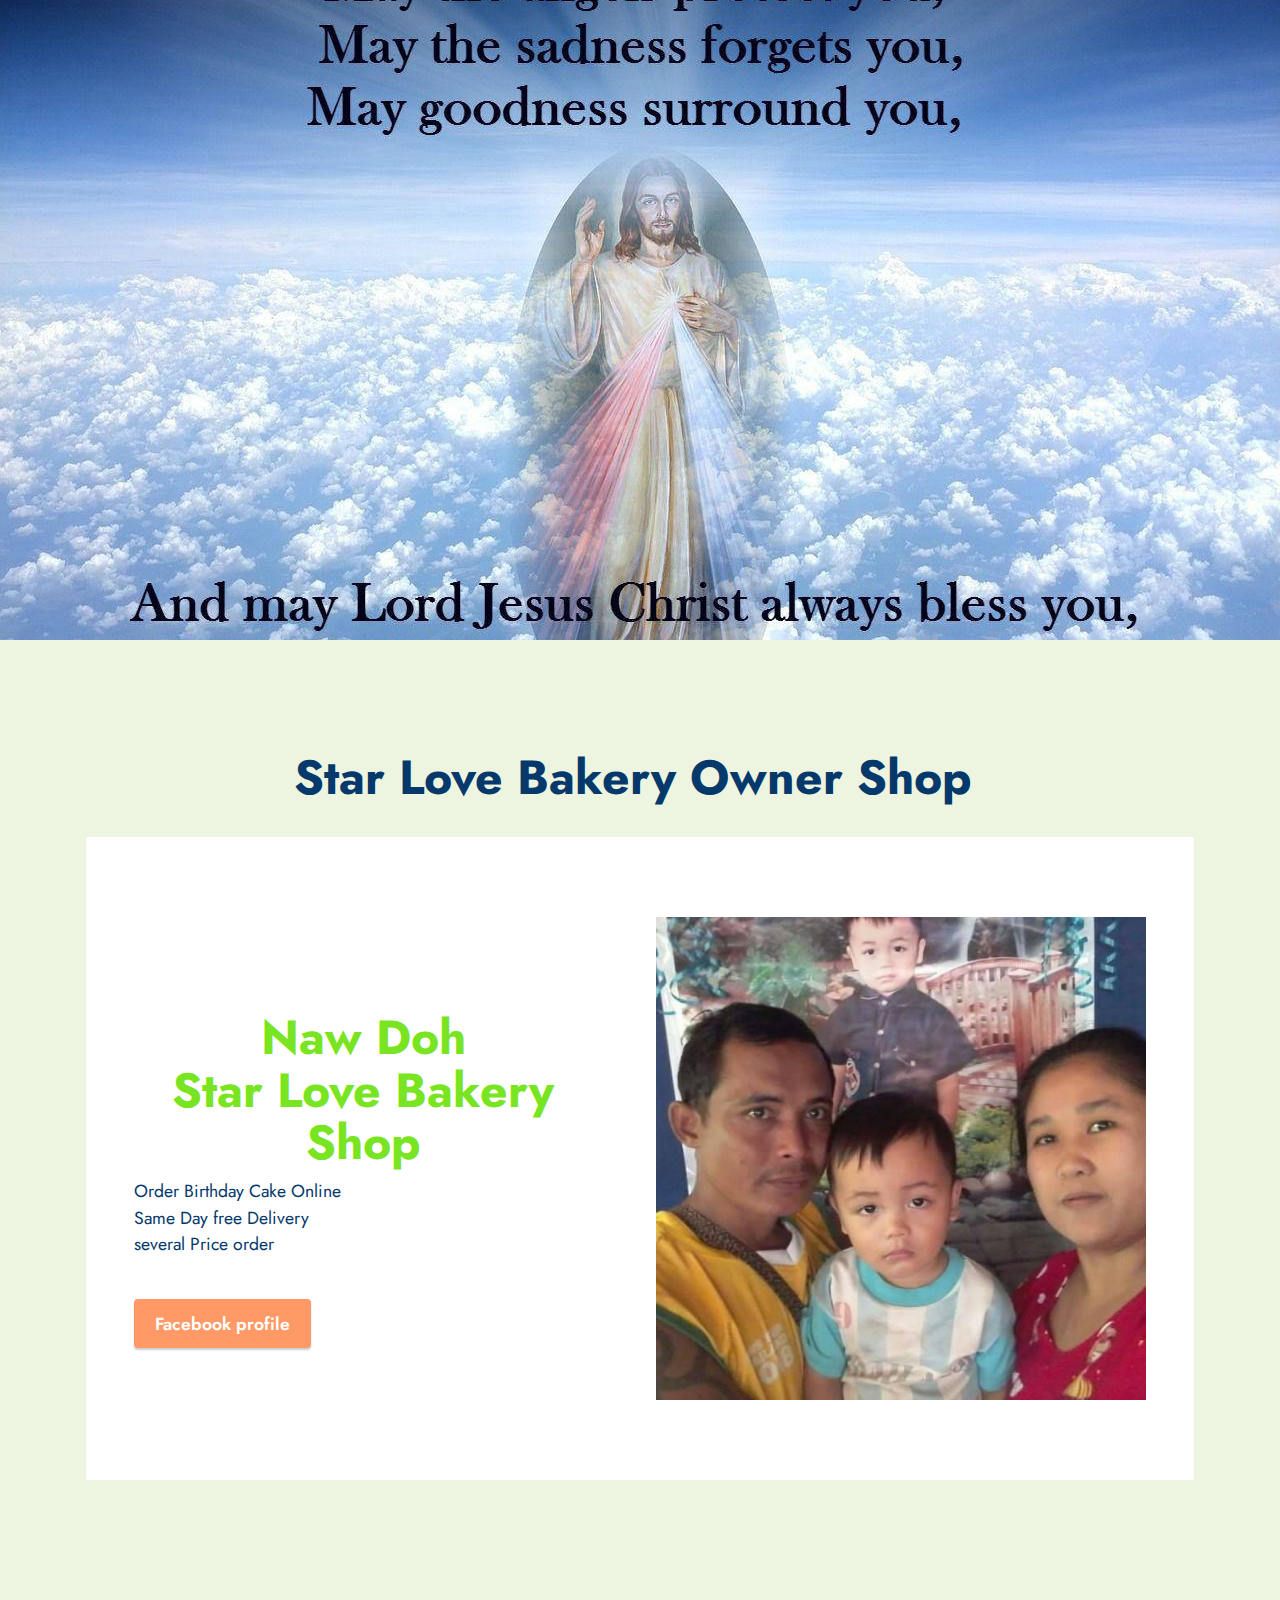
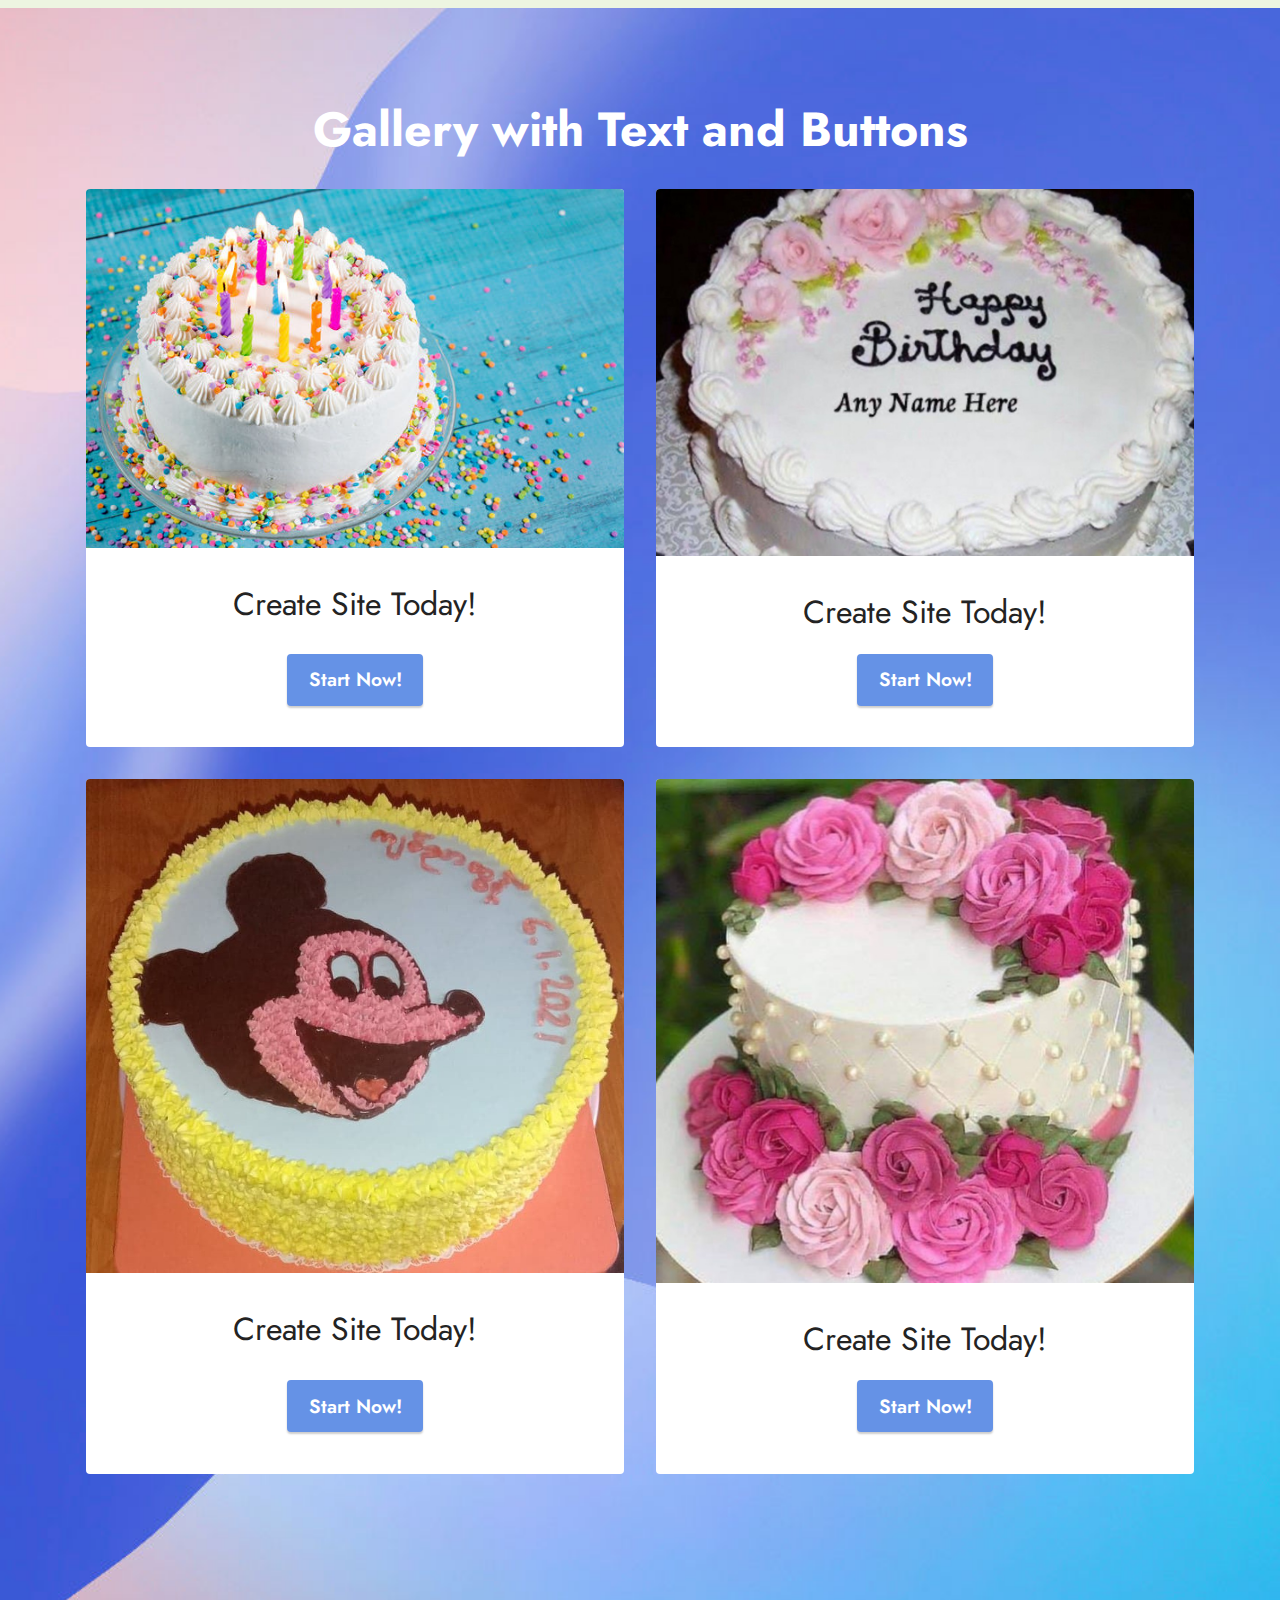
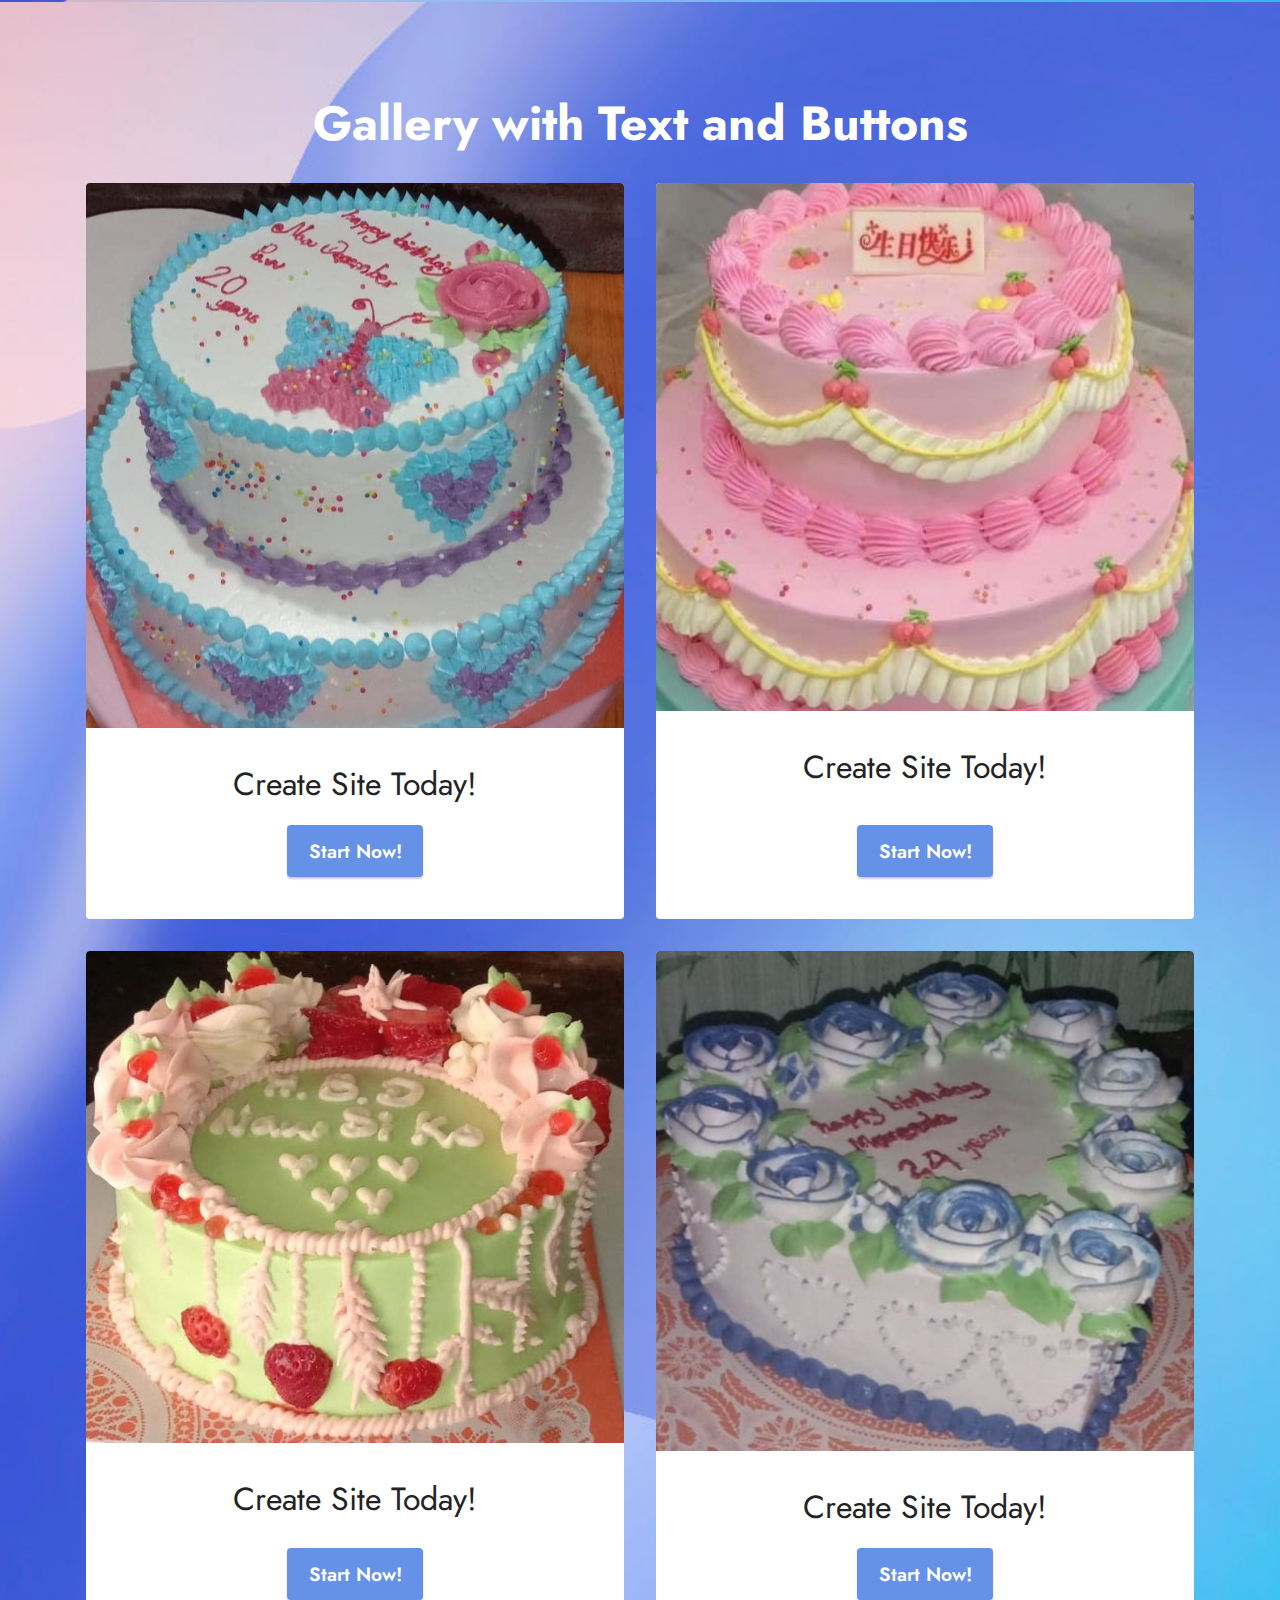
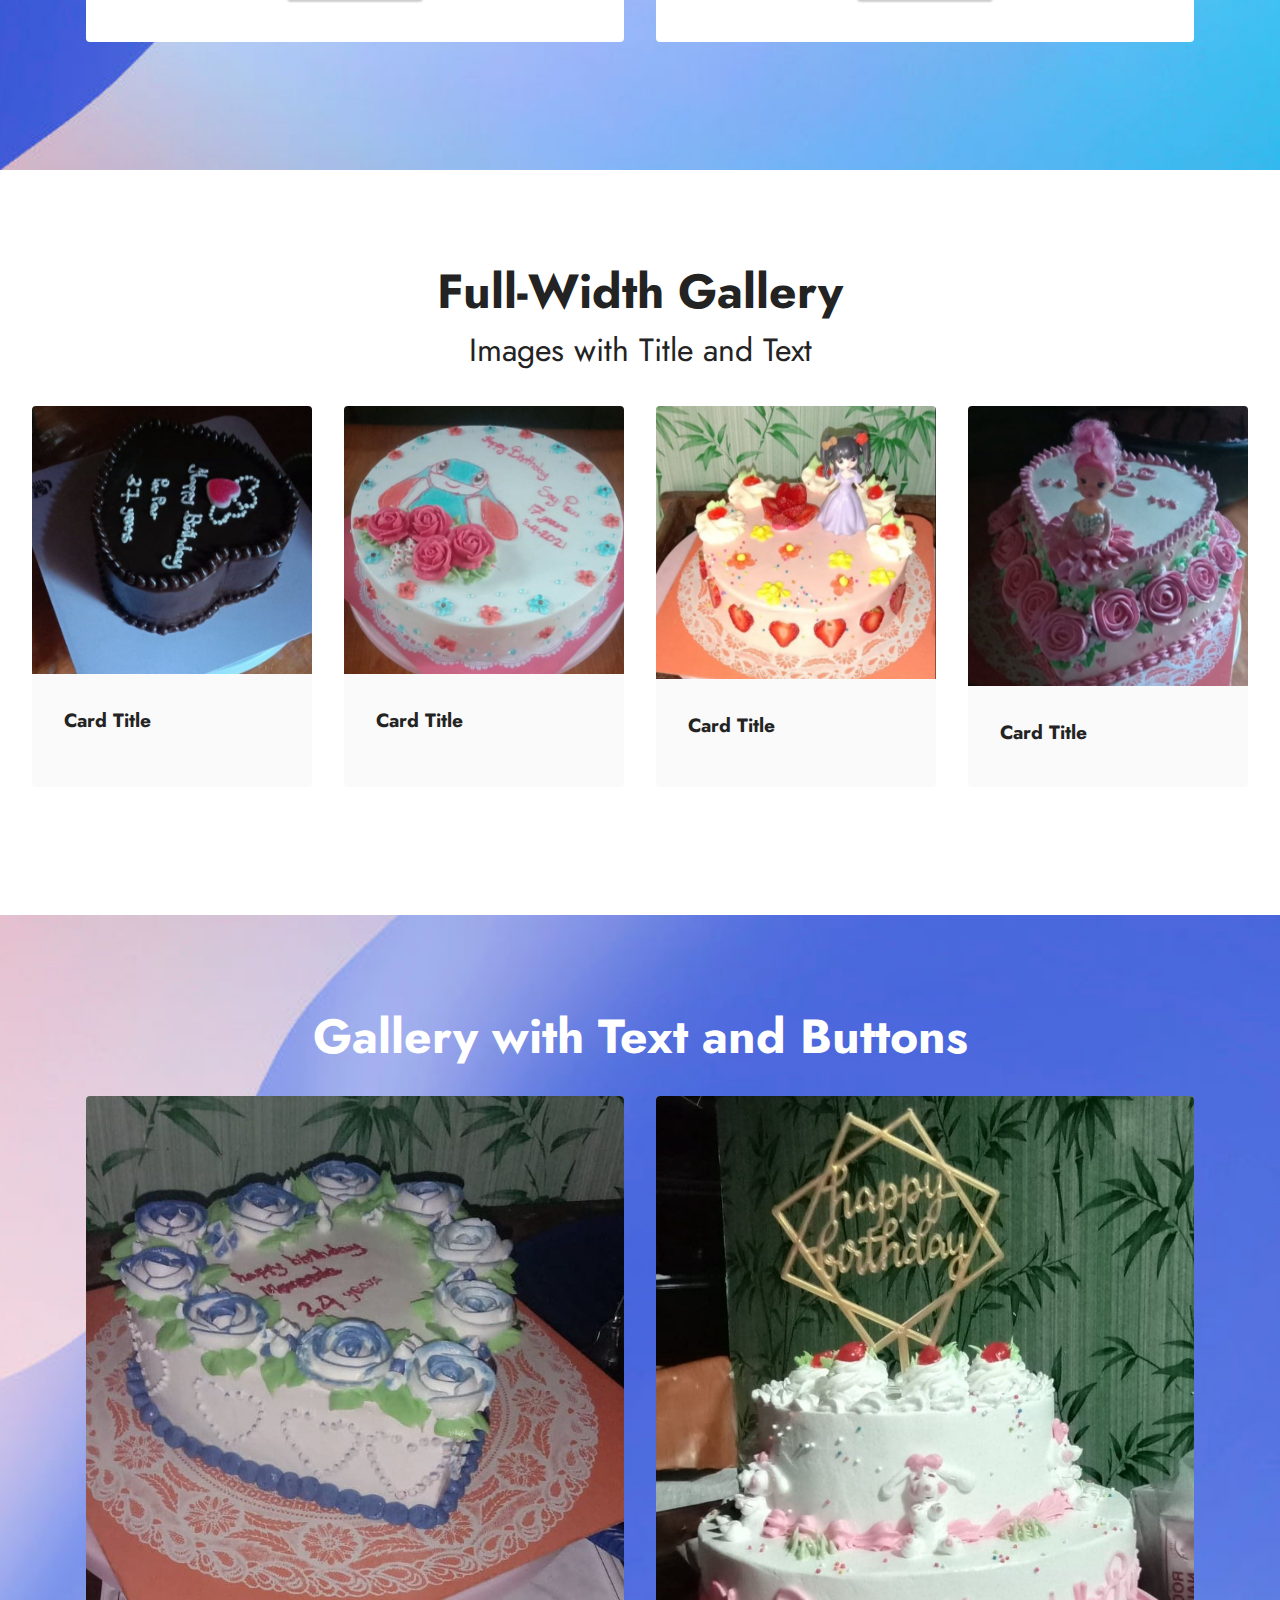
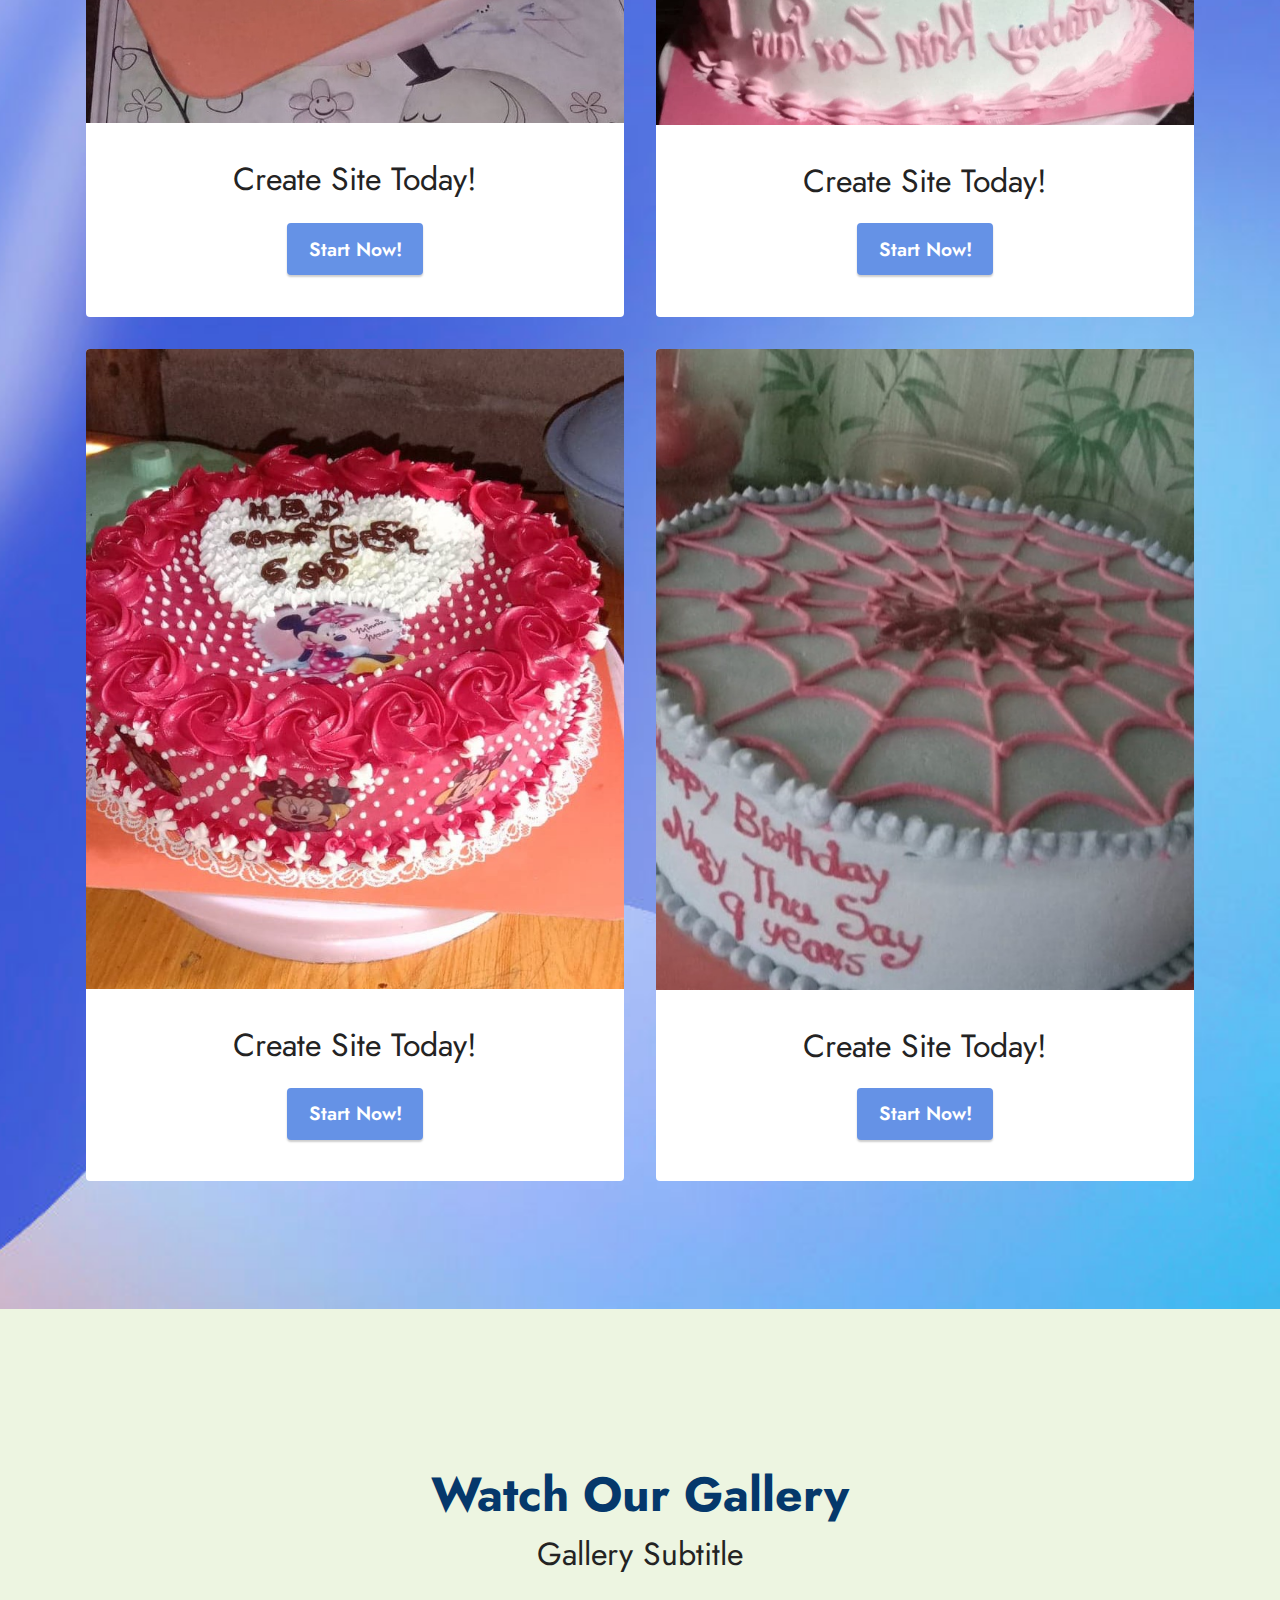
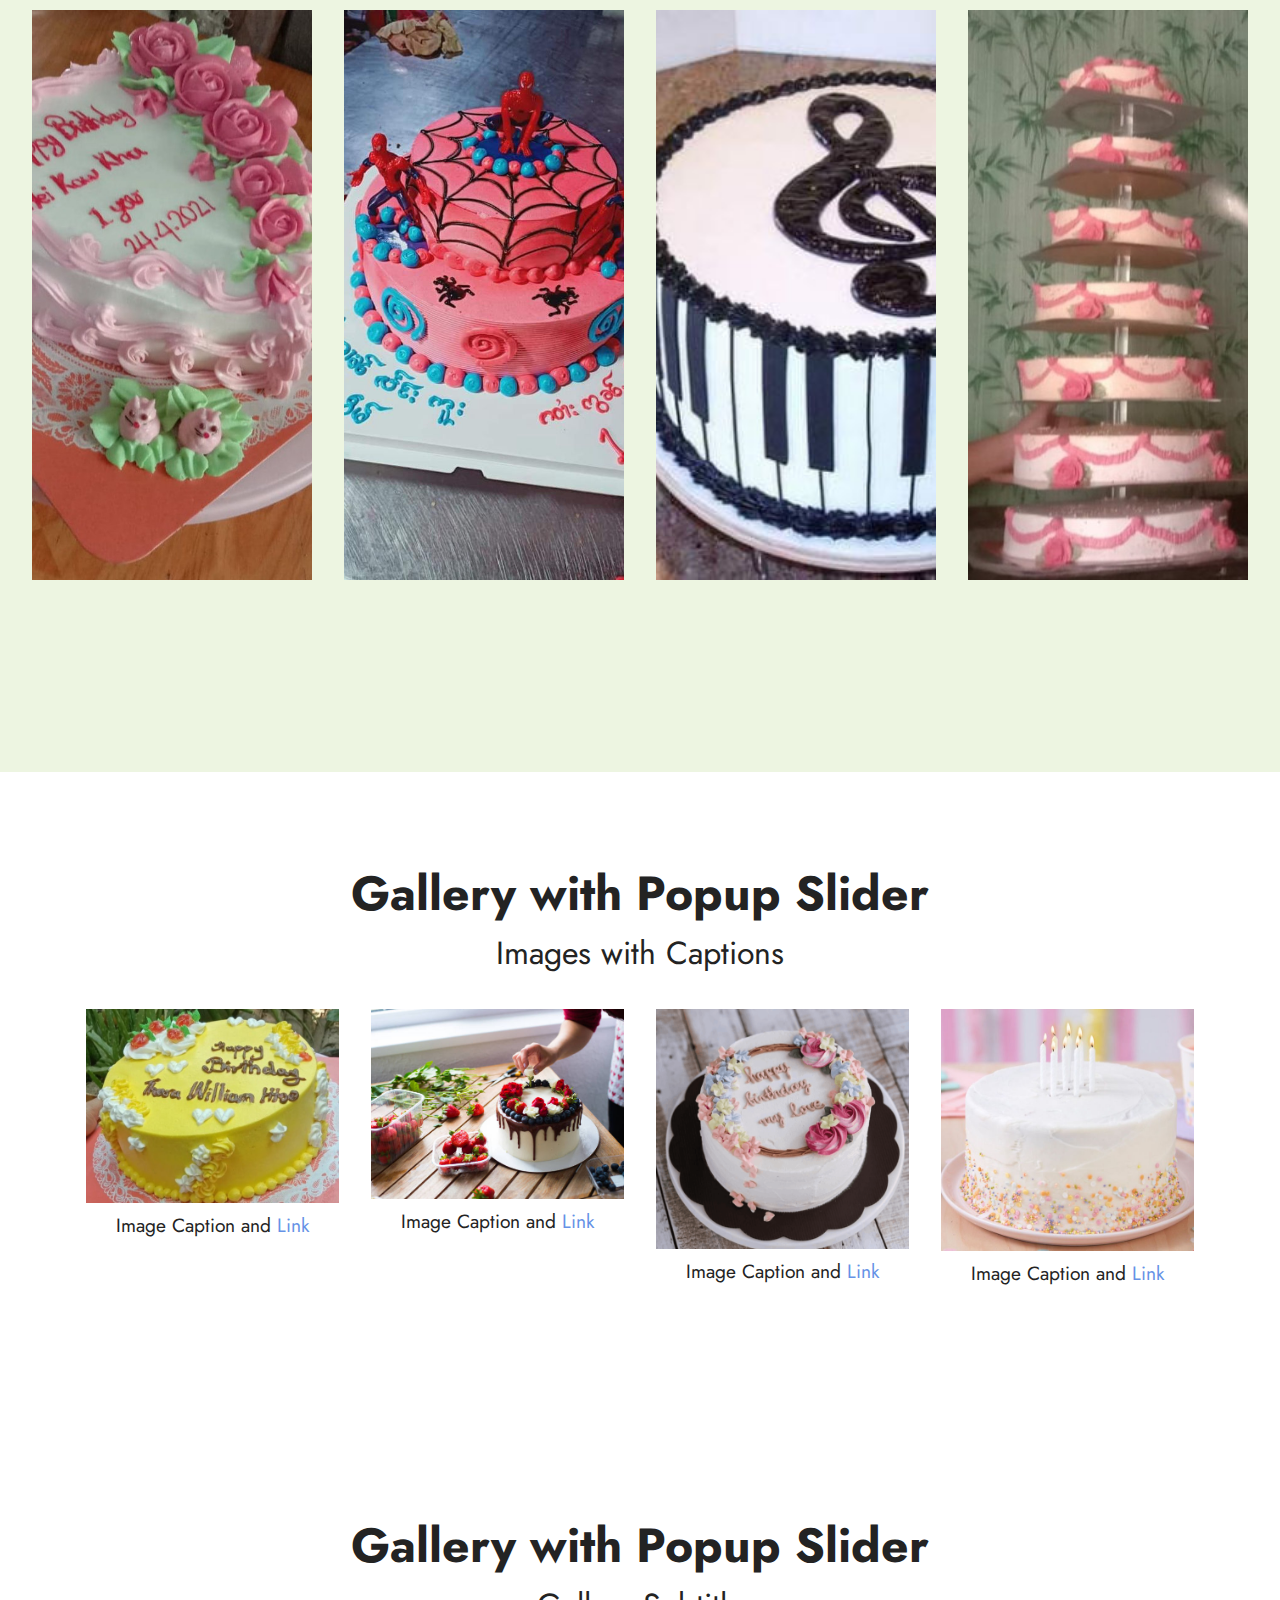
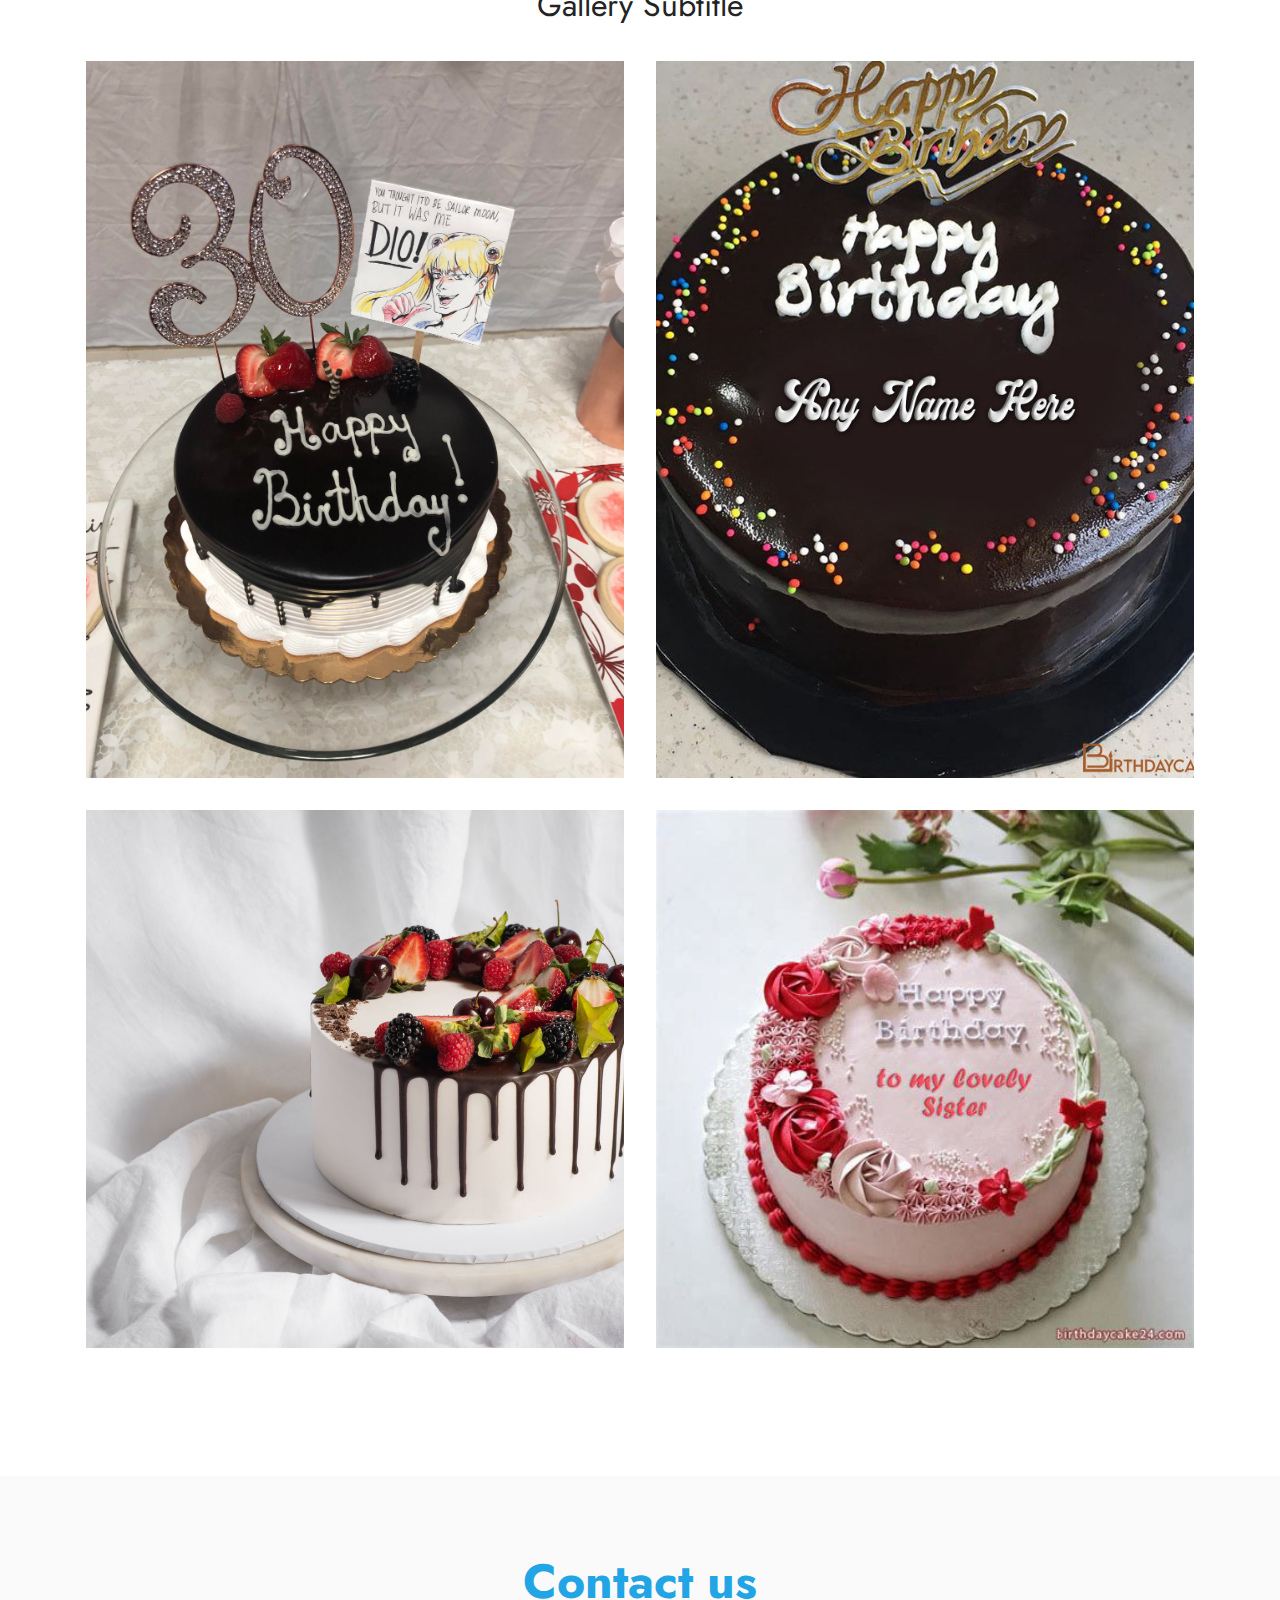
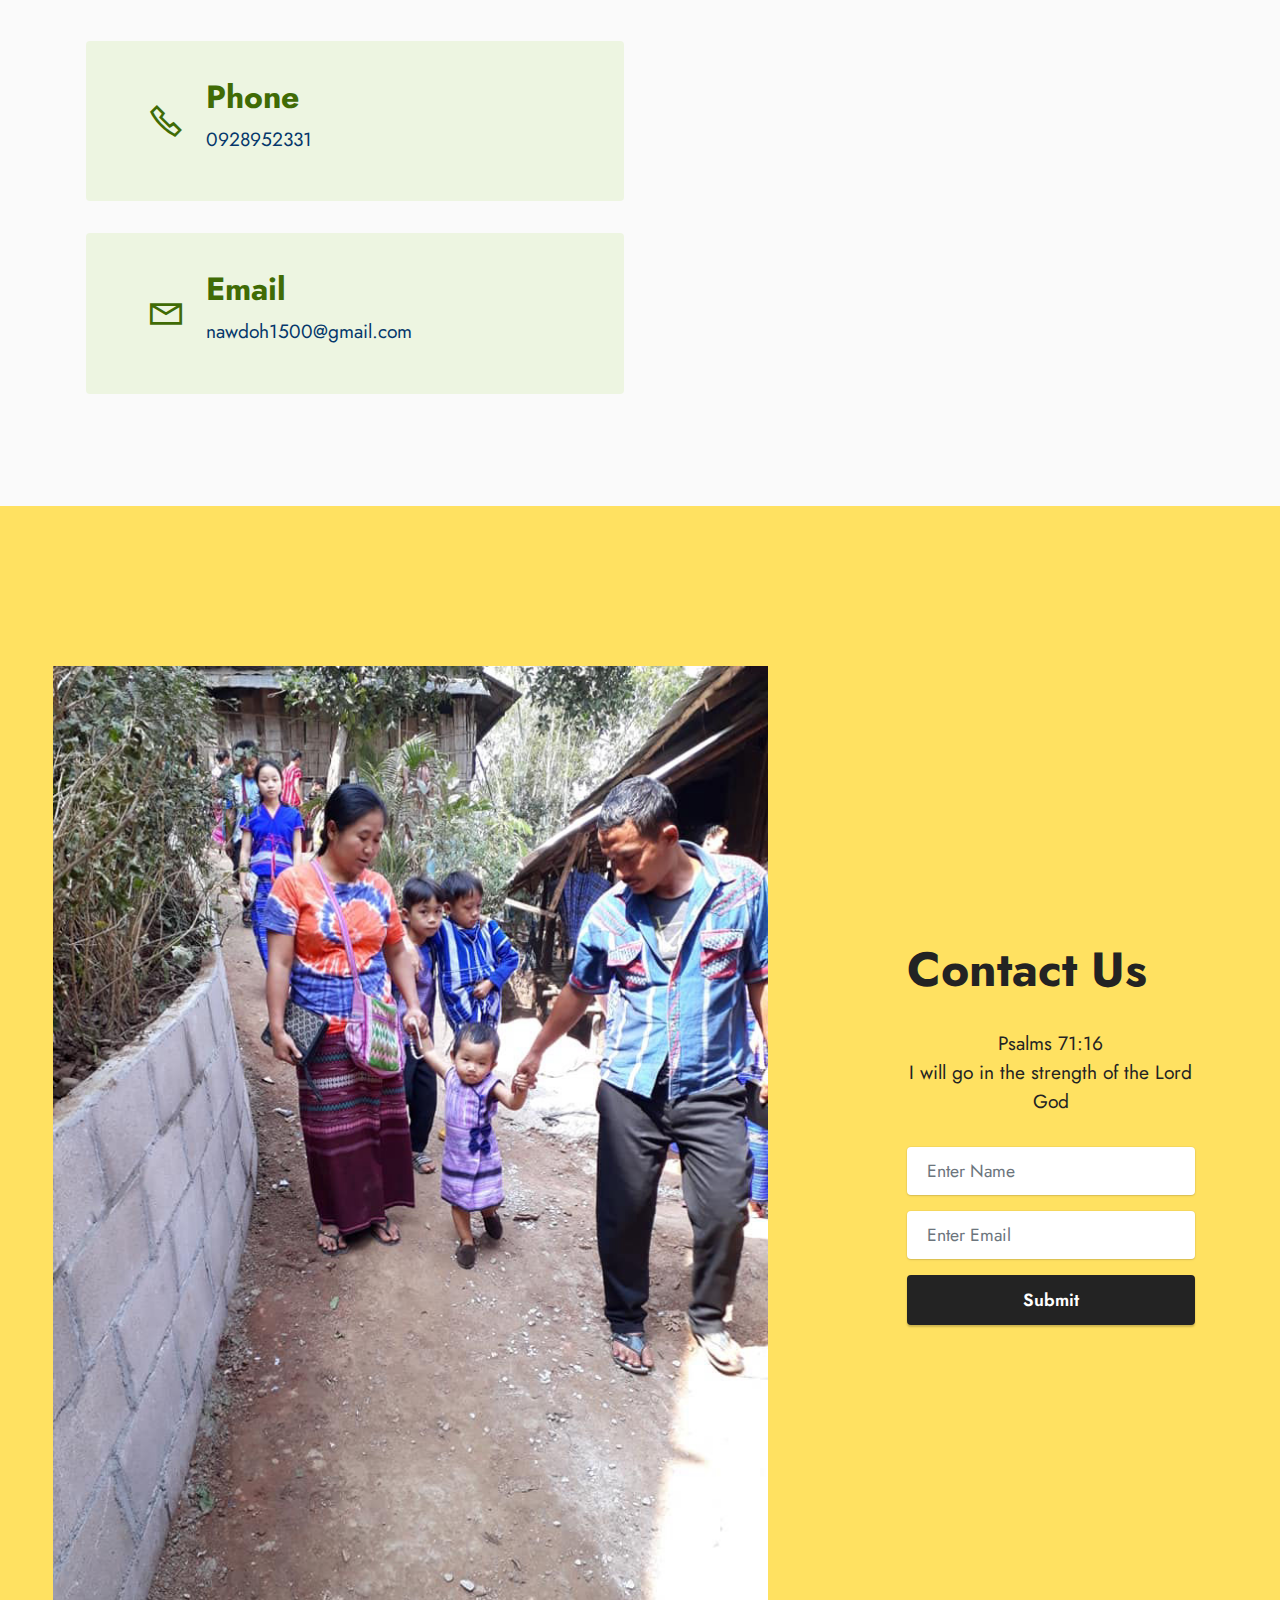
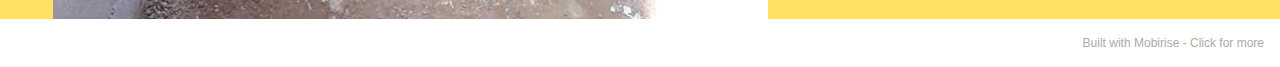
<file: index.html>
<!DOCTYPE html>
<html  >
<head>
  
  <meta charset="UTF-8">
  <meta http-equiv="X-UA-Compatible" content="IE=edge">
  <meta name="generator" content="Mobirise v5.5.8, mobirise.com">
  <meta name="viewport" content="width=device-width, initial-scale=1, minimum-scale=1">
  <link rel="shortcut icon" href="assets/images/logo.png" type="image/x-icon">
  <meta name="description" content="">
  
  
  <title>Naw Doh Officail Website</title>
  <link rel="stylesheet" href="assets/web/assets/mobirise-icons2/mobirise2.css">
  <link rel="stylesheet" href="assets/bootstrap/css/bootstrap.min.css">
  <link rel="stylesheet" href="assets/bootstrap/css/bootstrap-grid.min.css">
  <link rel="stylesheet" href="assets/bootstrap/css/bootstrap-reboot.min.css">
  <link rel="stylesheet" href="assets/parallax/jarallax.css">
  <link rel="stylesheet" href="assets/theme/css/style.css">
  <link rel="preload" href="https://fonts.googleapis.com/css?family=Jost:100,200,300,400,500,600,700,800,900,100i,200i,300i,400i,500i,600i,700i,800i,900i&display=swap" as="style" onload="this.onload=null;this.rel='stylesheet'">
  <noscript><link rel="stylesheet" href="https://fonts.googleapis.com/css?family=Jost:100,200,300,400,500,600,700,800,900,100i,200i,300i,400i,500i,600i,700i,800i,900i&display=swap"></noscript>
  <link rel="preload" as="style" href="assets/mobirise/css/mbr-additional.css"><link rel="stylesheet" href="assets/mobirise/css/mbr-additional.css" type="text/css">
  
  
  
  
</head>
<body>
  
  <section data-bs-version="5.1" class="header1 cid-sFCAOqBTxa mbr-parallax-background" id="header1-i">

    

    <div class="mbr-overlay" style="opacity: 0; background-color: rgb(237, 245, 225);"></div>

    <div class="container-fluid">
        <div class="row justify-content-center">
            <div class="col-12 col-lg-12">
                
                
                
                
            </div>
        </div>
    </div>
</section>

<section data-bs-version="5.1" class="content4 cid-sFADQxFnEn" id="content4-5">
    
    
    <div class="container">
        <div class="row justify-content-center">
            <div class="title col-md-12 col-lg-10">
                <h3 class="mbr-section-title mbr-fonts-style align-center mb-4 display-2">
                    <strong>Star Love Bakery Owner Shop&nbsp;</strong></h3>
                
                
            </div>
        </div>
    </div>
</section>

<section data-bs-version="5.1" class="features15 cid-sFANq99njx" id="features16-9">

    

    
    <div class="container">
        <div class="content-wrapper">
            <div class="row align-items-center">
                <div class="col-12 col-lg">
                    <div class="text-wrapper">
                        <h6 class="card-title mbr-fonts-style display-2"><br><strong>Naw Doh</strong><br><strong>Star Love Bakery Shop</strong><strong><br></strong></h6>
                        <p class="mbr-text mbr-fonts-style mb-4 display-4">Order Birthday Cake Online&nbsp;<br> Same Day free Delivery<br>several Price order&nbsp;</p>
                        <div class="mbr-section-btn mt-3"><a class="btn btn-danger display-4" href="https://web.facebook.com/doh.naw" target="_blank">Facebook profile</a></div>
                    </div>
                </div>
                <div class="col-12 col-lg-6">
                    <div class="image-wrapper">
                        <img src="assets/images/doh-naw-600x592.jpg" alt="Mobirise">
                    </div>
                </div>
            </div>
        </div>
    </div>
</section>

<section data-bs-version="5.1" class="gallery2 cid-sWLAmjYlJN" id="gallery2-1">
    
    
    <div class="container">
        <div class="mbr-section-head">
            <h4 class="mbr-section-title mbr-fonts-style align-center mb-0 display-2"><strong>Gallery with Text and Buttons</strong></h4>
            
        </div>
        <div class="row mt-4">
            <div class="item features-image сol-12 col-md-6 col-lg-6">
                <div class="item-wrapper">
                    <div class="item-img">
                        <img src="assets/images/3d-600x400.jpg" alt="">
                    </div>
                    <div class="item-content">
                        <h5 class="item-title mbr-fonts-style display-5">Create Site Today!</h5>
                        
                        
                    </div>
                    <div class="mbr-section-btn item-footer mt-2"><a href="" class="btn btn-primary item-btn display-7" target="_blank">Start
                            Now!</a></div>
                </div>
            </div>
            <div class="item features-image сol-12 col-md-6 col-lg-6">
                <div class="item-wrapper">
                    <div class="item-img">
                        <img src="assets/images/129348953-736843913587263-4881815595008159549-n-1256x1183.jpeg" alt="">
                    </div>
                    <div class="item-content">
                        <h5 class="item-title mbr-fonts-style display-5">Create Site Today!</h5>
                        
                        
                    </div>
                    <div class="mbr-section-btn item-footer mt-2">
                        <a href="" class="btn btn-primary item-btn display-7" target="_blank">Start
                            Now!</a>
                    </div>
                </div>
            </div>
            <div class="item features-image сol-12 col-md-6 col-lg-6">
                <div class="item-wrapper">
                    <div class="item-img">
                        <img src="assets/images/180452031-206992697643749-5663389067604601137-n-732x1560.jpeg" alt="">
                    </div>
                    <div class="item-content">
                        <h5 class="item-title mbr-fonts-style display-5">Create Site Today!</h5>
                        
                        
                    </div>
                    <div class="mbr-section-btn item-footer mt-2"><a href="" class="btn btn-primary item-btn display-7" target="_blank">Start
                            Now!</a></div>
                </div>
            </div>
            <div class="item features-image сol-12 col-md-6 col-lg-6">
                <div class="item-wrapper">
                    <div class="item-img">
                        <img src="assets/images/152594147-863721994422008-6207628076891414130-n-609x609.jpeg" alt="" title="">
                    </div>
                    <div class="item-content">
                        <h5 class="item-title mbr-fonts-style display-5">Create Site Today!</h5>
                        
                        
                    </div>
                    <div class="mbr-section-btn item-footer mt-2">
                        <a href="" class="btn btn-primary item-btn display-7" target="_blank">Start
                            Now!</a>
                    </div>
                </div>
            </div>
        </div>
    </div>
</section>

<section data-bs-version="5.1" class="gallery2 cid-sWLAnIHYy2" id="gallery2-2">
    
    
    <div class="container">
        <div class="mbr-section-head">
            <h4 class="mbr-section-title mbr-fonts-style align-center mb-0 display-2"><strong>Gallery with Text and Buttons</strong></h4>
            
        </div>
        <div class="row mt-4">
            <div class="item features-image сol-12 col-md-6 col-lg-6">
                <div class="item-wrapper">
                    <div class="item-img">
                        <img src="assets/images/178115383-296308765430015-5545094567652222404-n-3-732x1560.jpeg" alt="">
                    </div>
                    <div class="item-content">
                        <h5 class="item-title mbr-fonts-style display-5">Create Site Today!</h5>
                        
                        
                    </div>
                    <div class="mbr-section-btn item-footer mt-2">
                        <a href="" class="btn btn-primary item-btn display-7" target="_blank">Start
                            Now!</a>
                    </div>
                </div>
            </div>
            <div class="item features-image сol-12 col-md-6 col-lg-6">
                <div class="item-wrapper">
                    <div class="item-img">
                        <img src="assets/images/158164139-552882042268936-5150508602462472520-n-3-720x722.jpeg" alt="">
                    </div>
                    <div class="item-content">
                        <h5 class="item-title mbr-fonts-style display-5">Create Site Today!</h5>
                        
                        
                    </div>
                    <div class="mbr-section-btn item-footer mt-2">
                        <a href="" class="btn btn-primary item-btn display-7" target="_blank">Start
                            Now!</a>
                    </div>
                </div>
            </div>
            <div class="item features-image сol-12 col-md-6 col-lg-6">
                <div class="item-wrapper">
                    <div class="item-img">
                        <img src="assets/images/181735407-491178135359367-7270922976018874309-n-1-732x1560.jpeg" alt="">
                    </div>
                    <div class="item-content">
                        <h5 class="item-title mbr-fonts-style display-5">Create Site Today!</h5>
                        
                        
                    </div>
                    <div class="mbr-section-btn item-footer mt-2">
                        <a href="" class="btn btn-primary item-btn display-7" target="_blank">Start
                            Now!</a>
                    </div>
                </div>
            </div>
            <div class="item features-image сol-12 col-md-6 col-lg-6">
                <div class="item-wrapper">
                    <div class="item-img">
                        <img src="assets/images/180961147-282106870221423-3561398957648919347-n-2-732x1560.jpeg" alt="" title="">
                    </div>
                    <div class="item-content">
                        <h5 class="item-title mbr-fonts-style display-5">Create Site Today!</h5>
                        
                        
                    </div>
                    <div class="mbr-section-btn item-footer mt-2">
                        <a href="" class="btn btn-primary item-btn display-7" target="_blank">Start
                            Now!</a>
                    </div>
                </div>
            </div>
        </div>
    </div>
</section>

<section data-bs-version="5.1" class="gallery3 cid-sWLK1RjNrw" id="gallery3-3">
    
    
    <div class="container-fluid">
        <div class="mbr-section-head">
            <h4 class="mbr-section-title mbr-fonts-style align-center mb-0 display-2">
                <strong>Full-Width Gallery</strong>
            </h4>
            <h5 class="mbr-section-subtitle mbr-fonts-style align-center mb-0 mt-2 display-5">Images with Title and Text</h5>
        </div>
        <div class="row mt-4">
            <div class="item features-image сol-12 col-md-6 col-lg-3">
                <div class="item-wrapper">
                    <div class="item-img">
                        <img src="assets/images/172952075-514959953211061-3158638841629297685-n-1-646x1377.jpeg" alt="">
                    </div>
                    <div class="item-content">
                        <h5 class="item-title mbr-fonts-style display-7">
                            <strong>Card Title</strong>
                        </h5>
                        
                        
                    </div>
                    
                </div>
            </div>
            <div class="item features-image сol-12 col-md-6 col-lg-3">
                <div class="item-wrapper">
                    <div class="item-img">
                        <img src="assets/images/180073182-2889184461357331-2697483811990062300-n-3-646x1377.jpeg" alt="">
                    </div>
                    <div class="item-content">
                        <h5 class="item-title mbr-fonts-style display-7">
                            <strong>Card Title</strong>
                        </h5>
                        
                        
                    </div>
                    
                </div>
            </div>
            <div class="item features-image сol-12 col-md-6 col-lg-3">
                <div class="item-wrapper">
                    <div class="item-img">
                        <img src="assets/images/180269490-376303703610757-3921221859899666422-n-3-646x1377.jpeg" alt="">
                    </div>
                    <div class="item-content">
                        <h5 class="item-title mbr-fonts-style display-7">
                            <strong>Card Title</strong>
                        </h5>
                        
                        
                    </div>
                    
                </div>
            </div>
            <div class="item features-image сol-12 col-md-6 col-lg-3">
                <div class="item-wrapper">
                    <div class="item-img">
                        <img src="assets/images/178988864-106250621527789-8835920402049180098-n-3-646x1377.jpeg" alt="" title="">
                    </div>
                    <div class="item-content">
                        <h5 class="item-title mbr-fonts-style display-7">
                            <strong>Card Title</strong>
                        </h5>
                        
                        
                    </div>
                    
                </div>
            </div>
        </div>
    </div>
</section>

<section data-bs-version="5.1" class="gallery2 cid-sWLK3NCNjC" id="gallery2-4">
    
    
    <div class="container">
        <div class="mbr-section-head">
            <h4 class="mbr-section-title mbr-fonts-style align-center mb-0 display-2"><strong>Gallery with Text and Buttons</strong></h4>
            
        </div>
        <div class="row mt-4">
            <div class="item features-image сol-12 col-md-6 col-lg-6">
                <div class="item-wrapper">
                    <div class="item-img">
                        <img src="assets/images/180961147-282106870221423-3561398957648919347-n-3-732x1560.jpeg" alt="">
                    </div>
                    <div class="item-content">
                        <h5 class="item-title mbr-fonts-style display-5">Create Site Today!</h5>
                        
                        
                    </div>
                    <div class="mbr-section-btn item-footer mt-2">
                        <a href="" class="btn btn-primary item-btn display-7" target="_blank">Start
                            Now!</a>
                    </div>
                </div>
            </div>
            <div class="item features-image сol-12 col-md-6 col-lg-6">
                <div class="item-wrapper">
                    <div class="item-img">
                        <img src="assets/images/178716615-804843687078319-5520884901658354827-n-3-960x2040.jpeg" alt="">
                    </div>
                    <div class="item-content">
                        <h5 class="item-title mbr-fonts-style display-5">Create Site Today!</h5>
                        
                        
                    </div>
                    <div class="mbr-section-btn item-footer mt-2">
                        <a href="" class="btn btn-primary item-btn display-7" target="_blank">Start
                            Now!</a>
                    </div>
                </div>
            </div>
            <div class="item features-image сol-12 col-md-6 col-lg-6">
                <div class="item-wrapper">
                    <div class="item-img">
                        <img src="assets/images/179332841-1111463332665902-2722557149052672806-n-732x1560.jpeg" alt="">
                    </div>
                    <div class="item-content">
                        <h5 class="item-title mbr-fonts-style display-5">Create Site Today!</h5>
                        
                        
                    </div>
                    <div class="mbr-section-btn item-footer mt-2">
                        <a href="" class="btn btn-primary item-btn display-7" target="_blank">Start
                            Now!</a>
                    </div>
                </div>
            </div>
            <div class="item features-image сol-12 col-md-6 col-lg-6">
                <div class="item-wrapper">
                    <div class="item-img">
                        <img src="assets/images/179989954-289003302924719-2304029192317997884-n-3-732x1560.jpeg" alt="" title="">
                    </div>
                    <div class="item-content">
                        <h5 class="item-title mbr-fonts-style display-5">Create Site Today!</h5>
                        
                        
                    </div>
                    <div class="mbr-section-btn item-footer mt-2">
                        <a href="" class="btn btn-primary item-btn display-7" target="_blank">Start
                            Now!</a>
                    </div>
                </div>
            </div>
        </div>
    </div>
</section>

<section data-bs-version="5.1" class="gallery6 mbr-gallery cid-sFAQAQGsOD" id="gallery6-f">
    

    

    <div class="container-fluid">
        <div class="mbr-section-head">
            <h3 class="mbr-section-title mbr-fonts-style align-center m-0 display-2"><strong>Watch Our Gallery</strong></h3>
            <h4 class="mbr-section-subtitle mbr-fonts-style align-center mb-0 mt-2 display-5">Gallery Subtitle</h4>
        </div>
        <div class="row mbr-gallery mt-4">
            <div class="col-12 col-md-6 col-lg-3 item gallery-image">
                <div class="item-wrapper" data-toggle="modal" data-bs-toggle="modal" data-target="#sZjfaGLZbf-modal" data-bs-target="#sZjfaGLZbf-modal">
                    <img class="w-100" src="assets/images/183450229-292051049266033-6733632176877908201-n-1-694x1479.jpeg" alt="" data-slide-to="0" data-bs-slide-to="0" data-target="#lb-sZjfaGLZbf" data-bs-target="#lb-sZjfaGLZbf">
                    <div class="icon-wrapper">
                        <span class="mobi-mbri mobi-mbri-search mbr-iconfont mbr-iconfont-btn"></span>
                    </div>
                </div>
                
            </div>
            <div class="col-12 col-md-6 col-lg-3 item gallery-image">
                <div class="item-wrapper" data-toggle="modal" data-bs-toggle="modal" data-target="#sZjfaGLZbf-modal" data-bs-target="#sZjfaGLZbf-modal">
                    <img class="w-100" src="assets/images/182983867-306582027502453-3386139484912128600-n-694x925.jpg" alt="" data-slide-to="1" data-bs-slide-to="1" data-target="#lb-sZjfaGLZbf" data-bs-target="#lb-sZjfaGLZbf">
                    <div class="icon-wrapper">
                        <span class="mobi-mbri mobi-mbri-search mbr-iconfont mbr-iconfont-btn"></span>
                    </div>
                </div>
                
            </div>
            <div class="col-12 col-md-6 col-lg-3 item gallery-image">
                <div class="item-wrapper" data-toggle="modal" data-bs-toggle="modal" data-target="#sZjfaGLZbf-modal" data-bs-target="#sZjfaGLZbf-modal">
                    <img class="w-100" src="assets/images/182863236-109016941250681-9079710698993089533-n-694x390.jpg" alt="" data-slide-to="2" data-bs-slide-to="2" data-target="#lb-sZjfaGLZbf" data-bs-target="#lb-sZjfaGLZbf">
                    <div class="icon-wrapper">
                        <span class="mobi-mbri mobi-mbri-search mbr-iconfont mbr-iconfont-btn"></span>
                    </div>
                </div>
                
            </div>
            <div class="col-12 col-md-6 col-lg-3 item gallery-image">
                <div class="item-wrapper" data-toggle="modal" data-bs-toggle="modal" data-target="#sZjfaGLZbf-modal" data-bs-target="#sZjfaGLZbf-modal">
                    <img class="w-100" src="assets/images/182583151-131479635637818-399730907905143598-n-694x1479.jpeg" alt="" data-slide-to="3" data-bs-slide-to="3" data-target="#lb-sZjfaGLZbf" data-bs-target="#lb-sZjfaGLZbf">
                    <div class="icon-wrapper">
                        <span class="mobi-mbri mobi-mbri-search mbr-iconfont mbr-iconfont-btn"></span>
                    </div>
                </div>
                
            </div>
        </div>

        <div class="modal mbr-slider" tabindex="-1" role="dialog" aria-hidden="true" id="sZjfaGLZbf-modal">
            <div class="modal-dialog" role="document">
                <div class="modal-content">
                    <div class="modal-body">
                        <div class="carousel slide" id="lb-sZjfaGLZbf" data-interval="5000" data-bs-interval="5000">
                            <div class="carousel-inner">
                                <div class="carousel-item active">
                                    <img class="d-block w-100" src="assets/images/183450229-292051049266033-6733632176877908201-n-1-694x1479.jpeg" alt="">
                                </div>
                                <div class="carousel-item">
                                    <img class="d-block w-100" src="assets/images/182983867-306582027502453-3386139484912128600-n-694x925.jpg" alt="">
                                </div>
                                <div class="carousel-item">
                                    <img class="d-block w-100" src="assets/images/182863236-109016941250681-9079710698993089533-n-694x390.jpg" alt="">
                                </div>
                                <div class="carousel-item">
                                    <img class="d-block w-100" src="assets/images/182583151-131479635637818-399730907905143598-n-694x1479.jpeg" alt="">
                                </div>
                            </div>
                            <ol class="carousel-indicators">
                                <li data-slide-to="0" data-bs-slide-to="0" class="active" data-target="#lb-sZjfaGLZbf" data-bs-target="#lb-sZjfaGLZbf"></li>
                                <li data-slide-to="1" data-bs-slide-to="1" data-target="#lb-sZjfaGLZbf" data-bs-target="#lb-sZjfaGLZbf"></li>
                                <li data-slide-to="2" data-bs-slide-to="2" data-target="#lb-sZjfaGLZbf" data-bs-target="#lb-sZjfaGLZbf"></li>
                                <li data-slide-to="3" data-bs-slide-to="3" data-target="#lb-sZjfaGLZbf" data-bs-target="#lb-sZjfaGLZbf"></li>
                            </ol>
                            <a role="button" href="" class="close" data-dismiss="modal" data-bs-dismiss="modal" aria-label="Close">
                            </a>
                            <a class="carousel-control-prev carousel-control" role="button" data-slide="prev" data-bs-slide="prev" href="#lb-sZjfaGLZbf">
                                <span class="mobi-mbri mobi-mbri-arrow-prev" aria-hidden="true"></span>
                                <span class="sr-only visually-hidden">Previous</span>
                            </a>
                            <a class="carousel-control-next carousel-control" role="button" data-slide="next" data-bs-slide="next" href="#lb-sZjfaGLZbf">
                                <span class="mobi-mbri mobi-mbri-arrow-next" aria-hidden="true"></span>
                                <span class="sr-only visually-hidden">Next</span>
                            </a>
                        </div>
                    </div>
                </div>
            </div>
        </div>
    </div>
</section>

<section data-bs-version="5.1" class="gallery5 mbr-gallery cid-sY53VQHDHy" id="gallery5-c">
    

    

    <div class="container">
        <div class="mbr-section-head">
            <h3 class="mbr-section-title mbr-fonts-style align-center m-0 display-2"><strong>Gallery with Popup Slider</strong></h3>
            <h4 class="mbr-section-subtitle mbr-fonts-style align-center mb-0 mt-2 display-5">Images with Captions</h4>
        </div>
        <div class="row mbr-gallery mt-4">
            <div class="col-12 col-md-6 col-lg-3 item gallery-image">
                <div class="item-wrapper" data-toggle="modal" data-bs-toggle="modal" data-target="#sZjfaHZSZw-modal" data-bs-target="#sZjfaHZSZw-modal">
                    <img class="w-100" src="assets/images/182321519-794851688136632-8548061608995437620-n-2-596x1270.jpeg" alt="" data-slide-to="0" data-bs-slide-to="0" data-target="#lb-sZjfaHZSZw" data-bs-target="#lb-sZjfaHZSZw">
                    <div class="icon-wrapper">
                        <span class="mobi-mbri mobi-mbri-search mbr-iconfont mbr-iconfont-btn"></span>
                    </div>
                </div>
                <h6 class="mbr-item-subtitle mbr-fonts-style align-center mb-2 mt-2 display-7">
                    Image Caption and <a href="#" class="text-primary">Link</a>
                </h6>
            </div>
            <div class="col-12 col-md-6 col-lg-3 item gallery-image">
                <div class="item-wrapper" data-toggle="modal" data-bs-toggle="modal" data-target="#sZjfaHZSZw-modal" data-bs-target="#sZjfaHZSZw-modal">
                    <img class="w-100" src="assets/images/image-1-596x447.jpg" alt="" data-slide-to="1" data-bs-slide-to="1" data-target="#lb-sZjfaHZSZw" data-bs-target="#lb-sZjfaHZSZw">
                    <div class="icon-wrapper">
                        <span class="mobi-mbri mobi-mbri-search mbr-iconfont mbr-iconfont-btn"></span>
                    </div>
                </div>
                <h6 class="mbr-item-subtitle mbr-fonts-style align-center mb-2 mt-2 display-7">
                    Image Caption and <a href="#" class="text-primary">Link</a>
                </h6>
            </div>
            <div class="col-12 col-md-6 col-lg-3 item gallery-image">
                <div class="item-wrapper" data-toggle="modal" data-bs-toggle="modal" data-target="#sZjfaHZSZw-modal" data-bs-target="#sZjfaHZSZw-modal">
                    <img class="w-100" src="assets/images/happy-birthday-cake-images-for-wife-1-596x611.png" alt="" data-slide-to="2" data-bs-slide-to="2" data-target="#lb-sZjfaHZSZw" data-bs-target="#lb-sZjfaHZSZw">
                    <div class="icon-wrapper">
                        <span class="mobi-mbri mobi-mbri-search mbr-iconfont mbr-iconfont-btn"></span>
                    </div>
                </div>
                <h6 class="mbr-item-subtitle mbr-fonts-style align-center mb-2 mt-2 display-7">
                    Image Caption and <a href="#" class="text-primary">Link</a>
                </h6>
            </div>
            <div class="col-12 col-md-6 col-lg-3 item gallery-image">
                <div class="item-wrapper" data-toggle="modal" data-bs-toggle="modal" data-target="#sZjfaHZSZw-modal" data-bs-target="#sZjfaHZSZw-modal">
                    <img class="w-100" src="assets/images/pastel-cake-1-596x596.jpeg" alt="" data-slide-to="3" data-bs-slide-to="3" data-target="#lb-sZjfaHZSZw" data-bs-target="#lb-sZjfaHZSZw">
                    <div class="icon-wrapper">
                        <span class="mobi-mbri mobi-mbri-search mbr-iconfont mbr-iconfont-btn"></span>
                    </div>
                </div>
                <h6 class="mbr-item-subtitle mbr-fonts-style align-center mb-2 mt-2 display-7">
                    Image Caption and <a href="#" class="text-primary">Link</a>
                </h6>
            </div>
        </div>

        <div class="modal mbr-slider" tabindex="-1" role="dialog" aria-hidden="true" id="sZjfaHZSZw-modal">
            <div class="modal-dialog" role="document">
                <div class="modal-content">
                    <div class="modal-body">
                        <div class="carousel slide" id="lb-sZjfaHZSZw" data-interval="5000" data-bs-interval="5000">
                            <div class="carousel-inner">
                                <div class="carousel-item active">
                                    <img class="d-block w-100" src="assets/images/182321519-794851688136632-8548061608995437620-n-2-596x1270.jpeg" alt="">
                                </div>
                                <div class="carousel-item">
                                    <img class="d-block w-100" src="assets/images/image-1-596x447.jpg" alt="">
                                </div>
                                <div class="carousel-item">
                                    <img class="d-block w-100" src="assets/images/happy-birthday-cake-images-for-wife-1-596x611.png" alt="">
                                </div>
                                <div class="carousel-item">
                                    <img class="d-block w-100" src="assets/images/pastel-cake-1-596x596.jpeg" alt="">
                                </div>
                            </div>
                            <ol class="carousel-indicators">
                                <li data-slide-to="0" data-bs-slide-to="0" class="active" data-target="#lb-sZjfaHZSZw" data-bs-target="#lb-sZjfaHZSZw"></li>
                                <li data-slide-to="1" data-bs-slide-to="1" data-target="#lb-sZjfaHZSZw" data-bs-target="#lb-sZjfaHZSZw"></li>
                                <li data-slide-to="2" data-bs-slide-to="2" data-target="#lb-sZjfaHZSZw" data-bs-target="#lb-sZjfaHZSZw"></li>
                                <li data-slide-to="3" data-bs-slide-to="3" data-target="#lb-sZjfaHZSZw" data-bs-target="#lb-sZjfaHZSZw"></li>
                            </ol>
                            <a role="button" href="" class="close" data-dismiss="modal" data-bs-dismiss="modal" aria-label="Close">
                            </a>
                            <a class="carousel-control-prev carousel-control" role="button" data-slide="prev" data-bs-slide="prev" href="#lb-sZjfaHZSZw">
                                <span class="mobi-mbri mobi-mbri-arrow-prev" aria-hidden="true"></span>
                                <span class="sr-only visually-hidden">Previous</span>
                            </a>
                            <a class="carousel-control-next carousel-control" role="button" data-slide="next" data-bs-slide="next" href="#lb-sZjfaHZSZw">
                                <span class="mobi-mbri mobi-mbri-arrow-next" aria-hidden="true"></span>
                                <span class="sr-only visually-hidden">Next</span>
                            </a>
                        </div>
                    </div>
                </div>
            </div>
        </div>
    </div>
</section>

<section data-bs-version="5.1" class="gallery4 mbr-gallery cid-sY5kpWJ9iT" id="gallery4-d">
    

    

    <div class="container">
        <div class="mbr-section-head">
            <h3 class="mbr-section-title mbr-fonts-style align-center m-0 display-2"><strong>Gallery with Popup Slider</strong></h3>
            <h4 class="mbr-section-subtitle mbr-fonts-style align-center mb-0 mt-2 display-5">Gallery Subtitle</h4>
        </div>
        <div class="row mbr-gallery mt-4">
            <div class="col-12 col-md-6 col-lg-6 item gallery-image">
                <div class="item-wrapper" data-toggle="modal" data-bs-toggle="modal" data-target="#sZjfaJg6DJ-modal" data-bs-target="#sZjfaJg6DJ-modal">
                    <img class="w-100" src="assets/images/cake-1288x1717.jpg" alt="" data-slide-to="0" data-bs-slide-to="0" data-target="#lb-sZjfaJg6DJ" data-bs-target="#lb-sZjfaJg6DJ">
                    <div class="icon-wrapper">
                        <span class="mobi-mbri mobi-mbri-search mbr-iconfont mbr-iconfont-btn"></span>
                    </div>
                </div>
                
            </div>
            <div class="col-12 col-md-6 col-lg-6 item gallery-image">
                <div class="item-wrapper" data-toggle="modal" data-bs-toggle="modal" data-target="#sZjfaJg6DJ-modal" data-bs-target="#sZjfaJg6DJ-modal">
                    <img class="w-100" src="assets/images/chocolate-birthday-cake-with-name-a1d28-900x900.jpg" alt="" data-slide-to="1" data-bs-slide-to="1" data-target="#lb-sZjfaJg6DJ" data-bs-target="#lb-sZjfaJg6DJ">
                    <div class="icon-wrapper">
                        <span class="mobi-mbri mobi-mbri-search mbr-iconfont mbr-iconfont-btn"></span>
                    </div>
                </div>
                
            </div>
            <div class="col-12 col-md-6 col-lg-6 item gallery-image">
                <div class="item-wrapper" data-toggle="modal" data-bs-toggle="modal" data-target="#sZjfaJg6DJ-modal" data-bs-target="#sZjfaJg6DJ-modal">
                    <img class="w-100" src="assets/images/cak-1288x860.jpg" alt="" data-slide-to="2" data-bs-slide-to="2" data-target="#lb-sZjfaJg6DJ" data-bs-target="#lb-sZjfaJg6DJ">
                    <div class="icon-wrapper">
                        <span class="mobi-mbri mobi-mbri-search mbr-iconfont mbr-iconfont-btn"></span>
                    </div>
                </div>
                
            </div>
            <div class="col-12 col-md-6 col-lg-6 item gallery-image">
                <div class="item-wrapper" data-toggle="modal" data-bs-toggle="modal" data-target="#sZjfaJg6DJ-modal" data-bs-target="#sZjfaJg6DJ-modal">
                    <img class="w-100" src="assets/images/cake-dkd-474x474.jpg" alt="" data-slide-to="3" data-bs-slide-to="3" data-target="#lb-sZjfaJg6DJ" data-bs-target="#lb-sZjfaJg6DJ">
                    <div class="icon-wrapper">
                        <span class="mobi-mbri mobi-mbri-search mbr-iconfont mbr-iconfont-btn"></span>
                    </div>
                </div>
                
            </div>
        </div>

        <div class="modal mbr-slider" tabindex="-1" role="dialog" aria-hidden="true" id="sZjfaJg6DJ-modal">
            <div class="modal-dialog" role="document">
                <div class="modal-content">
                    <div class="modal-body">
                        <div class="carousel slide" id="lb-sZjfaJg6DJ" data-interval="5000" data-bs-interval="5000">
                            <div class="carousel-inner">
                                <div class="carousel-item active">
                                    <img class="d-block w-100" src="assets/images/cake-1288x1717.jpg" alt="">
                                </div>
                                <div class="carousel-item">
                                    <img class="d-block w-100" src="assets/images/chocolate-birthday-cake-with-name-a1d28-900x900.jpg" alt="">
                                </div>
                                <div class="carousel-item">
                                    <img class="d-block w-100" src="assets/images/cak-1288x860.jpg" alt="">
                                </div>
                                <div class="carousel-item">
                                    <img class="d-block w-100" src="assets/images/cake-dkd-474x474.jpg" alt="">
                                </div>
                            </div>
                            <ol class="carousel-indicators">
                                <li data-slide-to="0" data-bs-slide-to="0" class="active" data-target="#lb-sZjfaJg6DJ" data-bs-target="#lb-sZjfaJg6DJ"></li>
                                <li data-slide-to="1" data-bs-slide-to="1" data-target="#lb-sZjfaJg6DJ" data-bs-target="#lb-sZjfaJg6DJ"></li>
                                <li data-slide-to="2" data-bs-slide-to="2" data-target="#lb-sZjfaJg6DJ" data-bs-target="#lb-sZjfaJg6DJ"></li>
                                <li data-slide-to="3" data-bs-slide-to="3" data-target="#lb-sZjfaJg6DJ" data-bs-target="#lb-sZjfaJg6DJ"></li>
                            </ol>
                            <a role="button" href="" class="close" data-dismiss="modal" data-bs-dismiss="modal" aria-label="Close">
                            </a>
                            <a class="carousel-control-prev carousel-control" role="button" data-slide="prev" data-bs-slide="prev" href="#lb-sZjfaJg6DJ">
                                <span class="mobi-mbri mobi-mbri-arrow-prev" aria-hidden="true"></span>
                                <span class="sr-only visually-hidden">Previous</span>
                            </a>
                            <a class="carousel-control-next carousel-control" role="button" data-slide="next" data-bs-slide="next" href="#lb-sZjfaJg6DJ">
                                <span class="mobi-mbri mobi-mbri-arrow-next" aria-hidden="true"></span>
                                <span class="sr-only visually-hidden">Next</span>
                            </a>
                        </div>
                    </div>
                </div>
            </div>
        </div>
    </div>
</section>

<section data-bs-version="5.1" class="contacts3 map1 cid-sFAOgbarYq" id="contacts3-c">

    
    
    <div class="container">
        <div class="mbr-section-head">
            <h3 class="mbr-section-title mbr-fonts-style align-center mb-0 display-2">
                <strong>Contact us</strong></h3>
            
        </div>
        <div class="row justify-content-center mt-4">
            <div class="card col-12 col-md-6">
                <div class="card-wrapper">
                    <div class="image-wrapper">
                        <span class="mbr-iconfont mobi-mbri-phone mobi-mbri" style="color: rgb(64, 107, 5); fill: rgb(64, 107, 5);"></span>
                    </div>
                    <div class="text-wrapper">
                        <h6 class="card-title mbr-fonts-style mb-1 display-5">
                            <strong>Phone</strong>
                        </h6>
                        <p class="mbr-text mbr-fonts-style display-7">0928952331</p>
                    </div>
                </div>
                <div class="card-wrapper">
                    <div class="image-wrapper">
                        <span class="mbr-iconfont mobi-mbri-letter mobi-mbri" style="color: rgb(64, 107, 5); fill: rgb(64, 107, 5);"></span>
                    </div>
                    <div class="text-wrapper">
                        <h6 class="card-title mbr-fonts-style mb-1 display-5">
                            <strong>Email</strong>
                        </h6>
                        <p class="mbr-text mbr-fonts-style display-7">nawdoh1500@gmail.com</p>
                    </div>
                </div>
            </div>
            <div class="map-wrapper col-12 col-md-6">
                <div class="google-map"><iframe frameborder="0" style="border:0" src="https://www.google.com/maps/embed/v1/place?key=AIzaSyCNveGQ9bfpKFwWzQLLftrR9hNiHwdqQG8&amp;q=Mae Ra Moe Refugee Camp" allowfullscreen=""></iframe></div>
            </div>
        </div>
    </div>
</section>

<section data-bs-version="5.1" class="form3 cid-sWLKQHXHTY" id="form3-5">

    

    

    <div class="container-fluid">
        <div class="row justify-content-center">
            <div class="col-lg-7 col-12">
                <div class="image-wrapper">
                    <img class="w-100" src="assets/images/doh-naw-naw-720x960.jpg" alt="Mobirise">
                </div>
            </div>
            <div class="col-lg-3 offset-lg-1 mbr-form" data-form-type="formoid">
                <form action="https://mobirise.eu/" method="POST" class="mbr-form form-with-styler" data-form-title="Form Name"><input type="hidden" name="email" data-form-email="true" value="SewGZVsqT4XGQymReHh5C9eZPrk2o5QcQaKdAe1Gm3Sp+DGeKrMnpJGq6vOVX7CWhMSmipYZtDRUOwgKwvjwTvY8JVrMxMjxXwEzyKw0dPz8epIzunXbpSxdgMp/5cfQ">
                    <div class="row">
                        <div hidden="hidden" data-form-alert="" class="alert alert-success col-12">Thanks for filling out the form! Leo Chan</div>
                        <div hidden="hidden" data-form-alert-danger="" class="alert alert-danger col-12">
                            Oops...! some problem!
                        </div>
                    </div>
                    <div class="dragArea row">
                        <div class="col-lg-12 col-md-12 col-sm-12">
                            <h1 class="mbr-section-title mb-4 display-2">
                                <strong>Contact Us</strong>
                            </h1>
                        </div>
                        <div class="col-lg-12 col-md-12 col-sm-12">
                            <p class="mbr-text mbr-fonts-style mb-4 display-7">Psalms 71:16<br>I will go in the strength of the Lord God</p>
                        </div>
                        <div data-for="name" class="col-lg-12 col-md col-sm-12 form-group mb-3">
                            <input type="text" name="name" placeholder="Enter Name" data-form-field="name" class="form-control" value="" id="name-form3-5">
                        </div>
                        <div class="col-lg-12 col-md col-sm-12 form-group mb-3" data-for="email">
                            <input type="email" name="email" placeholder="Enter Email" data-form-field="email" class="form-control" value="" id="email-form3-5">
                        </div>
                        <div class="col-md-auto col-12 mbr-section-btn">
                            <button type="submit" class="btn btn-black display-4">Submit</button>
                        </div>
                    </div>
                </form>
            </div>
            <div class="offset-lg-1"></div>
        </div>
    </div>
</section><section style="background-color: #fff; font-family: -apple-system, BlinkMacSystemFont, 'Segoe UI', 'Roboto', 'Helvetica Neue', Arial, sans-serif; color:#aaa; font-size:12px; padding: 0; align-items: center; display: flex;"><a href="https://mobirise.site/k" style="flex: 1 1; height: 3rem; padding-left: 1rem;"></a><p style="flex: 0 0 auto; margin:0; padding-right:1rem;">Built with Mobirise - <a href="https://mobirise.site/m" style="color:#aaa;">Click for more</a></p></section><script src="assets/bootstrap/js/bootstrap.bundle.min.js"></script>  <script src="assets/parallax/jarallax.js"></script>  <script src="assets/smoothscroll/smooth-scroll.js"></script>  <script src="assets/ytplayer/index.js"></script>  <script src="assets/theme/js/script.js"></script>  <script src="assets/formoid/formoid.min.js"></script>  
  
  
</body>
</html>
</file>
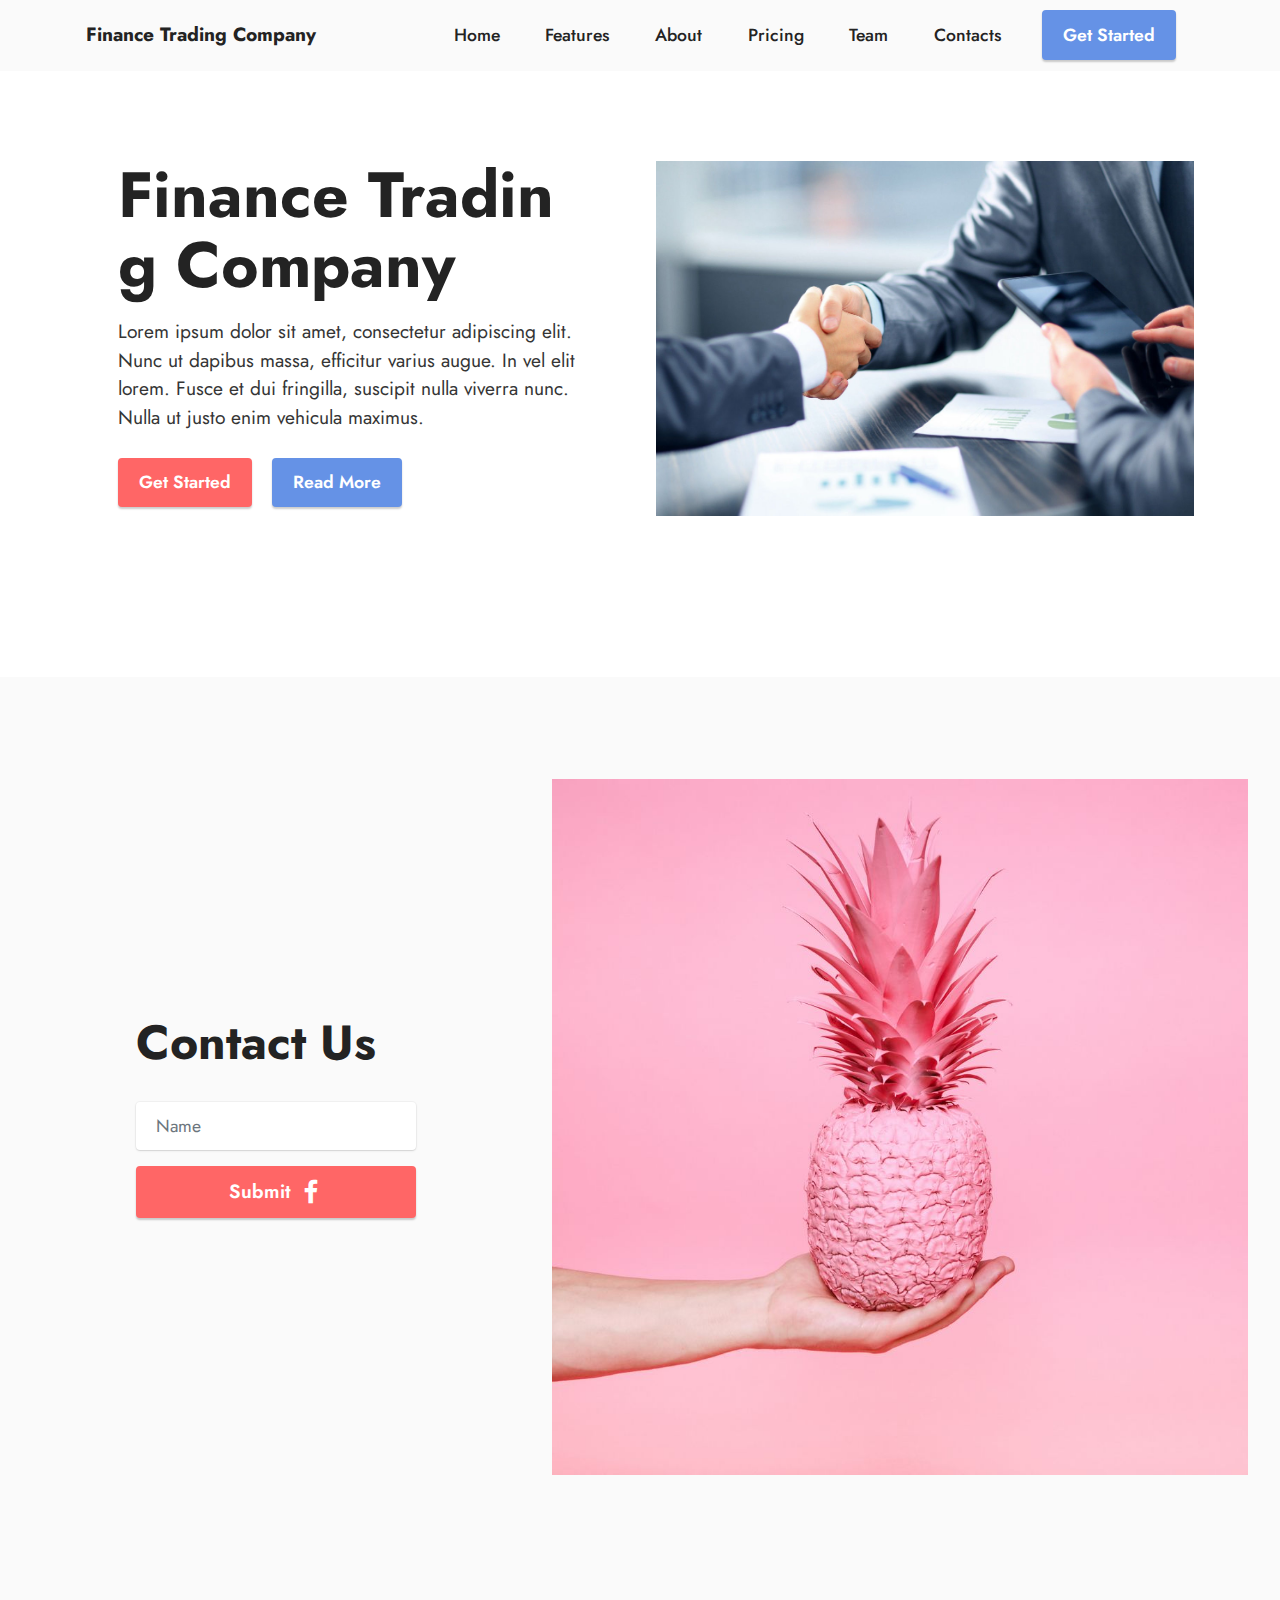
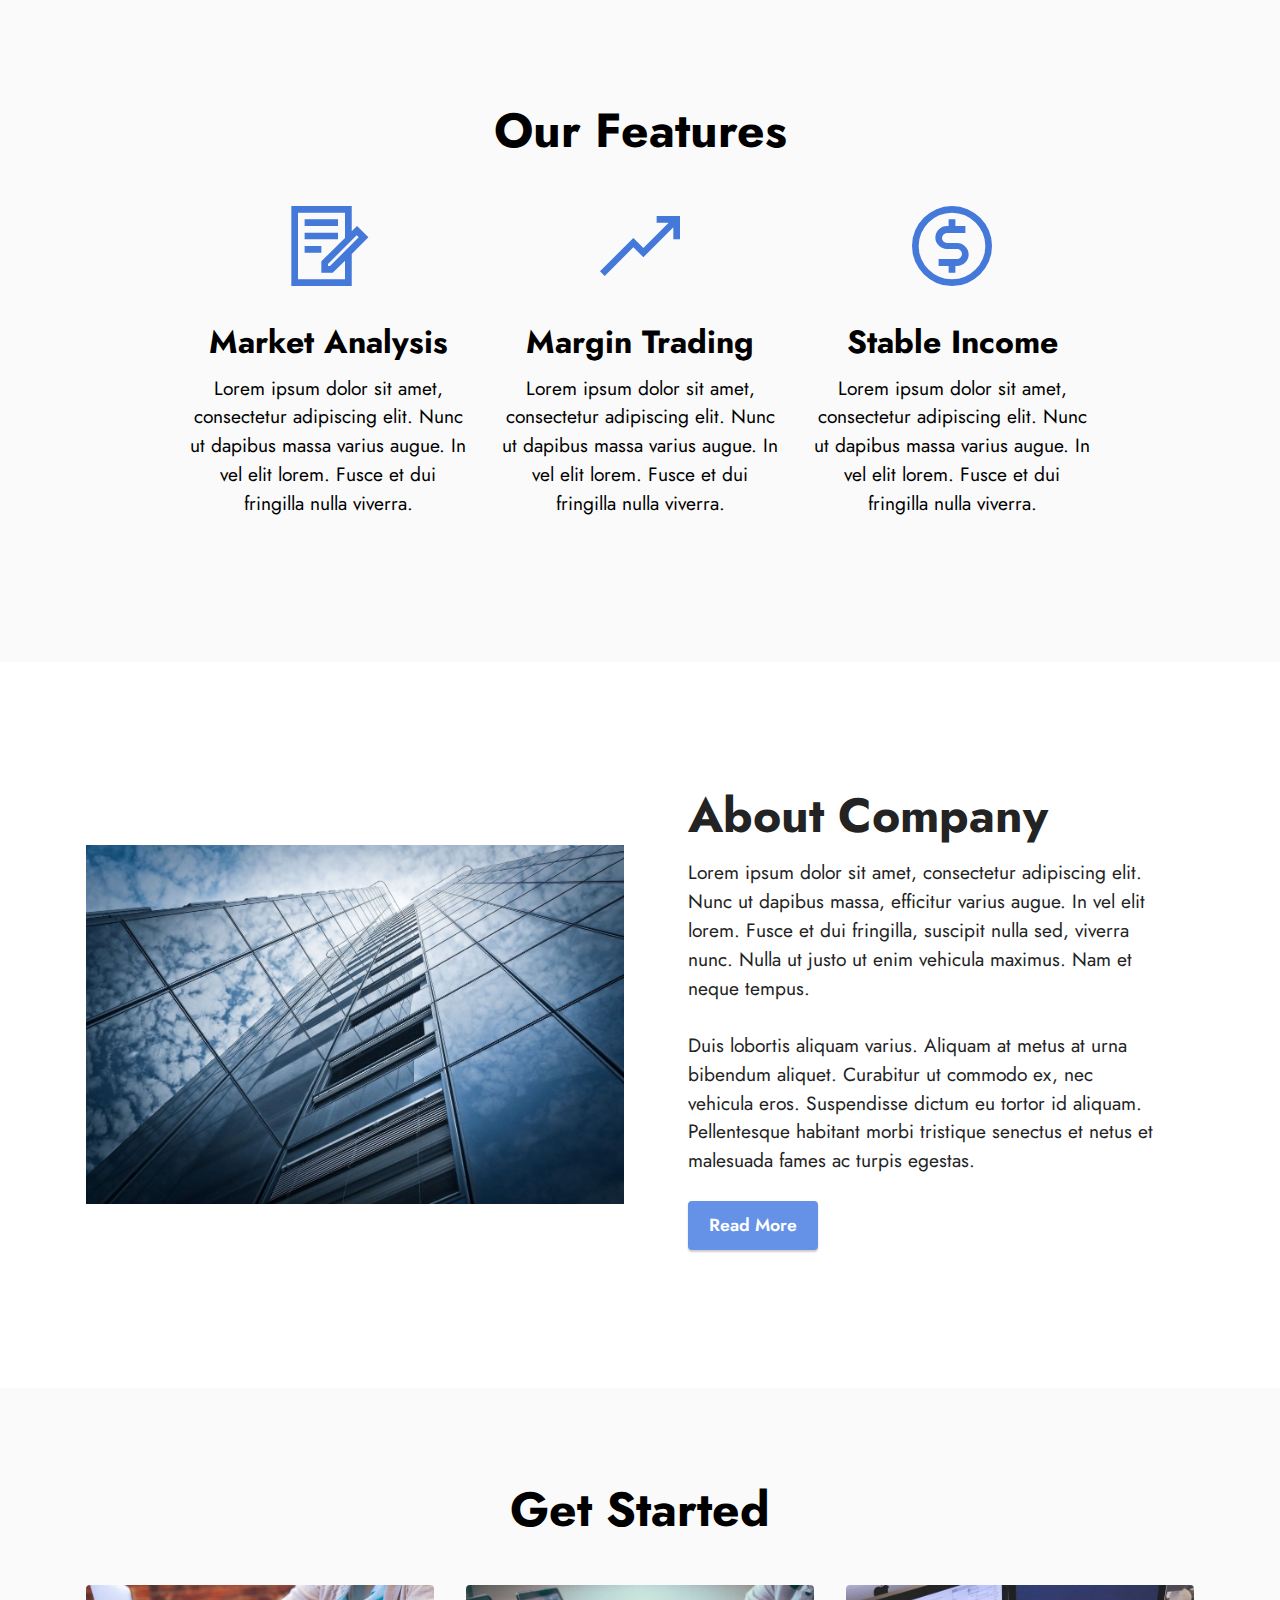
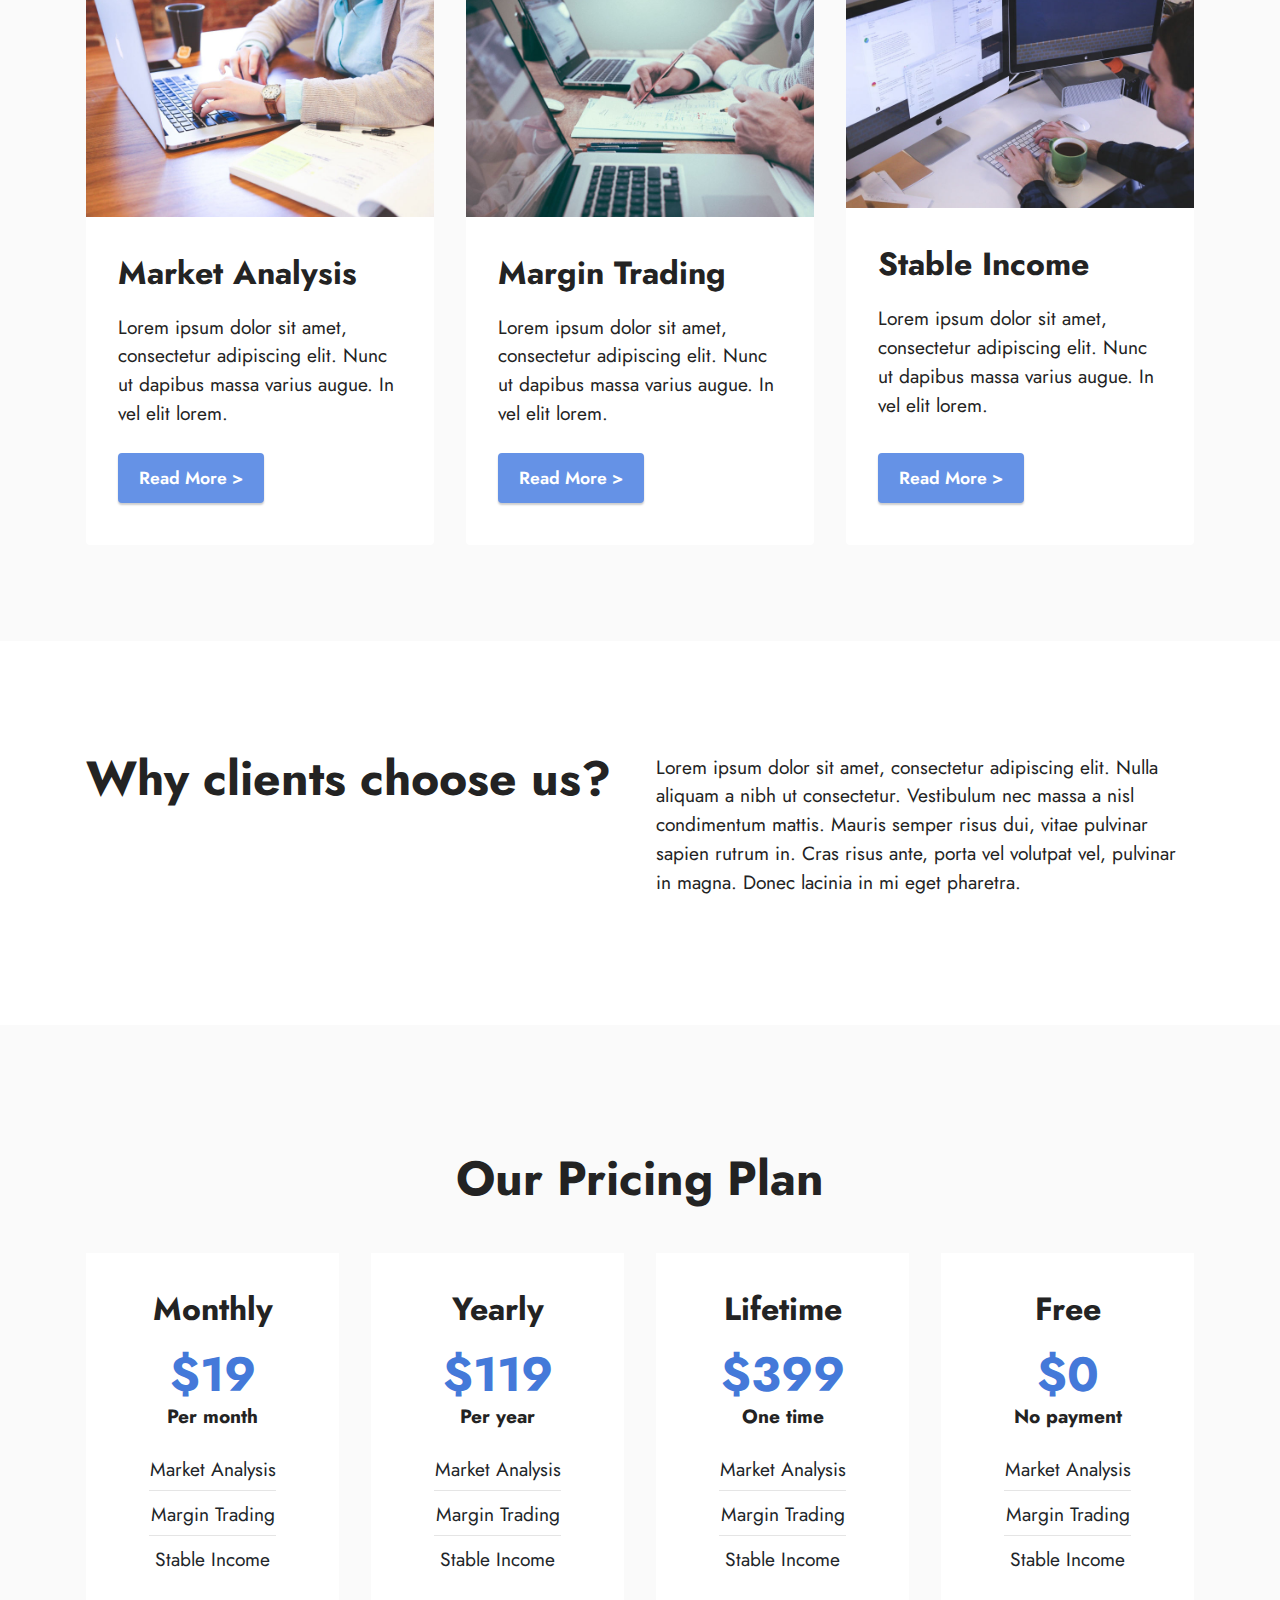
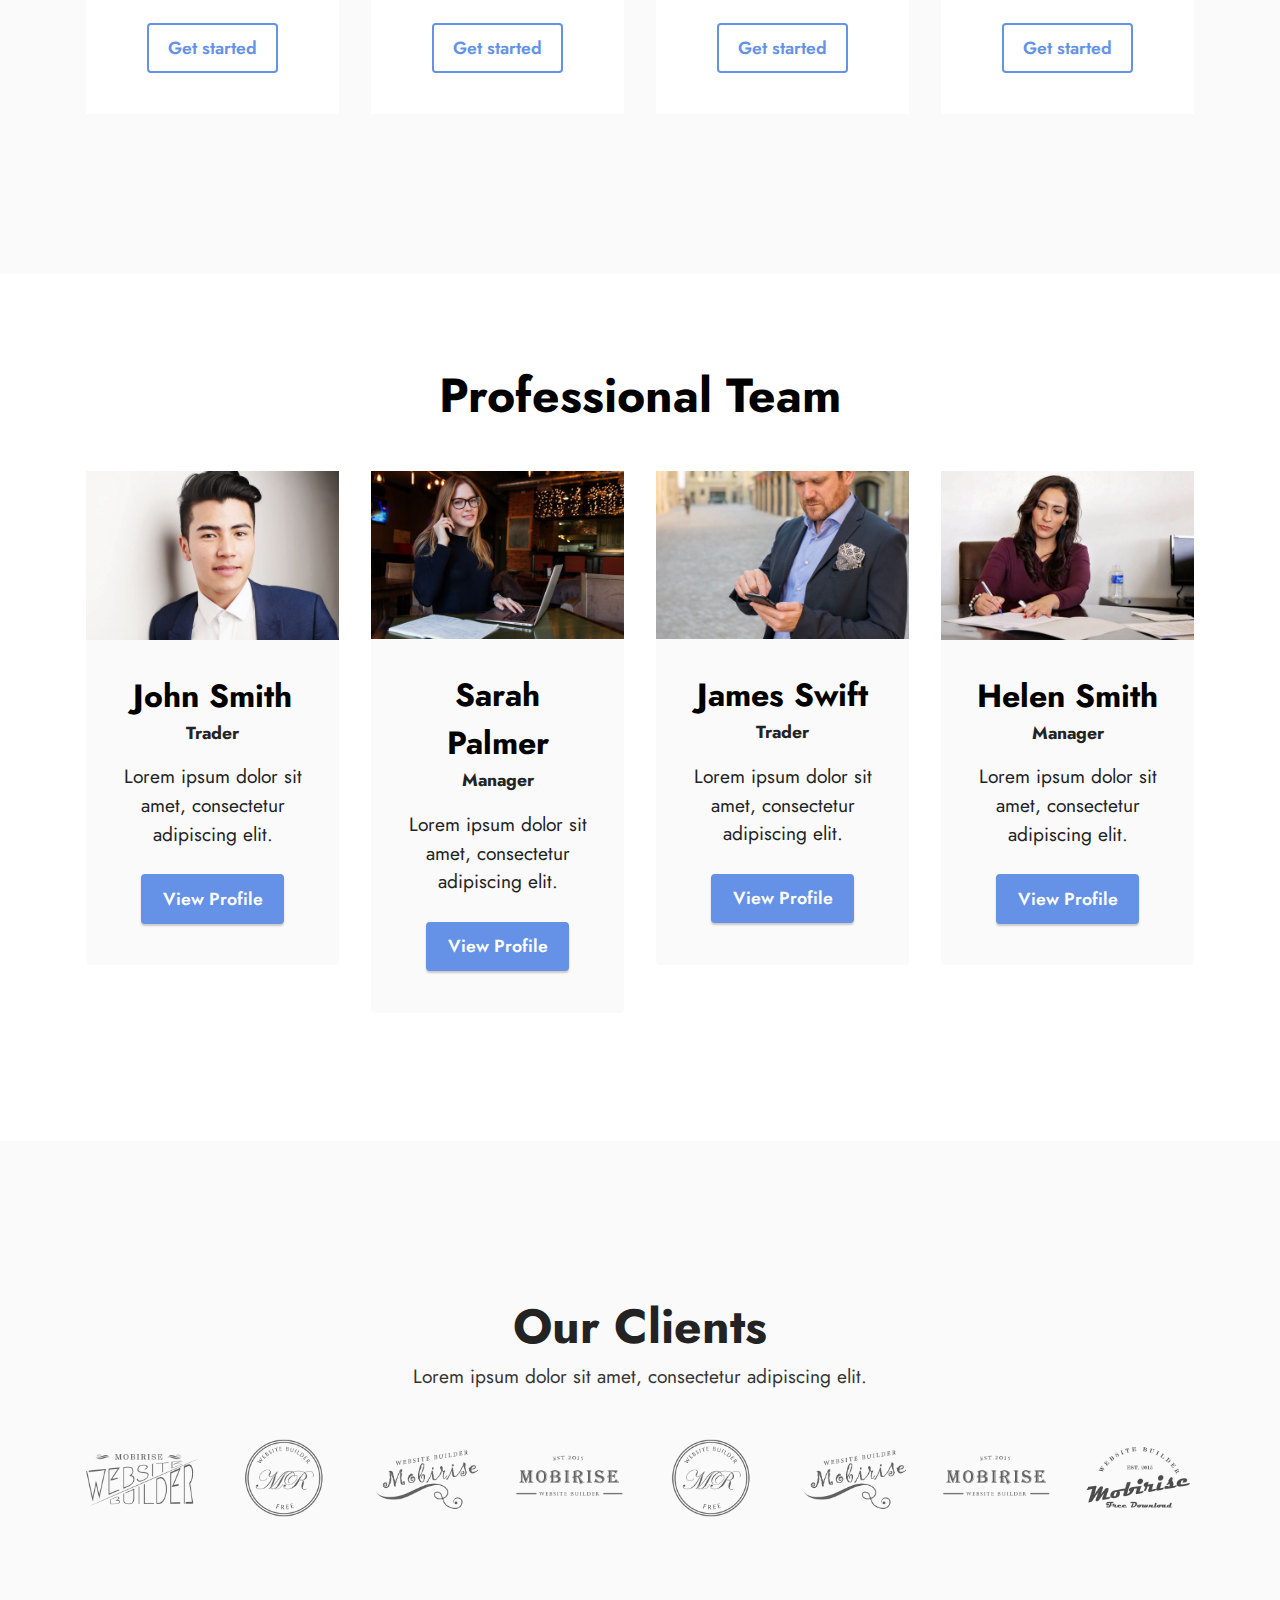
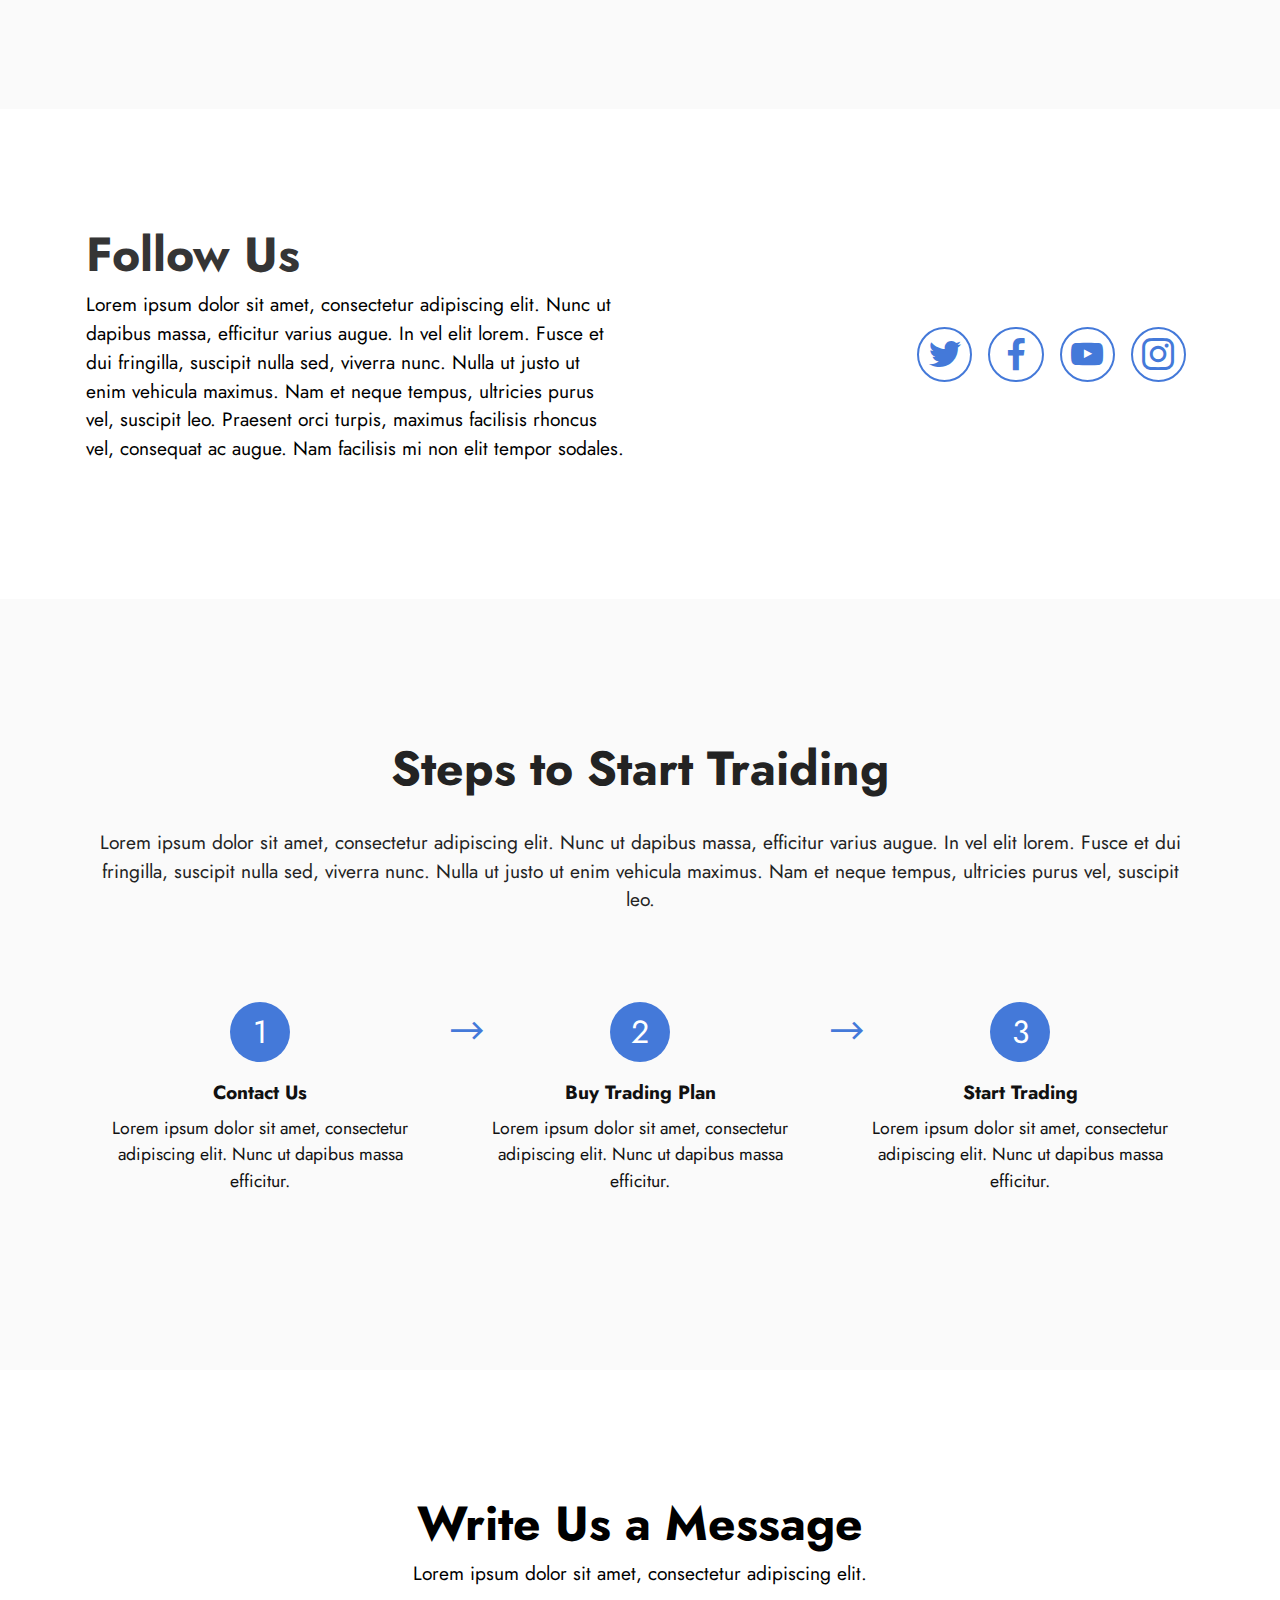
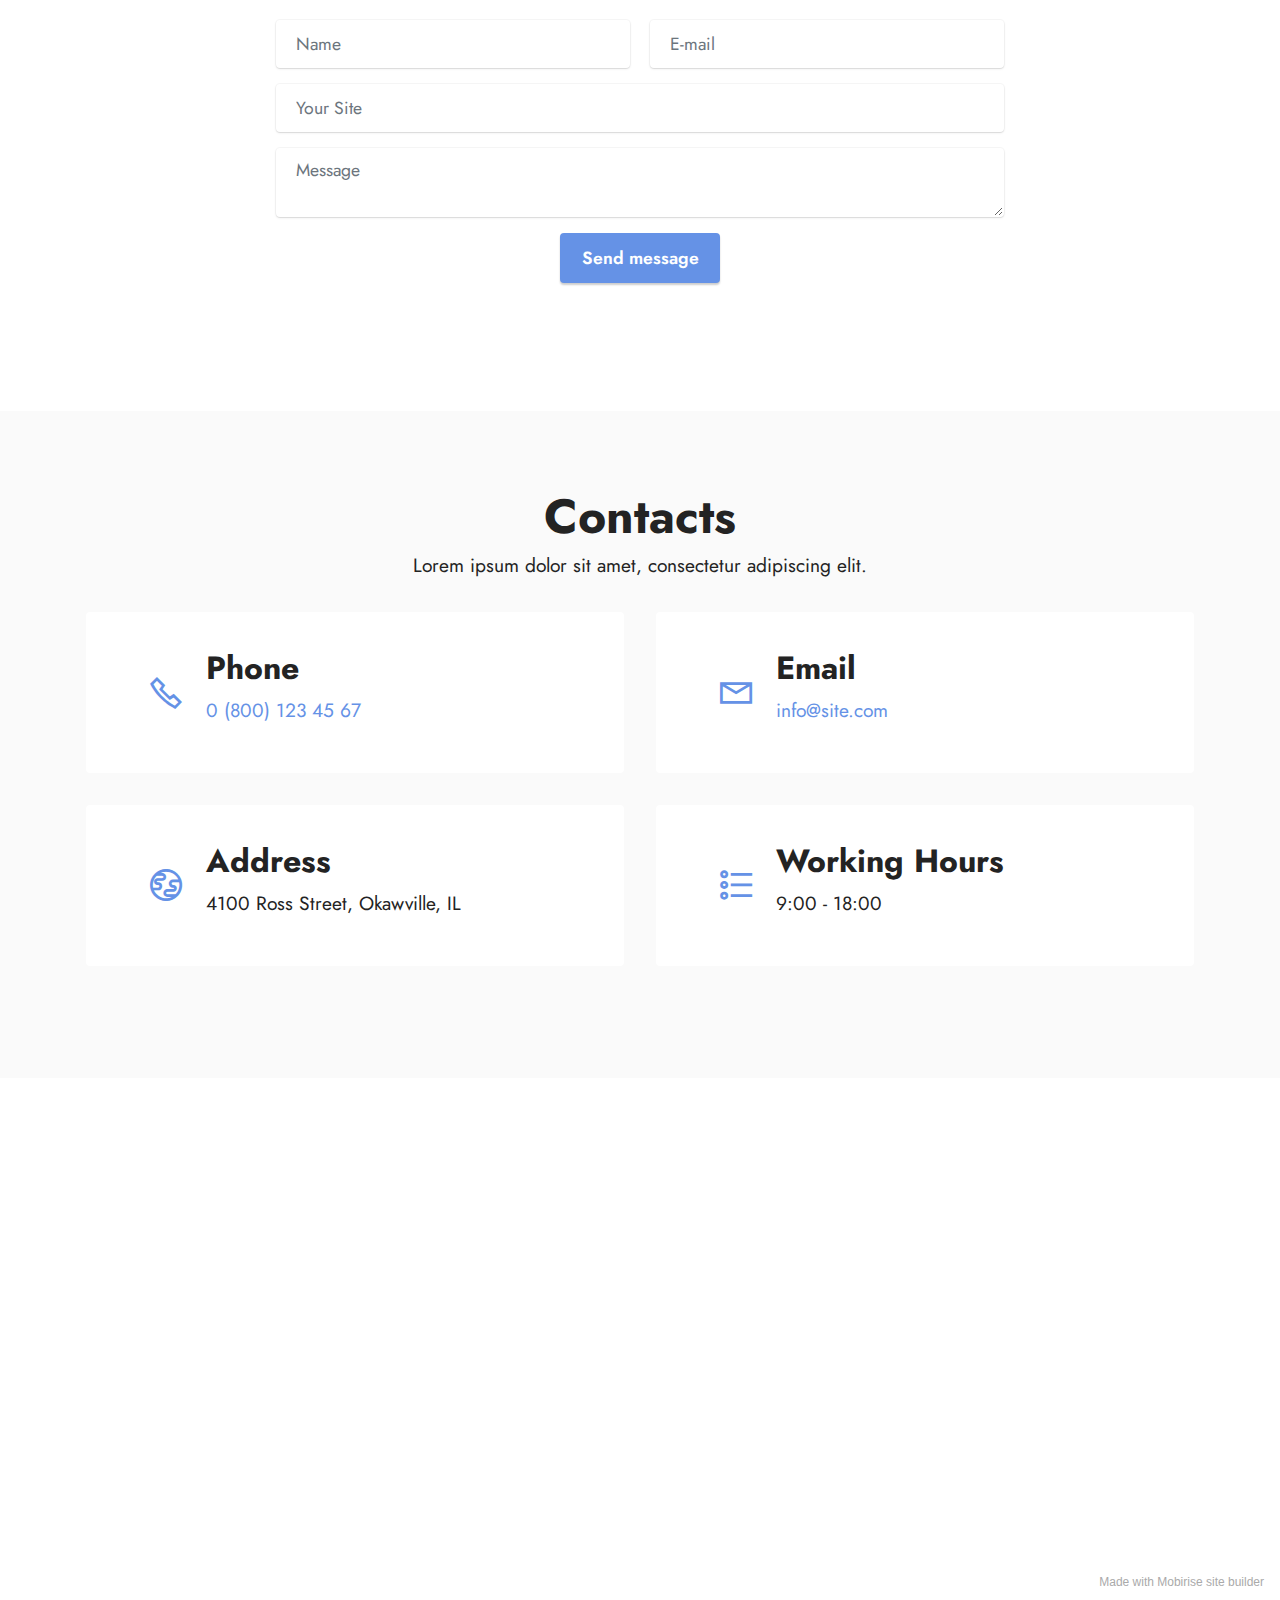
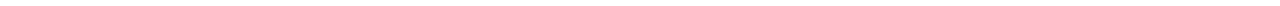
<file: noth.html>
<!DOCTYPE html>
<html  >
<head>
  <!-- Site made with Mobirise Website Builder v5.5.8, https://mobirise.com -->
  <meta charset="UTF-8">
  <meta http-equiv="X-UA-Compatible" content="IE=edge">
  <meta name="generator" content="Mobirise v5.5.8, mobirise.com">
  <meta name="viewport" content="width=device-width, initial-scale=1, minimum-scale=1">
  <link rel="shortcut icon" href="assets/images/logo.png" type="image/x-icon">
  <meta name="description" content="">
  
  
  <title>Home</title>
  <link rel="stylesheet" href="assets/web/assets/mobirise-icons2/mobirise2.css">
  <link rel="stylesheet" href="assets/bootstrap/css/bootstrap.min.css">
  <link rel="stylesheet" href="assets/bootstrap/css/bootstrap-grid.min.css">
  <link rel="stylesheet" href="assets/bootstrap/css/bootstrap-reboot.min.css">
  <link rel="stylesheet" href="assets/dropdown/css/style.css">
  <link rel="stylesheet" href="assets/socicon/css/styles.css">
  <link rel="stylesheet" href="assets/theme/css/style.css">
  <link rel="preload" href="https://fonts.googleapis.com/css?family=Jost:100,200,300,400,500,600,700,800,900,100i,200i,300i,400i,500i,600i,700i,800i,900i&display=swap" as="style" onload="this.onload=null;this.rel='stylesheet'">
  <noscript><link rel="stylesheet" href="https://fonts.googleapis.com/css?family=Jost:100,200,300,400,500,600,700,800,900,100i,200i,300i,400i,500i,600i,700i,800i,900i&display=swap"></noscript>
  <link rel="preload" as="style" href="assets/mobirise/css/mbr-additional.css"><link rel="stylesheet" href="assets/mobirise/css/mbr-additional.css" type="text/css">
  
  
  
  
</head>
<body>
  
  <section data-bs-version="5.1" class="menu menu2 cid-sFCw1qGFAI" once="menu" id="menu2-23">
    
    <nav class="navbar navbar-dropdown navbar-expand-lg">
        <div class="container">
            <div class="navbar-brand">
                
                <span class="navbar-caption-wrap"><a class="navbar-caption text-black display-7" href="https://mobiri.se">Finance Trading Company</a></span>
            </div>
            <button class="navbar-toggler" type="button" data-toggle="collapse" data-bs-toggle="collapse" data-target="#navbarSupportedContent" data-bs-target="#navbarSupportedContent" aria-controls="navbarNavAltMarkup" aria-expanded="false" aria-label="Toggle navigation">
                <div class="hamburger">
                    <span></span>
                    <span></span>
                    <span></span>
                    <span></span>
                </div>
            </button>
            <div class="collapse navbar-collapse" id="navbarSupportedContent">
                <ul class="navbar-nav nav-dropdown" data-app-modern-menu="true"><li class="nav-item"><a class="nav-link link text-black text-primary display-4" href="#top">Home</a></li><li class="nav-item"><a class="nav-link link text-black text-primary display-4" href="index.html#features1-1i">Features</a></li>
                    <li class="nav-item"><a class="nav-link link text-black text-primary display-4" href="index.html#header14-1j">About</a></li>
                    <li class="nav-item"><a class="nav-link link text-black text-primary display-4" href="index.html#content4-1q">Pricing</a>
                    </li><li class="nav-item"><a class="nav-link link text-black text-primary display-4" href="index.html#team1-1o">Team</a></li><li class="nav-item"><a class="nav-link link text-black text-primary display-4" href="index.html#contacts2-1r">Contacts</a></li></ul>
                
                <div class="navbar-buttons mbr-section-btn"><a class="btn btn-primary display-4" href="https://mobiri.se">
                        Get Started</a></div>
            </div>
        </div>
    </nav>
</section>

<section data-bs-version="5.1" class="header14 cid-sFzxmVl7J6" id="header14-1f">

    

    

    <div class="container">
        <div class="row justify-content-center align-items-center">
            <div class="col-12 col-md-6 image-wrapper">
                <img src="assets/images/mbr-1256x829.jpg" alt="Mobirise">
            </div>
            <div class="col-12 col-md">
                <div class="text-wrapper">
                    <h1 class="mbr-section-title mbr-fonts-style mb-3 display-1"><strong>Finance&nbsp;Trading Company</strong></h1>
                    <p class="mbr-text mbr-fonts-style display-7">
                        Lorem ipsum dolor sit amet, consectetur adipiscing elit. Nunc ut dapibus massa, efficitur varius augue. In vel elit lorem. Fusce et dui fringilla, suscipit nulla viverra nunc. Nulla ut justo enim vehicula maximus.</p>
                    <div class="mbr-section-btn mt-3"><a class="btn btn-secondary display-4" href="https://mobiri.se">Get Started</a>
                        <a class="btn btn-primary display-4" href="https://mobiri.se">Read More</a></div>
                </div>
            </div>
        </div>
    </div>
</section>

<section data-bs-version="5.1" class="form4 cid-sWgxfyjAkU mbr-fullscreen" id="form4-0">

    

    

    <div class="container-fluid">
        <div class="row content-wrapper justify-content-center">
            <div class="col-lg-3 offset-lg-1 mbr-form" data-form-type="formoid">
                <form action="https://mobirise.eu/" method="POST" class="mbr-form form-with-styler" data-form-title="Form Name"><input type="hidden" name="email" data-form-email="true" value="so7RfT6Hg4MFZUlcOZvJ1gStfMb+sKnS0KkVwPpMAe8nZSedUqQZYGiM6TbEJmg5RmDee5/naU72G+/z0AUiwJV/cBy2yD5GnMFAYKLfunKG3Gc459MDkknpJnYHPP3s">
                    <div class="row">
                        <div hidden="hidden" data-form-alert="" class="alert alert-success col-12">Thanks for filling out the form!</div>
                        <div hidden="hidden" data-form-alert-danger="" class="alert alert-danger col-12">
                            Oops...! some problem!
                        </div>
                    </div>
                    <div class="dragArea row">
                        <div class="col-lg-12 col-md-12 col-sm-12">
                            <h1 class="mbr-section-title mb-4 display-2">
                                <strong>Contact Us</strong>
                            </h1>
                        </div>
                        <div class="col-lg-12 col-md-12 col-sm-12">
                            
                        </div>
                        <div class="col-lg-12 col-md col-12 form-group mb-3" data-for="name">
                            <input type="text" name="name" placeholder="Name" data-form-field="name" class="form-control" value="" id="name-form4-0">
                        </div>
                        
                        <div class="col-12 col-md-auto mbr-section-btn"><button type="submit" class="btn btn-secondary display-7"><span class="socicon socicon-facebook mbr-iconfont mbr-iconfont-btn"></span>Submit</button></div>
                    </div>
                </form>
            </div>
            <div class="col-lg-7 offset-lg-1 col-12">
                <div class="image-wrapper">
                    <img class="w-100" src="assets/images/sq3.jpg" alt="Mobirise">
                </div>
            </div>
        </div>
    </div>
</section>

<section data-bs-version="5.1" class="features1 cid-sFzyUE9AaP" id="features1-1i">
    

    
    <div class="container-fluid">
        <div class="row">
            <div class="col-12 col-lg-9">
                <h3 class="mbr-section-title mbr-fonts-style align-center mb-0 display-2">
                    <strong>Our Features</strong>
                </h3>
                
            </div>
        </div>
        <div class="row">
            <div class="card col-12 col-md-6 col-lg-3">
                <div class="card-wrapper">
                    <div class="card-box align-center">
                        <div class="iconfont-wrapper">
                            <span class="mbr-iconfont mobi-mbri-contact-form mobi-mbri"></span>
                        </div>
                        <h5 class="card-title mbr-fonts-style display-5"><strong>Market Analysis</strong></h5>
                        <p class="card-text mbr-fonts-style display-7">Lorem ipsum dolor sit amet, consectetur adipiscing elit. Nunc ut dapibus massa varius augue. In vel elit lorem. Fusce et dui fringilla nulla viverra.</p>
                    </div>
                </div>
            </div>
            <div class="card col-12 col-md-6 col-lg-3">
                <div class="card-wrapper">
                    <div class="card-box align-center">
                        <div class="iconfont-wrapper">
                            <span class="mbr-iconfont mobi-mbri-growing-chart mobi-mbri"></span>
                        </div>
                        <h5 class="card-title mbr-fonts-style display-5"><strong>Margin Trading</strong></h5>
                        <p class="card-text mbr-fonts-style display-7">Lorem ipsum dolor sit amet, consectetur adipiscing elit. Nunc ut dapibus massa varius augue. In vel elit lorem. Fusce et dui fringilla nulla viverra.</p>
                    </div>
                </div>
            </div>
            <div class="card col-12 col-md-6 col-lg-3">
                <div class="card-wrapper">
                    <div class="card-box align-center">
                        <div class="iconfont-wrapper">
                            <span class="mbr-iconfont mobi-mbri-cash mobi-mbri"></span>
                        </div>
                        <h5 class="card-title mbr-fonts-style display-5"><strong>Stable Income</strong></h5>
                        <p class="card-text mbr-fonts-style display-7">Lorem ipsum dolor sit amet, consectetur adipiscing elit. Nunc ut dapibus massa varius augue. In vel elit lorem. Fusce et dui fringilla nulla viverra.</p>
                    </div>
                </div>
            </div>
            
        </div>
    </div>
</section>

<section data-bs-version="5.1" class="header14 cid-sFzz5E692j" id="header14-1j">

    

    

    <div class="container">
        <div class="row justify-content-center align-items-center">
            <div class="col-12 col-md-6 image-wrapper">
                <img src="assets/images/mbr-1256x837.jpg" alt="Mobirise">
            </div>
            <div class="col-12 col-md">
                <div class="text-wrapper">
                    <h1 class="mbr-section-title mbr-fonts-style mb-3 display-2">
                        <strong>About Company</strong></h1>
                    <p class="mbr-text mbr-fonts-style display-7">
                        Lorem ipsum dolor sit amet, consectetur adipiscing elit. Nunc ut dapibus massa, efficitur varius augue. In vel elit lorem. Fusce et dui fringilla, suscipit nulla sed, viverra nunc. Nulla ut justo ut enim vehicula maximus. Nam et neque tempus.<br><br>Duis lobortis aliquam varius. Aliquam at metus at urna bibendum aliquet. Curabitur ut commodo ex, nec vehicula eros. Suspendisse dictum eu tortor id aliquam. Pellentesque habitant morbi tristique senectus et netus et malesuada fames ac turpis egestas.<br></p>
                    <div class="mbr-section-btn mt-3"><a class="btn btn-primary display-4" href="https://mobiri.se">Read More</a></div>
                </div>
            </div>
        </div>
    </div>
</section>

<section data-bs-version="5.1" class="features3 cid-sFzFvgBfc0" id="features3-1p">
    
    
    <div class="container">
        <div class="mbr-section-head">
            <h4 class="mbr-section-title mbr-fonts-style align-center mb-5 display-2">
                <strong>Get Started</strong></h4>
            
        </div>
        <div class="row mt-4">
            <div class="item features-image сol-12 col-md-6 col-lg-4">
                <div class="item-wrapper">
                    <div class="item-img">
                        <img src="assets/images/mbr-816x544.jpg" alt="">
                    </div>
                    <div class="item-content">
                        <h5 class="item-title mbr-fonts-style display-5"><strong>Market Analysis</strong></h5>
                        
                        <p class="mbr-text mbr-fonts-style mt-3 display-7">Lorem ipsum dolor sit amet, consectetur adipiscing elit. Nunc ut dapibus massa varius augue. In vel elit lorem.</p>
                    </div>
                    <div class="mbr-section-btn item-footer mt-2"><a href="" class="btn item-btn btn-primary display-4" target="_blank">Read More
                            &gt;</a></div>
                </div>
            </div>
            <div class="item features-image сol-12 col-md-6 col-lg-4">
                <div class="item-wrapper">
                    <div class="item-img">
                        <img src="assets/images/mbr-1-816x544.jpg" alt="">
                    </div>
                    <div class="item-content">
                        <h5 class="item-title mbr-fonts-style display-5"><strong>Margin Trading</strong></h5>
                        
                        <p class="mbr-text mbr-fonts-style mt-3 display-7">Lorem ipsum dolor sit amet, consectetur adipiscing elit. Nunc ut dapibus massa varius augue. In vel elit lorem.</p>
                    </div>
                    <div class="mbr-section-btn item-footer mt-2"><a href="" class="btn item-btn btn-primary display-4" target="_blank">Read More &gt;</a></div>
                </div>
            </div>
            <div class="item features-image сol-12 col-md-6 col-lg-4">
                <div class="item-wrapper">
                    <div class="item-img">
                        <img src="assets/images/mbr-816x524.jpg" alt="">
                    </div>
                    <div class="item-content">
                        <h5 class="item-title mbr-fonts-style display-5"><strong>Stable Income</strong></h5>
                        
                        <p class="mbr-text mbr-fonts-style mt-3 display-7">Lorem ipsum dolor sit amet, consectetur adipiscing elit. Nunc ut dapibus massa varius augue. In vel elit lorem.<br></p>
                    </div>
                    <div class="mbr-section-btn item-footer mt-2"><a href="" class="btn item-btn btn-primary display-4" target="_blank">Read More &gt;</a></div>
                </div>
            </div>
        </div>
    </div>
</section>

<section data-bs-version="5.1" class="content10 cid-sFAZRnJnnI" id="content10-22">
    
    <div class="container">
        <div class="row justify-content-center">
            <div class="col-12 col-md">
                
                <h6 class="mbr-section-subtitle mbr-fonts-style mb-4 display-2"><strong>Why clients choose us?</strong></h6>
            </div>
            <div class="col-md-12 col-lg-6">
                <p class="mbr-text mbr-fonts-style display-7">Lorem ipsum dolor sit amet, consectetur adipiscing elit. Nulla aliquam a nibh ut consectetur. Vestibulum nec massa a nisl condimentum mattis. Mauris semper risus dui, vitae pulvinar sapien rutrum in. Cras risus ante, porta vel volutpat vel, pulvinar in magna. Donec lacinia in mi eget pharetra.</p>
            </div>
        </div>
    </div>
</section>

<section data-bs-version="5.1" class="content4 cid-sFzIdnt1ra" id="content4-1q">
    
    
    <div class="container">
        <div class="row justify-content-center">
            <div class="title col-md-12 col-lg-10">
                <h3 class="mbr-section-title mbr-fonts-style align-center mb-4 display-2"><strong>Our Pricing Plan</strong></h3>
                
                
            </div>
        </div>
    </div>
</section>

<section data-bs-version="5.1" class="pricing2 cid-sFzDdjoEIw" id="pricing2-1k">
    

    
    <div class="container">
        <div class="row justify-content-center">
            <div class="col-12 col-md-6 align-center col-lg-3">
                <div class="plan">
                    <div class="plan-header">
                        <h6 class="plan-title mbr-fonts-style mb-3 display-5">
                            <strong>Monthly</strong>
                        </h6>
                        <div class="plan-price">
                            <p class="price mbr-fonts-style m-0 display-2"><strong>$19</strong></p>
                            <p class="price-term mbr-fonts-style mb-3 display-7"><strong>Per month</strong>
                            </p>
                        </div>
                    </div>
                    <div class="plan-body">
                        <div class="plan-list mb-4">
                            <ul class="list-group mbr-fonts-style list-group-flush display-7">
                                <li class="list-group-item">Market Analysis</li><li class="list-group-item">Margin Trading</li><li class="list-group-item">Stable Income</li>
                            </ul>
                        </div>
                        <div class="mbr-section-btn text-center"><a href="https://mobiri.se" class="btn btn-primary-outline display-4">Get started</a></div>
                    </div>
                </div>
            </div>
            <div class="col-12 col-md-6 align-center col-lg-3">
                <div class="plan">
                    <div class="plan-header">
                        <h6 class="plan-title mbr-fonts-style mb-3 display-5">
                            <strong>Yearly</strong>
                        </h6>
                        <div class="plan-price">
                            <p class="price mbr-fonts-style m-0 display-2"><strong>$119</strong></p>
                            <p class="price-term mbr-fonts-style mb-3 display-7"><strong>Per year</strong>
                            </p>
                        </div>
                    </div>
                    <div class="plan-body">
                        <div class="plan-list mb-4">
                            <ul class="list-group mbr-fonts-style list-group-flush display-7">
                                <li class="list-group-item">Market Analysis
</li><li class="list-group-item">Margin Trading
</li><li class="list-group-item">Stable Income</li>
                            </ul>
                        </div>
                        <div class="mbr-section-btn text-center"><a href="https://mobiri.se" class="btn btn-primary-outline display-4">Get started</a></div>
                    </div>
                </div>
            </div>
            <div class="col-12 col-md-6 align-center col-lg-3">
                <div class="plan">
                    <div class="plan-header">
                        <h6 class="plan-title mbr-fonts-style mb-3 display-5">
                            <strong>Lifetime</strong>
                        </h6>
                        <div class="plan-price">
                            <p class="price mbr-fonts-style m-0 display-2"><strong>$399</strong></p>
                            <p class="price-term mbr-fonts-style mb-3 display-7"><strong>One time</strong>
                            </p>
                        </div>
                    </div>
                    <div class="plan-body">
                        <div class="plan-list mb-4">
                            <ul class="list-group mbr-fonts-style list-group-flush display-7">
                                <li class="list-group-item">Market Analysis
</li><li class="list-group-item">Margin Trading
</li><li class="list-group-item">Stable Income</li>
                            </ul>
                        </div>
                        <div class="mbr-section-btn text-center"><a href="https://mobiri.se" class="btn btn-primary-outline display-4">Get started</a></div>
                    </div>
                </div>
            </div>
            <div class="col-12 col-md-6 align-center col-lg-3">
                <div class="plan">
                    <div class="plan-header">
                        <h6 class="plan-title mbr-fonts-style mb-3 display-5">
                            <strong>Free</strong>
                        </h6>
                        <div class="plan-price">
                            <p class="price mbr-fonts-style m-0 display-2"><strong>$0</strong></p>
                            <p class="price-term mbr-fonts-style mb-3 display-7"><strong>No payment</strong>
                            </p>
                        </div>
                    </div>
                    <div class="plan-body">
                        <div class="plan-list mb-4">
                            <ul class="list-group mbr-fonts-style list-group-flush display-7">
                                <li class="list-group-item">Market Analysis
</li><li class="list-group-item">Margin Trading
</li><li class="list-group-item">Stable Income</li>
                            </ul>
                        </div>
                        <div class="mbr-section-btn text-center"><a href="https://mobiri.se" class="btn btn-primary-outline display-4">Get started</a></div>
                    </div>
                </div>
            </div>
        </div>
    </div>
</section>

<section data-bs-version="5.1" class="team1 cid-sFzErVWEaH" id="team1-1o">
    

    
    <div class="container">
        <div class="row justify-content-center">
            <div class="col-12">
                <h3 class="mbr-section-title1 mbr-fonts-style align-center mb-5 display-2">
                    <strong>Professional Team</strong>
                </h3>
                
            </div>
            <div class="col-sm-6 col-lg-3">
                <div class="card-wrap">
                    <div class="image-wrap">
                        <img src="assets/images/mbr-596x398.jpg" alt="">
                    </div>
                    <div class="content-wrap">
                        <h5 class="mbr-section-title card-title mbr-fonts-style align-center m-0 display-5">
                            <strong>John Smith</strong>
                        </h5>
                        <h6 class="mbr-role mbr-fonts-style align-center mb-3 display-4">
                            <strong>Trader</strong></h6>
                        <p class="card-text mbr-fonts-style align-center display-7">
                            Lorem ipsum dolor sit amet, consectetur adipiscing elit.</p>
                        
                        <div class="mbr-section-btn card-btn align-center"><a class="btn btn-primary display-4" href="https://mobiri.se">View
                                Profile</a></div>
                    </div>
                </div>
            </div>

            <div class="col-sm-6 col-lg-3">
                <div class="card-wrap">
                    <div class="image-wrap">
                        <img src="assets/images/mbr-3-596x397.jpg" alt="">
                    </div>
                    <div class="content-wrap">
                        <h5 class="mbr-section-title card-title mbr-fonts-style align-center m-0 display-5">
                            <strong>Sarah Palmer</strong>
                        </h5>
                        <h6 class="mbr-role mbr-fonts-style align-center mb-3 display-4">
                            <strong>Manager</strong>
                        </h6>
                        <p class="card-text mbr-fonts-style align-center display-7">
                            Lorem ipsum dolor sit amet, consectetur adipiscing elit.
                        </p>
                        
                        <div class="mbr-section-btn card-btn align-center"><a class="btn btn-primary display-4" href="https://mobiri.se">View
                                Profile</a></div>
                    </div>
                </div>
            </div>

            <div class="col-sm-6 col-lg-3">
                <div class="card-wrap">
                    <div class="image-wrap">
                        <img src="assets/images/mbr-2-596x397.jpg" alt="">
                    </div>
                    <div class="content-wrap">
                        <h5 class="mbr-section-title card-title mbr-fonts-style align-center m-0 display-5">
                            <strong>James Swift</strong>
                        </h5>
                        <h6 class="mbr-role mbr-fonts-style align-center mb-3 display-4">
                            <strong>Trader</strong>
                        </h6>
                        <p class="card-text mbr-fonts-style align-center display-7">
                            Lorem ipsum dolor sit amet, consectetur adipiscing elit.
                        </p>
                        
                        <div class="mbr-section-btn card-btn align-center"><a class="btn btn-primary display-4" href="https://mobiri.se">View
                                Profile</a></div>
                    </div>
                </div>
            </div>

            <div class="col-sm-6 col-lg-3">
                <div class="card-wrap">
                    <div class="image-wrap">
                        <img src="assets/images/mbr-596x401.jpeg" alt="">
                    </div>
                    <div class="content-wrap">
                        <h5 class="mbr-section-title card-title mbr-fonts-style align-center m-0 display-5">
                            <strong>Helen Smith</strong>
                        </h5>
                        <h6 class="mbr-role mbr-fonts-style align-center mb-3 display-4">
                            <strong>Manager</strong>
                        </h6>
                        <p class="card-text mbr-fonts-style align-center display-7">
                            Lorem ipsum dolor sit amet, consectetur adipiscing elit.
                        </p>
                        
                        <div class="mbr-section-btn card-btn align-center"><a class="btn btn-primary display-4" href="https://mobiri.se">View
                                Profile</a></div>
                    </div>
                </div>
            </div>
        </div>
    </div>
</section>

<section data-bs-version="5.1" class="clients1 cid-sFAw7z51L3" id="clients1-1u">
    
    <div class="images-container container">
        <div class="mbr-section-head">
            <h3 class="mbr-section-title mbr-fonts-style align-center mb-0 display-2">
                <strong>Our Clients</strong>
            </h3>
            <h4 class="mbr-section-subtitle mbr-fonts-style align-center mb-0 mt-2 display-7">Lorem ipsum dolor sit amet, consectetur adipiscing elit.</h4>
            
        </div>
        <div class="row justify-content-center mt-4">
            <div class="col-md-3 card">
                <img src="assets/images/1.png">
            </div>
            <div class="col-md-3 card">
                <img src="assets/images/2.png">
            </div>
            <div class="col-md-3 card">
                <img src="assets/images/3.png">
            </div>
            <div class="col-md-3 card">
                <img src="assets/images/4.png">
            </div>
            <div class="col-md-3 card">
                <img src="assets/images/2.png">
            </div>
            <div class="col-md-3 card">
                <img src="assets/images/3.png">
            </div>
            <div class="col-md-3 card">
                <img src="assets/images/4.png">
            </div>
            <div class="col-md-3 card">
                <img src="assets/images/5.png">
            </div>
        </div>
    </div>
</section>

<section data-bs-version="5.1" class="contacts4 cid-sFAyMcKwph" id="contacts4-21">

    

    

    <div class="container">
        <div class="row align-items-center justify-content-center">
            <div class="text-content col-12 col-md-6">
                <h2 class="mbr-section-title mbr-fonts-style display-2">
                    <strong>Follow Us</strong>
                </h2>
                <p class="mbr-text mbr-fonts-style display-7">Lorem ipsum dolor sit amet, consectetur adipiscing elit. Nunc ut dapibus massa, efficitur varius augue. In vel elit lorem. Fusce et dui fringilla, suscipit nulla sed, viverra nunc. Nulla ut justo ut enim vehicula maximus. Nam et neque tempus, ultricies purus vel, suscipit leo. Praesent orci turpis, maximus facilisis rhoncus vel, consequat ac augue. Nam facilisis mi non elit tempor sodales.<br></p>
            </div>
            <div class="icons d-flex align-items-center col-12 col-md-6 justify-content-end mt-md-0 mt-2 flex-wrap">
                <a href="https://twitter.com/mobirise" target="_blank">
                    <span class="socicon-twitter socicon mbr-iconfont mbr-iconfont-social"></span>
                </a>
                <a href="https://www.facebook.com/pages/Mobirise/1616226671953247" target="_blank">
                    <span class="socicon-facebook socicon mbr-iconfont mbr-iconfont-social"></span>
                </a>
                <a href="https://www.youtube.com/c/mobirise" target="_blank">
                    <span class="socicon-youtube socicon mbr-iconfont mbr-iconfont-social"></span>
                </a>
                <a href="https://instagram.com/mobirise" target="_blank">
                    <span class="socicon-instagram socicon mbr-iconfont mbr-iconfont-social"></span>
                </a>
                
                
                
                
                
                
            </div>
        </div>
    </div>
    
</section>

<section data-bs-version="5.1" class="features23 cid-sFAyHxWQ1N" id="features24-20">

    
    
    <div class="container">
        <div class="row justify-content-center">
            <div class="col-12">
                <div class="card-wrapper mb-4">
                    <div class="card-box align-center">
                        <h4 class="card-title mbr-fonts-style mb-4 display-2">
                            <strong>Steps to Start Traiding</strong></h4>
                        <p class="mbr-text mbr-fonts-style mb-4 display-7">Lorem ipsum dolor sit amet, consectetur adipiscing elit. Nunc ut dapibus massa, efficitur varius augue. In vel elit lorem. Fusce et dui fringilla, suscipit nulla sed, viverra nunc. Nulla ut justo ut enim vehicula maximus. Nam et neque tempus, ultricies purus vel, suscipit leo.</p>
                        
                    </div>
                </div>
            </div>
            <div class="col-12 col-md-6 col-lg-4">
                <div class="item first mbr-flex p-4">
                    <div class="icon-wrap w-100">
                        <div class="icon-box">
                            <span class="step-number mbr-fonts-style display-5">1</span>
                        </div>
                    </div>

                    <div class="text-box">
                        <h4 class="icon-title card-title mbr-black mbr-fonts-style display-7"><strong>Contact Us</strong></h4>
                        <h5 class="mbr-text mbr-black mbr-fonts-style display-4">Lorem ipsum dolor sit amet, consectetur adipiscing elit. Nunc ut dapibus massa efficitur.</h5>
                    </div>
                </div>
                <!-- <span mbr-icon class="mbr-iconfont mobi-mbri-devices mobi-mbri"></span> -->
            </div>
            <div class="col-12 col-md-6 col-lg-4">
                <div class="item mbr-flex p-4">
                    <div class="icon-wrap w-100">
                        <div class="icon-box">
                            <span class="step-number mbr-fonts-style display-5">2</span>
                        </div>
                    </div>
                    <div class="text-box">
                        <h4 class="icon-title card-title mbr-black mbr-fonts-style display-7">
                            <strong>Buy Trading Plan</strong></h4>
                        <h5 class="mbr-text mbr-black mbr-fonts-style display-4">Lorem ipsum dolor sit amet, consectetur adipiscing elit. Nunc ut dapibus massa efficitur.</h5>
                    </div>
                </div>
            </div>
            <div class="col-12 col-md-6 col-lg-4">
                <div class="item mbr-flex p-4">
                    <div class="icon-wrap w-100">
                        <div class="icon-box">
                            <span class="step-number mbr-fonts-style display-5">3</span>
                        </div>
                    </div>
                    <div class="text-box">
                        <h4 class="icon-title card-title mbr-black mbr-fonts-style display-7"><strong>Start Trading</strong></h4>
                        <h5 class="mbr-text mbr-black mbr-fonts-style display-4">Lorem ipsum dolor sit amet, consectetur adipiscing elit. Nunc ut dapibus massa efficitur.</h5>
                    </div>
                </div>
            </div>
            
            
            
            
            
        </div>
    </div>
</section>

<section data-bs-version="5.1" class="form5 cid-sFzDs3t9EG" id="form5-1m">
    
    
    <div class="container">
        <div class="mbr-section-head">
            <h3 class="mbr-section-title mbr-fonts-style align-center mb-0 display-2"><strong>Write Us a Message</strong></h3>
            <h4 class="mbr-section-subtitle mbr-fonts-style align-center mb-0 mt-2 display-7">Lorem ipsum dolor sit amet, consectetur adipiscing elit.</h4>
        </div>
        <div class="row justify-content-center mt-4">
            <div class="col-lg-8 mx-auto mbr-form" data-form-type="formoid">
                <form action="https://mobirise.eu/" method="POST" class="mbr-form form-with-styler" data-form-title="Form Name"><input type="hidden" name="email" data-form-email="true" value="cjXUg9cGiwXsZ64yBNy0VowwDFqOoEX6F2jF6yAQGOwoeRpvCW8pKtsZAx22n0kAFUEQ7s4yMYY0Ls20F5C5JQmf0GKxQnponO/pY5ZSh26n/2bRJYWdAsJ8UubBNpMh">
                    <div class="row">
                        <div hidden="hidden" data-form-alert="" class="alert alert-success col-12">Thanks for filling out
                            the form!</div>
                        <div hidden="hidden" data-form-alert-danger="" class="alert alert-danger col-12">Oops...! some
                            problem!</div>
                    </div>
                    <div class="dragArea row">
                        <div class="col-md col-sm-12 form-group mb-3" data-for="name">
                            <input type="text" name="name" placeholder="Name" data-form-field="name" class="form-control" value="" id="name-form5-1m">
                        </div>
                        <div class="col-md col-sm-12 form-group mb-3" data-for="email">
                            <input type="email" name="email" placeholder="E-mail" data-form-field="email" class="form-control" value="" id="email-form5-1m">
                        </div>
                        <div class="col-12 form-group mb-3" data-for="url">
                            <input type="url" name="url" placeholder="Your Site" data-form-field="url" class="form-control" value="" id="url-form5-1m">
                        </div>
                        <div class="col-12 form-group mb-3" data-for="textarea">
                            <textarea name="textarea" placeholder="Message" data-form-field="textarea" class="form-control" id="textarea-form5-1m"></textarea>
                        </div>
                        <div class="col-lg-12 col-md-12 col-sm-12 align-center mbr-section-btn"><button type="submit" class="btn btn-primary display-4">Send message</button></div>
                    </div>
                </form>
            </div>
        </div>
    </div>
</section>

<section data-bs-version="5.1" class="contacts2 cid-sFzIA7KGYz" id="contacts2-1r">
    <!---->
    
    
    <div class="container">
        <div class="mbr-section-head">
            <h3 class="mbr-section-title mbr-fonts-style align-center mb-0 display-2">
                <strong>Contacts</strong>
            </h3>
            <h4 class="mbr-section-subtitle mbr-fonts-style align-center mb-0 mt-2 display-7">Lorem ipsum dolor sit amet, consectetur adipiscing elit.</h4>
        </div>
        <div class="row justify-content-center mt-4">
            <div class="card col-12 col-md-6">
                <div class="card-wrapper">
                    <div class="image-wrapper">
                        <span class="mbr-iconfont mobi-mbri-phone mobi-mbri"></span>
                    </div>
                    <div class="text-wrapper">
                        <h6 class="card-title mbr-fonts-style mb-1 display-5">
                            <strong>Phone</strong>
                        </h6>
                        <p class="mbr-text mbr-fonts-style display-7">
                            <a href="tel:+12345678910" class="text-primary">0 (800) 123 45 67</a>
                        </p>
                    </div>
                </div>
            </div>
            <div class="card col-12 col-md-6">
                <div class="card-wrapper">
                    <div class="image-wrapper">
                        <span class="mbr-iconfont mobi-mbri-letter mobi-mbri"></span>
                    </div>
                    <div class="text-wrapper">
                        <h6 class="card-title mbr-fonts-style mb-1 display-5">
                            <strong>Email</strong>
                        </h6>
                        <p class="mbr-text mbr-fonts-style display-7">
                            <a href="mailto:info@site.com" class="text-primary">info@site.com</a>
                        </p>
                    </div>
                </div>
            </div>
            <div class="card col-12 col-md-6">
                <div class="card-wrapper">
                    <div class="image-wrapper">
                        <span class="mbr-iconfont mobi-mbri-globe mobi-mbri"></span>
                    </div>
                    <div class="text-wrapper">
                        <h6 class="card-title mbr-fonts-style mb-1 display-5">
                            <strong>Address</strong>
                        </h6>
                        <p class="mbr-text mbr-fonts-style display-7">
                            4100 Ross Street, Okawville, IL
                        </p>
                    </div>
                </div>
            </div>
            <div class="card col-12 col-md-6">
                <div class="card-wrapper">
                    <div class="image-wrapper">
                        <span class="mbr-iconfont mobi-mbri-bulleted-list mobi-mbri"></span>
                    </div>
                    <div class="text-wrapper">
                        <h6 class="card-title mbr-fonts-style mb-1 display-5">
                            <strong>Working Hours</strong>
                        </h6>
                        <p class="mbr-text mbr-fonts-style display-7">
                            9:00 - 18:00
                        </p>
                    </div>
                </div>
            </div>
        </div>
    </div>
</section>

<section data-bs-version="5.1" class="map2 cid-sFAxp7Y5iM" id="map2-1y">
    
    
    <div>
        
        <div class="google-map"><iframe frameborder="0" style="border:0" src="https://www.google.com/maps/embed/v1/place?key=AIzaSyCNveGQ9bfpKFwWzQLLftrR9hNiHwdqQG8&amp;q=350 5th Ave, New York, NY 10118" allowfullscreen=""></iframe></div>
    </div>
</section><section style="background-color: #fff; font-family: -apple-system, BlinkMacSystemFont, 'Segoe UI', 'Roboto', 'Helvetica Neue', Arial, sans-serif; color:#aaa; font-size:12px; padding: 0; align-items: center; display: flex;"><a href="https://mobirise.site/s" style="flex: 1 1; height: 3rem; padding-left: 1rem;"></a><p style="flex: 0 0 auto; margin:0; padding-right:1rem;"><a href="https://mobirise.site/i" style="color:#aaa;">Made with Mobirise</a> site builder</p></section><script src="assets/bootstrap/js/bootstrap.bundle.min.js"></script>  <script src="assets/smoothscroll/smooth-scroll.js"></script>  <script src="assets/ytplayer/index.js"></script>  <script src="assets/dropdown/js/navbar-dropdown.js"></script>  <script src="assets/sociallikes/social-likes.js"></script>  <script src="assets/theme/js/script.js"></script>  <script src="assets/formoid/formoid.min.js"></script>  
  
  
</body>
</html>
</file>
<file: assets/web/assets/mobirise-icons2/mobirise2.css>
@font-face {
  font-family: 'Moririse2';
  font-display: swap;
  src:  url('mobirise2.eot?f2bix4');
  src:  url('mobirise2.eot?f2bix4#iefix') format('embedded-opentype'),
    url('mobirise2.ttf?f2bix4') format('truetype'),
    url('mobirise2.woff?f2bix4') format('woff'),
    url('mobirise2.svg?f2bix4#mobirise2') format('svg');
  font-weight: normal;
  font-style: normal;
}

[class^="mobi-"], [class*=" mobi-"] {
  /* use !important to prevent issues with browser extensions that change fonts */
  font-family: 'Moririse2' !important;
  speak: none;
  font-style: normal;
  font-weight: normal;
  font-variant: normal;
  text-transform: none;
  line-height: 1;

  /* Better Font Rendering =========== */
  -webkit-font-smoothing: antialiased;
  -moz-osx-font-smoothing: grayscale;
}

.mobi-mbri-add-submenu:before {
  content: "\e900";
}
.mobi-mbri-alert:before {
  content: "\e901";
}
.mobi-mbri-align-center:before {
  content: "\e902";
}
.mobi-mbri-align-justify:before {
  content: "\e903";
}
.mobi-mbri-align-left:before {
  content: "\e904";
}
.mobi-mbri-align-right:before {
  content: "\e905";
}
.mobi-mbri-android:before {
  content: "\e906";
}
.mobi-mbri-apple:before {
  content: "\e907";
}
.mobi-mbri-arrow-down:before {
  content: "\e908";
}
.mobi-mbri-arrow-next:before {
  content: "\e909";
}
.mobi-mbri-arrow-prev:before {
  content: "\e90a";
}
.mobi-mbri-arrow-up:before {
  content: "\e90b";
}
.mobi-mbri-bold:before {
  content: "\e90c";
}
.mobi-mbri-bookmark:before {
  content: "\e90d";
}
.mobi-mbri-bootstrap:before {
  content: "\e90e";
}
.mobi-mbri-briefcase:before {
  content: "\e90f";
}
.mobi-mbri-browse:before {
  content: "\e910";
}
.mobi-mbri-bulleted-list:before {
  content: "\e911";
}
.mobi-mbri-calendar:before {
  content: "\e912";
}
.mobi-mbri-camera:before {
  content: "\e913";
}
.mobi-mbri-cart-add:before {
  content: "\e914";
}
.mobi-mbri-cart-full:before {
  content: "\e915";
}
.mobi-mbri-cash:before {
  content: "\e916";
}
.mobi-mbri-change-style:before {
  content: "\e917";
}
.mobi-mbri-chat:before {
  content: "\e918";
}
.mobi-mbri-clock:before {
  content: "\e919";
}
.mobi-mbri-close:before {
  content: "\e91a";
}
.mobi-mbri-cloud:before {
  content: "\e91b";
}
.mobi-mbri-code:before {
  content: "\e91c";
}
.mobi-mbri-contact-form:before {
  content: "\e91d";
}
.mobi-mbri-credit-card:before {
  content: "\e91e";
}
.mobi-mbri-cursor-click:before {
  content: "\e91f";
}
.mobi-mbri-cust-feedback:before {
  content: "\e920";
}
.mobi-mbri-database:before {
  content: "\e921";
}
.mobi-mbri-delivery:before {
  content: "\e922";
}
.mobi-mbri-desktop:before {
  content: "\e923";
}
.mobi-mbri-devices:before {
  content: "\e924";
}
.mobi-mbri-down:before {
  content: "\e925";
}
.mobi-mbri-download-2:before {
  content: "\e926";
}
.mobi-mbri-download:before {
  content: "\e927";
}
.mobi-mbri-drag-n-drop-2:before {
  content: "\e928";
}
.mobi-mbri-drag-n-drop:before {
  content: "\e929";
}
.mobi-mbri-edit-2:before {
  content: "\e92a";
}
.mobi-mbri-edit:before {
  content: "\e92b";
}
.mobi-mbri-error:before {
  content: "\e92c";
}
.mobi-mbri-extension:before {
  content: "\e92d";
}
.mobi-mbri-features:before {
  content: "\e92e";
}
.mobi-mbri-file:before {
  content: "\e92f";
}
.mobi-mbri-flag:before {
  content: "\e930";
}
.mobi-mbri-folder:before {
  content: "\e931";
}
.mobi-mbri-gift:before {
  content: "\e932";
}
.mobi-mbri-github:before {
  content: "\e933";
}
.mobi-mbri-globe-2:before {
  content: "\e934";
}
.mobi-mbri-globe:before {
  content: "\e935";
}
.mobi-mbri-growing-chart:before {
  content: "\e936";
}
.mobi-mbri-hearth:before {
  content: "\e937";
}
.mobi-mbri-help:before {
  content: "\e938";
}
.mobi-mbri-home:before {
  content: "\e939";
}
.mobi-mbri-hot-cup:before {
  content: "\e93a";
}
.mobi-mbri-idea:before {
  content: "\e93b";
}
.mobi-mbri-image-gallery:before {
  content: "\e93c";
}
.mobi-mbri-image-slider:before {
  content: "\e93d";
}
.mobi-mbri-info:before {
  content: "\e93e";
}
.mobi-mbri-italic:before {
  content: "\e93f";
}
.mobi-mbri-key:before {
  content: "\e940";
}
.mobi-mbri-laptop:before {
  content: "\e941";
}
.mobi-mbri-layers:before {
  content: "\e942";
}
.mobi-mbri-left-right:before {
  content: "\e943";
}
.mobi-mbri-left:before {
  content: "\e944";
}
.mobi-mbri-letter:before {
  content: "\e945";
}
.mobi-mbri-like:before {
  content: "\e946";
}
.mobi-mbri-link:before {
  content: "\e947";
}
.mobi-mbri-lock:before {
  content: "\e948";
}
.mobi-mbri-login:before {
  content: "\e949";
}
.mobi-mbri-logout:before {
  content: "\e94a";
}
.mobi-mbri-magic-stick:before {
  content: "\e94b";
}
.mobi-mbri-map-pin:before {
  content: "\e94c";
}
.mobi-mbri-menu:before {
  content: "\e94d";
}
.mobi-mbri-mobile-2:before {
  content: "\e94e";
}
.mobi-mbri-mobile-horizontal:before {
  content: "\e94f";
}
.mobi-mbri-mobile:before {
  content: "\e950";
}
.mobi-mbri-mobirise:before {
  content: "\e951";
}
.mobi-mbri-more-horizontal:before {
  content: "\e952";
}
.mobi-mbri-more-vertical:before {
  content: "\e953";
}
.mobi-mbri-music:before {
  content: "\e954";
}
.mobi-mbri-new-file:before {
  content: "\e955";
}
.mobi-mbri-numbered-list:before {
  content: "\e956";
}
.mobi-mbri-opened-folder:before {
  content: "\e957";
}
.mobi-mbri-pages:before {
  content: "\e958";
}
.mobi-mbri-paper-plane:before {
  content: "\e959";
}
.mobi-mbri-paperclip:before {
  content: "\e95a";
}
.mobi-mbri-phone:before {
  content: "\e95b";
}
.mobi-mbri-photo:before {
  content: "\e95c";
}
.mobi-mbri-photos:before {
  content: "\e95d";
}
.mobi-mbri-pin:before {
  content: "\e95e";
}
.mobi-mbri-play:before {
  content: "\e95f";
}
.mobi-mbri-plus:before {
  content: "\e960";
}
.mobi-mbri-preview:before {
  content: "\e961";
}
.mobi-mbri-print:before {
  content: "\e962";
}
.mobi-mbri-protect:before {
  content: "\e963";
}
.mobi-mbri-question:before {
  content: "\e964";
}
.mobi-mbri-quote-left:before {
  content: "\e965";
}
.mobi-mbri-quote-right:before {
  content: "\e966";
}
.mobi-mbri-redo:before {
  content: "\e967";
}
.mobi-mbri-refresh:before {
  content: "\e968";
}
.mobi-mbri-responsive-2:before {
  content: "\e969";
}
.mobi-mbri-responsive:before {
  content: "\e96a";
}
.mobi-mbri-right:before {
  content: "\e96b";
}
.mobi-mbri-rocket:before {
  content: "\e96c";
}
.mobi-mbri-sad-face:before {
  content: "\e96d";
}
.mobi-mbri-sale:before {
  content: "\e96e";
}
.mobi-mbri-save:before {
  content: "\e96f";
}
.mobi-mbri-search:before {
  content: "\e970";
}
.mobi-mbri-setting-2:before {
  content: "\e971";
}
.mobi-mbri-setting-3:before {
  content: "\e972";
}
.mobi-mbri-setting:before {
  content: "\e973";
}
.mobi-mbri-share:before {
  content: "\e974";
}
.mobi-mbri-shopping-bag:before {
  content: "\e975";
}
.mobi-mbri-shopping-basket:before {
  content: "\e976";
}
.mobi-mbri-shopping-cart:before {
  content: "\e977";
}
.mobi-mbri-sites:before {
  content: "\e978";
}
.mobi-mbri-smile-face:before {
  content: "\e979";
}
.mobi-mbri-speed:before {
  content: "\e97a";
}
.mobi-mbri-star:before {
  content: "\e97b";
}
.mobi-mbri-success:before {
  content: "\e97c";
}
.mobi-mbri-sun:before {
  content: "\e97d";
}
.mobi-mbri-sun2:before {
  content: "\e97e";
}
.mobi-mbri-tablet-vertical:before {
  content: "\e97f";
}
.mobi-mbri-tablet:before {
  content: "\e980";
}
.mobi-mbri-target:before {
  content: "\e981";
}
.mobi-mbri-timer:before {
  content: "\e982";
}
.mobi-mbri-to-ftp:before {
  content: "\e983";
}
.mobi-mbri-to-local-drive:before {
  content: "\e984";
}
.mobi-mbri-touch-swipe:before {
  content: "\e985";
}
.mobi-mbri-touch:before {
  content: "\e986";
}
.mobi-mbri-trash:before {
  content: "\e987";
}
.mobi-mbri-underline:before {
  content: "\e988";
}
.mobi-mbri-undo:before {
  content: "\e989";
}
.mobi-mbri-unlink:before {
  content: "\e98a";
}
.mobi-mbri-unlock:before {
  content: "\e98b";
}
.mobi-mbri-up-down:before {
  content: "\e98c";
}
.mobi-mbri-up:before {
  content: "\e98d";
}
.mobi-mbri-update:before {
  content: "\e98e";
}
.mobi-mbri-upload-2:before {
  content: "\e98f";
}
.mobi-mbri-upload:before {
  content: "\e990";
}
.mobi-mbri-user-2:before {
  content: "\e991";
}
.mobi-mbri-user:before {
  content: "\e992";
}
.mobi-mbri-users:before {
  content: "\e993";
}
.mobi-mbri-video-play:before {
  content: "\e994";
}
.mobi-mbri-video:before {
  content: "\e995";
}
.mobi-mbri-watch:before {
  content: "\e996";
}
.mobi-mbri-website-theme-2:before {
  content: "\e997";
}
.mobi-mbri-website-theme:before {
  content: "\e998";
}
.mobi-mbri-wifi:before {
  content: "\e999";
}
.mobi-mbri-windows:before {
  content: "\e99a";
}
.mobi-mbri-zoom-in:before {
  content: "\e99b";
}
.mobi-mbri-zoom-out:before {
  content: "\e99c";
}
</file>
<file: assets/parallax/jarallax.css>
.jarallax {
    position: relative;
    z-index: 0;
}
.jarallax > .jarallax-img {
    position: absolute;
    object-fit: cover;
    /* support for plugin https://github.com/bfred-it/object-fit-images */
    font-family: 'object-fit: cover;';
    top: 0;
    left: 0;
    width: 100%;
    height: 100%;
    z-index: -1;
}
</file>
<file: assets/theme/css/style.css>
@charset "UTF-8";
section {
  background-color: #ffffff;
}

body {
  font-style: normal;
  line-height: 1.5;
  font-weight: 400;
  color: #232323;
  position: relative;
}

button {
  background-color: transparent;
  border-color: transparent;
}

section,
.container,
.container-fluid {
  position: relative;
  word-wrap: break-word;
}

a.mbr-iconfont:hover {
  text-decoration: none;
}

.article .lead p,
.article .lead ul,
.article .lead ol,
.article .lead pre,
.article .lead blockquote {
  margin-bottom: 0;
}

a {
  font-style: normal;
  font-weight: 400;
  cursor: pointer;
}
a, a:hover {
  text-decoration: none;
}

.mbr-section-title {
  font-style: normal;
  line-height: 1.3;
}

.mbr-section-subtitle {
  line-height: 1.3;
}

.mbr-text {
  font-style: normal;
  line-height: 1.7;
}

h1,
h2,
h3,
h4,
h5,
h6,
.display-1,
.display-2,
.display-4,
.display-5,
.display-7,
span,
p,
a {
  line-height: 1;
  word-break: break-word;
  word-wrap: break-word;
  font-weight: 400;
}

b,
strong {
  font-weight: bold;
}

input:-webkit-autofill, input:-webkit-autofill:hover, input:-webkit-autofill:focus, input:-webkit-autofill:active {
  transition-delay: 9999s;
  -webkit-transition-property: background-color, color;
  transition-property: background-color, color;
}

textarea[type=hidden] {
  display: none;
}

section {
  background-position: 50% 50%;
  background-repeat: no-repeat;
  background-size: cover;
}
section .mbr-background-video,
section .mbr-background-video-preview {
  position: absolute;
  bottom: 0;
  left: 0;
  right: 0;
  top: 0;
}

.hidden {
  visibility: hidden;
}

.mbr-z-index20 {
  z-index: 20;
}

/*! Base colors */
.mbr-white {
  color: #ffffff;
}

.mbr-black {
  color: #111111;
}

.mbr-bg-white {
  background-color: #ffffff;
}

.mbr-bg-black {
  background-color: #000000;
}

/*! Text-aligns */
.align-left {
  text-align: left;
}

.align-center {
  text-align: center;
}

.align-right {
  text-align: right;
}

/*! Font-weight  */
.mbr-light {
  font-weight: 300;
}

.mbr-regular {
  font-weight: 400;
}

.mbr-semibold {
  font-weight: 500;
}

.mbr-bold {
  font-weight: 700;
}

/*! Media  */
.media-content {
  flex-basis: 100%;
}

.media-container-row {
  display: flex;
  flex-direction: row;
  flex-wrap: wrap;
  justify-content: center;
  align-content: center;
  align-items: start;
}
.media-container-row .media-size-item {
  width: 400px;
}

.media-container-column {
  display: flex;
  flex-direction: column;
  flex-wrap: wrap;
  justify-content: center;
  align-content: center;
  align-items: stretch;
}
.media-container-column > * {
  width: 100%;
}

@media (min-width: 992px) {
  .media-container-row {
    flex-wrap: nowrap;
  }
}
figure {
  margin-bottom: 0;
  overflow: hidden;
}

figure[mbr-media-size] {
  transition: width 0.1s;
}

img,
iframe {
  display: block;
  width: 100%;
}

.card {
  background-color: transparent;
  border: none;
}

.card-box {
  width: 100%;
}

.card-img {
  text-align: center;
  flex-shrink: 0;
  -webkit-flex-shrink: 0;
}

.media {
  max-width: 100%;
  margin: 0 auto;
}

.mbr-figure {
  align-self: center;
}

.media-container > div {
  max-width: 100%;
}

.mbr-figure img,
.card-img img {
  width: 100%;
}

@media (max-width: 991px) {
  .media-size-item {
    width: auto !important;
  }

  .media {
    width: auto;
  }

  .mbr-figure {
    width: 100% !important;
  }
}
/*! Buttons */
.mbr-section-btn {
  margin-left: -0.6rem;
  margin-right: -0.6rem;
  font-size: 0;
}

.btn {
  font-weight: 600;
  border-width: 1px;
  font-style: normal;
  margin: 0.6rem 0.6rem;
  white-space: normal;
  transition: all 0.2s ease-in-out;
  display: inline-flex;
  align-items: center;
  justify-content: center;
  word-break: break-word;
}

.btn-sm {
  font-weight: 600;
  letter-spacing: 0px;
  transition: all 0.3s ease-in-out;
}

.btn-md {
  font-weight: 600;
  letter-spacing: 0px;
  transition: all 0.3s ease-in-out;
}

.btn-lg {
  font-weight: 600;
  letter-spacing: 0px;
  transition: all 0.3s ease-in-out;
}

.btn-form {
  margin: 0;
}
.btn-form:hover {
  cursor: pointer;
}

nav .mbr-section-btn {
  margin-left: 0rem;
  margin-right: 0rem;
}

/*! Btn icon margin */
.btn .mbr-iconfont,
.btn.btn-sm .mbr-iconfont {
  order: 1;
  cursor: pointer;
  margin-left: 0.5rem;
  vertical-align: sub;
}

.btn.btn-md .mbr-iconfont,
.btn.btn-md .mbr-iconfont {
  margin-left: 0.8rem;
}

.mbr-regular {
  font-weight: 400;
}

.mbr-semibold {
  font-weight: 500;
}

.mbr-bold {
  font-weight: 700;
}

[type=submit] {
  -webkit-appearance: none;
}

/*! Full-screen */
.mbr-fullscreen .mbr-overlay {
  min-height: 100vh;
}

.mbr-fullscreen {
  display: flex;
  display: -moz-flex;
  display: -ms-flex;
  display: -o-flex;
  align-items: center;
  min-height: 100vh;
  padding-top: 3rem;
  padding-bottom: 3rem;
}

/*! Map */
.map {
  height: 25rem;
  position: relative;
}
.map iframe {
  width: 100%;
  height: 100%;
}

/*! Scroll to top arrow */
.mbr-arrow-up {
  bottom: 25px;
  right: 90px;
  position: fixed;
  text-align: right;
  z-index: 5000;
  color: #ffffff;
  font-size: 22px;
}

.mbr-arrow-up a {
  background: rgba(0, 0, 0, 0.2);
  border-radius: 50%;
  color: #fff;
  display: inline-block;
  height: 60px;
  width: 60px;
  border: 2px solid #fff;
  outline-style: none !important;
  position: relative;
  text-decoration: none;
  transition: all 0.3s ease-in-out;
  cursor: pointer;
  text-align: center;
}
.mbr-arrow-up a:hover {
  background-color: rgba(0, 0, 0, 0.4);
}
.mbr-arrow-up a i {
  line-height: 60px;
}

.mbr-arrow-up-icon {
  display: block;
  color: #fff;
}

.mbr-arrow-up-icon::before {
  content: "›";
  display: inline-block;
  font-family: serif;
  font-size: 22px;
  line-height: 1;
  font-style: normal;
  position: relative;
  top: 6px;
  left: -4px;
  transform: rotate(-90deg);
}

/*! Arrow Down */
.mbr-arrow {
  position: absolute;
  bottom: 45px;
  left: 50%;
  width: 60px;
  height: 60px;
  cursor: pointer;
  background-color: rgba(80, 80, 80, 0.5);
  border-radius: 50%;
  transform: translateX(-50%);
}
@media (max-width: 767px) {
  .mbr-arrow {
    display: none;
  }
}
.mbr-arrow > a {
  display: inline-block;
  text-decoration: none;
  outline-style: none;
  -webkit-animation: arrowdown 1.7s ease-in-out infinite;
          animation: arrowdown 1.7s ease-in-out infinite;
  color: #ffffff;
}
.mbr-arrow > a > i {
  position: absolute;
  top: -2px;
  left: 15px;
  font-size: 2rem;
}

#scrollToTop a i::before {
  content: "";
  position: absolute;
  display: block;
  border-bottom: 2.5px solid #fff;
  border-left: 2.5px solid #fff;
  width: 27.8%;
  height: 27.8%;
  left: 50%;
  top: 51%;
  transform: translateY(-30%) translateX(-50%) rotate(135deg);
}

@keyframes arrowdown {
  0% {
    transform: translateY(0px);
  }
  50% {
    transform: translateY(-5px);
  }
  100% {
    transform: translateY(0px);
  }
}
@-webkit-keyframes arrowdown {
  0% {
    transform: translateY(0px);
  }
  50% {
    transform: translateY(-5px);
  }
  100% {
    transform: translateY(0px);
  }
}
@media (max-width: 500px) {
  .mbr-arrow-up {
    left: 0;
    right: 0;
    text-align: center;
  }
}
/*Gradients animation*/
@keyframes gradient-animation {
  from {
    background-position: 0% 100%;
    -webkit-animation-timing-function: ease-in-out;
            animation-timing-function: ease-in-out;
  }
  to {
    background-position: 100% 0%;
    -webkit-animation-timing-function: ease-in-out;
            animation-timing-function: ease-in-out;
  }
}
@-webkit-keyframes gradient-animation {
  from {
    background-position: 0% 100%;
    -webkit-animation-timing-function: ease-in-out;
            animation-timing-function: ease-in-out;
  }
  to {
    background-position: 100% 0%;
    -webkit-animation-timing-function: ease-in-out;
            animation-timing-function: ease-in-out;
  }
}
.bg-gradient {
  background-size: 200% 200%;
  animation: gradient-animation 5s infinite alternate;
  -webkit-animation: gradient-animation 5s infinite alternate;
}

.menu .navbar-brand {
  display: -webkit-flex;
}
.menu .navbar-brand span {
  display: flex;
  display: -webkit-flex;
}
.menu .navbar-brand .navbar-caption-wrap {
  display: -webkit-flex;
}
.menu .navbar-brand .navbar-logo img {
  display: -webkit-flex;
  width: auto;
}
@media (min-width: 768px) and (max-width: 991px) {
  .menu .navbar-toggleable-sm .navbar-nav {
    display: -ms-flexbox;
  }
}
@media (max-width: 991px) {
  .menu .navbar-collapse {
    max-height: 93.5vh;
  }
  .menu .navbar-collapse.show {
    overflow: auto;
  }
}
@media (min-width: 992px) {
  .menu .navbar-nav.nav-dropdown {
    display: -webkit-flex;
  }
  .menu .navbar-toggleable-sm .navbar-collapse {
    display: -webkit-flex !important;
  }
  .menu .collapsed .navbar-collapse {
    max-height: 93.5vh;
  }
  .menu .collapsed .navbar-collapse.show {
    overflow: auto;
  }
}
@media (max-width: 767px) {
  .menu .navbar-collapse {
    max-height: 80vh;
  }
}

.nav-link .mbr-iconfont {
  margin-right: 0.5rem;
}

.navbar {
  display: -webkit-flex;
  -webkit-flex-wrap: wrap;
  -webkit-align-items: center;
  -webkit-justify-content: space-between;
}

.navbar-collapse {
  -webkit-flex-basis: 100%;
  -webkit-flex-grow: 1;
  -webkit-align-items: center;
}

.nav-dropdown .link {
  padding: 0.667em 1.667em !important;
  margin: 0 !important;
}

.nav {
  display: -webkit-flex;
  -webkit-flex-wrap: wrap;
}

.row {
  display: -webkit-flex;
  -webkit-flex-wrap: wrap;
}

.justify-content-center {
  -webkit-justify-content: center;
}

.form-inline {
  display: -webkit-flex;
}

.card-wrapper {
  -webkit-flex: 1;
}

.carousel-control {
  z-index: 10;
  display: -webkit-flex;
}

.carousel-controls {
  display: -webkit-flex;
}

.media {
  display: -webkit-flex;
}

.form-group:focus {
  outline: none;
}

.jq-selectbox__select {
  padding: 7px 0;
  position: relative;
}

.jq-selectbox__dropdown {
  overflow: hidden;
  border-radius: 10px;
  position: absolute;
  top: 100%;
  left: 0 !important;
  width: 100% !important;
}

.jq-selectbox__trigger-arrow {
  right: 0;
  transform: translateY(-50%);
}

.jq-selectbox li {
  padding: 1.07em 0.5em;
}

input[type=range] {
  padding-left: 0 !important;
  padding-right: 0 !important;
}

.modal-dialog,
.modal-content {
  height: 100%;
}

.modal-dialog .carousel-inner {
  height: calc(100vh - 1.75rem);
}
@media (max-width: 575px) {
  .modal-dialog .carousel-inner {
    height: calc(100vh - 1rem);
  }
}

.carousel-item {
  text-align: center;
}

.carousel-item img {
  margin: auto;
}

.navbar-toggler {
  align-self: flex-start;
  padding: 0.25rem 0.75rem;
  font-size: 1.25rem;
  line-height: 1;
  background: transparent;
  border: 1px solid transparent;
  border-radius: 0.25rem;
}

.navbar-toggler:focus,
.navbar-toggler:hover {
  text-decoration: none;
  box-shadow: none;
}

.navbar-toggler-icon {
  display: inline-block;
  width: 1.5em;
  height: 1.5em;
  vertical-align: middle;
  content: "";
  background: no-repeat center center;
  background-size: 100% 100%;
}

.navbar-toggler-left {
  position: absolute;
  left: 1rem;
}

.navbar-toggler-right {
  position: absolute;
  right: 1rem;
}

.card-img {
  width: auto;
}

.menu .navbar.collapsed:not(.beta-menu) {
  flex-direction: column;
}

.carousel-item.active,
.carousel-item-next,
.carousel-item-prev {
  display: flex;
}

.note-air-layout .dropup .dropdown-menu,
.note-air-layout .navbar-fixed-bottom .dropdown .dropdown-menu {
  bottom: initial !important;
}

html,
body {
  height: auto;
  min-height: 100vh;
}

.dropup .dropdown-toggle::after {
  display: none;
}

.form-asterisk {
  font-family: initial;
  position: absolute;
  top: -2px;
  font-weight: normal;
}

.form-control-label {
  position: relative;
  cursor: pointer;
  margin-bottom: 0.357em;
  padding: 0;
}

.alert {
  color: #ffffff;
  border-radius: 0;
  border: 0;
  font-size: 1.1rem;
  line-height: 1.5;
  margin-bottom: 1.875rem;
  padding: 1.25rem;
  position: relative;
  text-align: center;
}
.alert.alert-form::after {
  background-color: inherit;
  bottom: -7px;
  content: "";
  display: block;
  height: 14px;
  left: 50%;
  margin-left: -7px;
  position: absolute;
  transform: rotate(45deg);
  width: 14px;
}

.form-control {
  background-color: #ffffff;
  background-clip: border-box;
  color: #232323;
  line-height: 1rem !important;
  height: auto;
  padding: 0.6rem 1.2rem;
  transition: border-color 0.25s ease 0s;
  border: 1px solid transparent !important;
  border-radius: 4px;
  box-shadow: rgba(0, 0, 0, 0.07) 0px 1px 1px 0px, rgba(0, 0, 0, 0.07) 0px 1px 3px 0px, rgba(0, 0, 0, 0.03) 0px 0px 0px 1px;
}
.form-active .form-control:invalid {
  border-color: red;
}

form .row {
  margin-left: -0.6rem;
  margin-right: -0.6rem;
}
form .row [class*=col] {
  padding-left: 0.6rem;
  padding-right: 0.6rem;
}

form .mbr-section-btn {
  margin: 0;
  padding-left: 0.6rem;
  padding-right: 0.6rem;
}

form .btn {
  display: flex;
  padding: 0.6rem 1.2rem;
  margin: 0;
}

form .form-check-input {
  margin-top: 0.5;
}

textarea.form-control {
  line-height: 1.5rem !important;
}

.form-group {
  margin-bottom: 1.2rem;
}

.form-control,
form .btn {
  min-height: 48px;
}

.gdpr-block label span.textGDPR input[name=gdpr] {
  top: 7px;
}

.form-control:focus {
  box-shadow: none;
}

:focus {
  outline: none;
}

.mbr-overlay {
  background-color: #000;
  bottom: 0;
  left: 0;
  opacity: 0.5;
  position: absolute;
  right: 0;
  top: 0;
  z-index: 0;
  pointer-events: none;
}

blockquote {
  font-style: italic;
  padding: 3rem;
  font-size: 1.09rem;
  position: relative;
  border-left: 3px solid;
}

ul,
ol,
pre,
blockquote {
  margin-bottom: 2.3125rem;
}

.mt-4 {
  margin-top: 2rem !important;
}

.mb-4 {
  margin-bottom: 2rem !important;
}

@media (min-width: 992px) {
  .container {
    padding-left: 16px;
    padding-right: 16px;
  }

  .row {
    margin-left: -16px;
    margin-right: -16px;
  }
  .row > [class*=col] {
    padding-left: 16px;
    padding-right: 16px;
  }
}
@media (min-width: 768px) {
  .container-fluid {
    padding-left: 32px;
    padding-right: 32px;
  }
}
@media (min-width: 768px) and (max-width: 991px) {
  .mbr-container {
    padding-left: 32px;
    padding-right: 32px;
  }
}
@media (max-width: 767px) {
  .mbr-container {
    padding-left: 16px;
    padding-right: 16px;
  }
}
.card-wrapper,
.item-wrapper {
  overflow: hidden;
}

.app-video-wrapper > img {
  opacity: 1;
}

.item {
  position: relative;
}

.dropdown-menu .dropdown-menu {
  left: 100%;
}

.dropdown-item + .dropdown-menu {
  display: none;
}

.dropdown-item:hover + .dropdown-menu,
.dropdown-menu:hover {
  display: block;
}

@media (min-aspect-ratio: 16/9) {
  .mbr-video-foreground {
    height: 300% !important;
    top: -100% !important;
  }
}
@media (max-aspect-ratio: 16/9) {
  .mbr-video-foreground {
    width: 300% !important;
    left: -100% !important;
  }
}.engine {
	position: absolute;
	text-indent: -2400px;
	text-align: center;
	padding: 0;
	top: 0;
	left: -2400px;
}
</file>
<file: assets/mobirise/css/mbr-additional.css>
.btn {
  border-width: 2px;
}
body {
  font-family: Jost;
}
.display-1 {
  font-family: 'Jost', sans-serif;
  font-size: 4rem;
  line-height: 1.1;
}
.display-1 > .mbr-iconfont {
  font-size: 5rem;
}
.display-2 {
  font-family: 'Jost', sans-serif;
  font-size: 3rem;
  line-height: 1.1;
}
.display-2 > .mbr-iconfont {
  font-size: 3.75rem;
}
.display-4 {
  font-family: 'Jost', sans-serif;
  font-size: 1.1rem;
  line-height: 1.5;
}
.display-4 > .mbr-iconfont {
  font-size: 1.375rem;
}
.display-5 {
  font-family: 'Jost', sans-serif;
  font-size: 2rem;
  line-height: 1.5;
}
.display-5 > .mbr-iconfont {
  font-size: 2.5rem;
}
.display-7 {
  font-family: 'Jost', sans-serif;
  font-size: 1.2rem;
  line-height: 1.5;
}
.display-7 > .mbr-iconfont {
  font-size: 1.5rem;
}
/* ---- Fluid typography for mobile devices ---- */
/* 1.4 - font scale ratio ( bootstrap == 1.42857 ) */
/* 100vw - current viewport width */
/* (48 - 20)  48 == 48rem == 768px, 20 == 20rem == 320px(minimal supported viewport) */
/* 0.65 - min scale variable, may vary */
@media (max-width: 992px) {
  .display-1 {
    font-size: 3.2rem;
  }
}
@media (max-width: 768px) {
  .display-1 {
    font-size: 2.8rem;
    font-size: calc( 2.05rem + (4 - 2.05) * ((100vw - 20rem) / (48 - 20)));
    line-height: calc( 1.1 * (2.05rem + (4 - 2.05) * ((100vw - 20rem) / (48 - 20))));
  }
  .display-2 {
    font-size: 2.4rem;
    font-size: calc( 1.7rem + (3 - 1.7) * ((100vw - 20rem) / (48 - 20)));
    line-height: calc( 1.3 * (1.7rem + (3 - 1.7) * ((100vw - 20rem) / (48 - 20))));
  }
  .display-4 {
    font-size: 0.88rem;
    font-size: calc( 1.0350000000000001rem + (1.1 - 1.0350000000000001) * ((100vw - 20rem) / (48 - 20)));
    line-height: calc( 1.4 * (1.0350000000000001rem + (1.1 - 1.0350000000000001) * ((100vw - 20rem) / (48 - 20))));
  }
  .display-5 {
    font-size: 1.6rem;
    font-size: calc( 1.35rem + (2 - 1.35) * ((100vw - 20rem) / (48 - 20)));
    line-height: calc( 1.4 * (1.35rem + (2 - 1.35) * ((100vw - 20rem) / (48 - 20))));
  }
  .display-7 {
    font-size: 0.96rem;
    font-size: calc( 1.07rem + (1.2 - 1.07) * ((100vw - 20rem) / (48 - 20)));
    line-height: calc( 1.4 * (1.07rem + (1.2 - 1.07) * ((100vw - 20rem) / (48 - 20))));
  }
}
/* Buttons */
.btn {
  padding: 0.6rem 1.2rem;
  border-radius: 4px;
}
.btn-sm {
  padding: 0.6rem 1.2rem;
  border-radius: 4px;
}
.btn-md {
  padding: 0.6rem 1.2rem;
  border-radius: 4px;
}
.btn-lg {
  padding: 1rem 2.6rem;
  border-radius: 4px;
}
.bg-primary {
  background-color: #6592e6 !important;
}
.bg-success {
  background-color: #2299aa !important;
}
.bg-info {
  background-color: #47b5ed !important;
}
.bg-warning {
  background-color: #ffe161 !important;
}
.bg-danger {
  background-color: #ff9966 !important;
}
.btn-primary,
.btn-primary:active {
  background-color: #6592e6 !important;
  border-color: #6592e6 !important;
  color: #ffffff !important;
  box-shadow: 0 2px 2px 0 rgba(0, 0, 0, 0.2);
}
.btn-primary:hover,
.btn-primary:focus,
.btn-primary.focus,
.btn-primary.active {
  color: #ffffff !important;
  background-color: #2260d2 !important;
  border-color: #2260d2 !important;
  box-shadow: 0 2px 5px 0 rgba(0, 0, 0, 0.2);
}
.btn-primary.disabled,
.btn-primary:disabled {
  color: #ffffff !important;
  background-color: #2260d2 !important;
  border-color: #2260d2 !important;
}
.btn-secondary,
.btn-secondary:active {
  background-color: #ff6666 !important;
  border-color: #ff6666 !important;
  color: #ffffff !important;
  box-shadow: 0 2px 2px 0 rgba(0, 0, 0, 0.2);
}
.btn-secondary:hover,
.btn-secondary:focus,
.btn-secondary.focus,
.btn-secondary.active {
  color: #ffffff !important;
  background-color: #ff0f0f !important;
  border-color: #ff0f0f !important;
  box-shadow: 0 2px 5px 0 rgba(0, 0, 0, 0.2);
}
.btn-secondary.disabled,
.btn-secondary:disabled {
  color: #ffffff !important;
  background-color: #ff0f0f !important;
  border-color: #ff0f0f !important;
}
.btn-info,
.btn-info:active {
  background-color: #47b5ed !important;
  border-color: #47b5ed !important;
  color: #ffffff !important;
  box-shadow: 0 2px 2px 0 rgba(0, 0, 0, 0.2);
}
.btn-info:hover,
.btn-info:focus,
.btn-info.focus,
.btn-info.active {
  color: #ffffff !important;
  background-color: #148cca !important;
  border-color: #148cca !important;
  box-shadow: 0 2px 5px 0 rgba(0, 0, 0, 0.2);
}
.btn-info.disabled,
.btn-info:disabled {
  color: #ffffff !important;
  background-color: #148cca !important;
  border-color: #148cca !important;
}
.btn-success,
.btn-success:active {
  background-color: #2299aa !important;
  border-color: #2299aa !important;
  color: #ffffff !important;
  box-shadow: 0 2px 2px 0 rgba(0, 0, 0, 0.2);
}
.btn-success:hover,
.btn-success:focus,
.btn-success.focus,
.btn-success.active {
  color: #ffffff !important;
  background-color: #145862 !important;
  border-color: #145862 !important;
  box-shadow: 0 2px 5px 0 rgba(0, 0, 0, 0.2);
}
.btn-success.disabled,
.btn-success:disabled {
  color: #ffffff !important;
  background-color: #145862 !important;
  border-color: #145862 !important;
}
.btn-warning,
.btn-warning:active {
  background-color: #ffe161 !important;
  border-color: #ffe161 !important;
  color: #614f00 !important;
  box-shadow: 0 2px 2px 0 rgba(0, 0, 0, 0.2);
}
.btn-warning:hover,
.btn-warning:focus,
.btn-warning.focus,
.btn-warning.active {
  color: #0a0800 !important;
  background-color: #ffd10a !important;
  border-color: #ffd10a !important;
  box-shadow: 0 2px 5px 0 rgba(0, 0, 0, 0.2);
}
.btn-warning.disabled,
.btn-warning:disabled {
  color: #614f00 !important;
  background-color: #ffd10a !important;
  border-color: #ffd10a !important;
}
.btn-danger,
.btn-danger:active {
  background-color: #ff9966 !important;
  border-color: #ff9966 !important;
  color: #ffffff !important;
  box-shadow: 0 2px 2px 0 rgba(0, 0, 0, 0.2);
}
.btn-danger:hover,
.btn-danger:focus,
.btn-danger.focus,
.btn-danger.active {
  color: #ffffff !important;
  background-color: #ff5f0f !important;
  border-color: #ff5f0f !important;
  box-shadow: 0 2px 5px 0 rgba(0, 0, 0, 0.2);
}
.btn-danger.disabled,
.btn-danger:disabled {
  color: #ffffff !important;
  background-color: #ff5f0f !important;
  border-color: #ff5f0f !important;
}
.btn-white,
.btn-white:active {
  background-color: #fafafa !important;
  border-color: #fafafa !important;
  color: #7a7a7a !important;
  box-shadow: 0 2px 2px 0 rgba(0, 0, 0, 0.2);
}
.btn-white:hover,
.btn-white:focus,
.btn-white.focus,
.btn-white.active {
  color: #4f4f4f !important;
  background-color: #cfcfcf !important;
  border-color: #cfcfcf !important;
  box-shadow: 0 2px 5px 0 rgba(0, 0, 0, 0.2);
}
.btn-white.disabled,
.btn-white:disabled {
  color: #7a7a7a !important;
  background-color: #cfcfcf !important;
  border-color: #cfcfcf !important;
}
.btn-black,
.btn-black:active {
  background-color: #232323 !important;
  border-color: #232323 !important;
  color: #ffffff !important;
  box-shadow: 0 2px 2px 0 rgba(0, 0, 0, 0.2);
}
.btn-black:hover,
.btn-black:focus,
.btn-black.focus,
.btn-black.active {
  color: #ffffff !important;
  background-color: #000000 !important;
  border-color: #000000 !important;
  box-shadow: 0 2px 5px 0 rgba(0, 0, 0, 0.2);
}
.btn-black.disabled,
.btn-black:disabled {
  color: #ffffff !important;
  background-color: #000000 !important;
  border-color: #000000 !important;
}
.btn-primary-outline,
.btn-primary-outline:active {
  background-color: transparent !important;
  border-color: #6592e6;
  color: #6592e6;
}
.btn-primary-outline:hover,
.btn-primary-outline:focus,
.btn-primary-outline.focus,
.btn-primary-outline.active {
  color: #2260d2 !important;
  background-color: transparent!important;
  border-color: #2260d2 !important;
  box-shadow: none!important;
}
.btn-primary-outline.disabled,
.btn-primary-outline:disabled {
  color: #ffffff !important;
  background-color: #6592e6 !important;
  border-color: #6592e6 !important;
}
.btn-secondary-outline,
.btn-secondary-outline:active {
  background-color: transparent !important;
  border-color: #ff6666;
  color: #ff6666;
}
.btn-secondary-outline:hover,
.btn-secondary-outline:focus,
.btn-secondary-outline.focus,
.btn-secondary-outline.active {
  color: #ff0f0f !important;
  background-color: transparent!important;
  border-color: #ff0f0f !important;
  box-shadow: none!important;
}
.btn-secondary-outline.disabled,
.btn-secondary-outline:disabled {
  color: #ffffff !important;
  background-color: #ff6666 !important;
  border-color: #ff6666 !important;
}
.btn-info-outline,
.btn-info-outline:active {
  background-color: transparent !important;
  border-color: #47b5ed;
  color: #47b5ed;
}
.btn-info-outline:hover,
.btn-info-outline:focus,
.btn-info-outline.focus,
.btn-info-outline.active {
  color: #148cca !important;
  background-color: transparent!important;
  border-color: #148cca !important;
  box-shadow: none!important;
}
.btn-info-outline.disabled,
.btn-info-outline:disabled {
  color: #ffffff !important;
  background-color: #47b5ed !important;
  border-color: #47b5ed !important;
}
.btn-success-outline,
.btn-success-outline:active {
  background-color: transparent !important;
  border-color: #2299aa;
  color: #2299aa;
}
.btn-success-outline:hover,
.btn-success-outline:focus,
.btn-success-outline.focus,
.btn-success-outline.active {
  color: #145862 !important;
  background-color: transparent!important;
  border-color: #145862 !important;
  box-shadow: none!important;
}
.btn-success-outline.disabled,
.btn-success-outline:disabled {
  color: #ffffff !important;
  background-color: #2299aa !important;
  border-color: #2299aa !important;
}
.btn-warning-outline,
.btn-warning-outline:active {
  background-color: transparent !important;
  border-color: #ffe161;
  color: #ffe161;
}
.btn-warning-outline:hover,
.btn-warning-outline:focus,
.btn-warning-outline.focus,
.btn-warning-outline.active {
  color: #ffd10a !important;
  background-color: transparent!important;
  border-color: #ffd10a !important;
  box-shadow: none!important;
}
.btn-warning-outline.disabled,
.btn-warning-outline:disabled {
  color: #614f00 !important;
  background-color: #ffe161 !important;
  border-color: #ffe161 !important;
}
.btn-danger-outline,
.btn-danger-outline:active {
  background-color: transparent !important;
  border-color: #ff9966;
  color: #ff9966;
}
.btn-danger-outline:hover,
.btn-danger-outline:focus,
.btn-danger-outline.focus,
.btn-danger-outline.active {
  color: #ff5f0f !important;
  background-color: transparent!important;
  border-color: #ff5f0f !important;
  box-shadow: none!important;
}
.btn-danger-outline.disabled,
.btn-danger-outline:disabled {
  color: #ffffff !important;
  background-color: #ff9966 !important;
  border-color: #ff9966 !important;
}
.btn-black-outline,
.btn-black-outline:active {
  background-color: transparent !important;
  border-color: #232323;
  color: #232323;
}
.btn-black-outline:hover,
.btn-black-outline:focus,
.btn-black-outline.focus,
.btn-black-outline.active {
  color: #000000 !important;
  background-color: transparent!important;
  border-color: #000000 !important;
  box-shadow: none!important;
}
.btn-black-outline.disabled,
.btn-black-outline:disabled {
  color: #ffffff !important;
  background-color: #232323 !important;
  border-color: #232323 !important;
}
.btn-white-outline,
.btn-white-outline:active {
  background-color: transparent !important;
  border-color: #fafafa;
  color: #fafafa;
}
.btn-white-outline:hover,
.btn-white-outline:focus,
.btn-white-outline.focus,
.btn-white-outline.active {
  color: #cfcfcf !important;
  background-color: transparent!important;
  border-color: #cfcfcf !important;
  box-shadow: none!important;
}
.btn-white-outline.disabled,
.btn-white-outline:disabled {
  color: #7a7a7a !important;
  background-color: #fafafa !important;
  border-color: #fafafa !important;
}
.text-primary {
  color: #6592e6 !important;
}
.text-secondary {
  color: #ff6666 !important;
}
.text-success {
  color: #2299aa !important;
}
.text-info {
  color: #47b5ed !important;
}
.text-warning {
  color: #ffe161 !important;
}
.text-danger {
  color: #ff9966 !important;
}
.text-white {
  color: #fafafa !important;
}
.text-black {
  color: #232323 !important;
}
a.text-primary:hover,
a.text-primary:focus,
a.text-primary.active {
  color: #205ac5 !important;
}
a.text-secondary:hover,
a.text-secondary:focus,
a.text-secondary.active {
  color: #ff0000 !important;
}
a.text-success:hover,
a.text-success:focus,
a.text-success.active {
  color: #114c55 !important;
}
a.text-info:hover,
a.text-info:focus,
a.text-info.active {
  color: #1283bc !important;
}
a.text-warning:hover,
a.text-warning:focus,
a.text-warning.active {
  color: #facb00 !important;
}
a.text-danger:hover,
a.text-danger:focus,
a.text-danger.active {
  color: #ff5500 !important;
}
a.text-white:hover,
a.text-white:focus,
a.text-white.active {
  color: #c7c7c7 !important;
}
a.text-black:hover,
a.text-black:focus,
a.text-black.active {
  color: #000000 !important;
}
a[class*="text-"]:not(.nav-link):not(.dropdown-item):not([role]):not(.navbar-caption) {
  position: relative;
  background-image: transparent;
  background-size: 10000px 2px;
  background-repeat: no-repeat;
  background-position: 0px 1.2em;
  background-position: -10000px 1.2em;
}
a[class*="text-"]:not(.nav-link):not(.dropdown-item):not([role]):not(.navbar-caption):hover {
  transition: background-position 2s ease-in-out;
  background-image: linear-gradient(currentColor 50%, currentColor 50%);
  background-position: 0px 1.2em;
}
.nav-tabs .nav-link.active {
  color: #6592e6;
}
.nav-tabs .nav-link:not(.active) {
  color: #232323;
}
.alert-success {
  background-color: #70c770;
}
.alert-info {
  background-color: #47b5ed;
}
.alert-warning {
  background-color: #ffe161;
}
.alert-danger {
  background-color: #ff9966;
}
.mbr-gallery-filter li.active .btn {
  background-color: #6592e6;
  border-color: #6592e6;
  color: #ffffff;
}
.mbr-gallery-filter li.active .btn:focus {
  box-shadow: none;
}
a,
a:hover {
  color: #6592e6;
}
.mbr-plan-header.bg-primary .mbr-plan-subtitle,
.mbr-plan-header.bg-primary .mbr-plan-price-desc {
  color: #ffffff;
}
.mbr-plan-header.bg-success .mbr-plan-subtitle,
.mbr-plan-header.bg-success .mbr-plan-price-desc {
  color: #6ad2e1;
}
.mbr-plan-header.bg-info .mbr-plan-subtitle,
.mbr-plan-header.bg-info .mbr-plan-price-desc {
  color: #ffffff;
}
.mbr-plan-header.bg-warning .mbr-plan-subtitle,
.mbr-plan-header.bg-warning .mbr-plan-price-desc {
  color: #ffffff;
}
.mbr-plan-header.bg-danger .mbr-plan-subtitle,
.mbr-plan-header.bg-danger .mbr-plan-price-desc {
  color: #ffffff;
}
/* Scroll to top button*/
.scrollToTop_wraper {
  display: none;
}
.form-control {
  font-family: 'Jost', sans-serif;
  font-size: 1.1rem;
  line-height: 1.5;
  font-weight: 400;
}
.form-control > .mbr-iconfont {
  font-size: 1.375rem;
}
.form-control:hover,
.form-control:focus {
  box-shadow: rgba(0, 0, 0, 0.07) 0px 1px 1px 0px, rgba(0, 0, 0, 0.07) 0px 1px 3px 0px, rgba(0, 0, 0, 0.03) 0px 0px 0px 1px;
  border-color: #6592e6 !important;
}
.form-control:-webkit-input-placeholder {
  font-family: 'Jost', sans-serif;
  font-size: 1.1rem;
  line-height: 1.5;
  font-weight: 400;
}
.form-control:-webkit-input-placeholder > .mbr-iconfont {
  font-size: 1.375rem;
}
blockquote {
  border-color: #6592e6;
}
/* Forms */
.jq-selectbox li:hover,
.jq-selectbox li.selected {
  background-color: #6592e6;
  color: #ffffff;
}
.jq-number__spin {
  transition: 0.25s ease;
}
.jq-number__spin:hover {
  border-color: #6592e6;
}
.jq-selectbox .jq-selectbox__trigger-arrow,
.jq-number__spin.minus:after,
.jq-number__spin.plus:after {
  transition: 0.4s;
  border-top-color: #353535;
  border-bottom-color: #353535;
}
.jq-selectbox:hover .jq-selectbox__trigger-arrow,
.jq-number__spin.minus:hover:after,
.jq-number__spin.plus:hover:after {
  border-top-color: #6592e6;
  border-bottom-color: #6592e6;
}
.xdsoft_datetimepicker .xdsoft_calendar td.xdsoft_default,
.xdsoft_datetimepicker .xdsoft_calendar td.xdsoft_current,
.xdsoft_datetimepicker .xdsoft_timepicker .xdsoft_time_box > div > div.xdsoft_current {
  color: #ffffff !important;
  background-color: #6592e6 !important;
  box-shadow: none !important;
}
.xdsoft_datetimepicker .xdsoft_calendar td:hover,
.xdsoft_datetimepicker .xdsoft_timepicker .xdsoft_time_box > div > div:hover {
  color: #000000 !important;
  background: #ff6666 !important;
  box-shadow: none !important;
}
.lazy-bg {
  background-image: none !important;
}
.lazy-placeholder:not(section),
.lazy-none {
  display: block;
  position: relative;
  padding-bottom: 56.25%;
  width: 100%;
  height: auto;
}
iframe.lazy-placeholder,
.lazy-placeholder:after {
  content: '';
  position: absolute;
  width: 200px;
  height: 200px;
  background: transparent no-repeat center;
  background-size: contain;
  top: 50%;
  left: 50%;
  transform: translateX(-50%) translateY(-50%);
  background-image: url("data:image/svg+xml;charset=UTF-8,%3csvg width='32' height='32' viewBox='0 0 64 64' xmlns='http://www.w3.org/2000/svg' stroke='%236592e6' %3e%3cg fill='none' fill-rule='evenodd'%3e%3cg transform='translate(16 16)' stroke-width='2'%3e%3ccircle stroke-opacity='.5' cx='16' cy='16' r='16'/%3e%3cpath d='M32 16c0-9.94-8.06-16-16-16'%3e%3canimateTransform attributeName='transform' type='rotate' from='0 16 16' to='360 16 16' dur='1s' repeatCount='indefinite'/%3e%3c/path%3e%3c/g%3e%3c/g%3e%3c/svg%3e");
}
section.lazy-placeholder:after {
  opacity: 0.5;
}
body {
  overflow-x: hidden;
}
a {
  transition: color 0.6s;
}
.cid-sFCw1qGFAI .navbar-dropdown {
  position: relative !important;
}
.cid-sFCw1qGFAI .navbar-dropdown {
  position: absolute !important;
}
.cid-sFCw1qGFAI .dropdown-item:before {
  font-family: Moririse2 !important;
  content: "\e966";
  display: inline-block;
  width: 0;
  position: absolute;
  left: 1rem;
  top: 0.5rem;
  margin-right: 0.5rem;
  line-height: 1;
  font-size: inherit;
  vertical-align: middle;
  text-align: center;
  overflow: hidden;
  transform: scale(0, 1);
  transition: all 0.25s ease-in-out;
}
.cid-sFCw1qGFAI .dropdown-menu {
  padding: 0;
  border-radius: 4px;
  box-shadow: 0 1px 3px 0 rgba(0, 0, 0, 0.1);
}
.cid-sFCw1qGFAI .dropdown-item {
  border-bottom: 1px solid #e6e6e6;
}
.cid-sFCw1qGFAI .dropdown-item:hover,
.cid-sFCw1qGFAI .dropdown-item:focus {
  background: #6592e6 !important;
  color: white !important;
}
.cid-sFCw1qGFAI .dropdown-item:first-child {
  border-top-left-radius: 4px;
  border-top-right-radius: 4px;
}
.cid-sFCw1qGFAI .dropdown-item:last-child {
  border-bottom: none;
  border-bottom-left-radius: 4px;
  border-bottom-right-radius: 4px;
}
.cid-sFCw1qGFAI .nav-dropdown .link {
  padding: 0 0.3em !important;
  margin: 0.667em 1em !important;
}
.cid-sFCw1qGFAI .nav-dropdown .link.dropdown-toggle::after {
  margin-left: 0.5rem;
  margin-top: 0.2rem;
}
.cid-sFCw1qGFAI .nav-link {
  position: relative;
}
.cid-sFCw1qGFAI .container {
  display: flex;
  margin: auto;
}
.cid-sFCw1qGFAI .iconfont-wrapper {
  color: #000000 !important;
  font-size: 1.5rem;
  padding-right: 0.5rem;
}
.cid-sFCw1qGFAI .dropdown-menu,
.cid-sFCw1qGFAI .navbar.opened {
  background: #fafafa !important;
}
.cid-sFCw1qGFAI .nav-item:focus,
.cid-sFCw1qGFAI .nav-link:focus {
  outline: none;
}
.cid-sFCw1qGFAI .dropdown .dropdown-menu .dropdown-item {
  width: auto;
  transition: all 0.25s ease-in-out;
}
.cid-sFCw1qGFAI .dropdown .dropdown-menu .dropdown-item::after {
  right: 0.5rem;
}
.cid-sFCw1qGFAI .dropdown .dropdown-menu .dropdown-item .mbr-iconfont {
  margin-right: 0.5rem;
  vertical-align: sub;
}
.cid-sFCw1qGFAI .dropdown .dropdown-menu .dropdown-item .mbr-iconfont:before {
  display: inline-block;
  transform: scale(1, 1);
  transition: all 0.25s ease-in-out;
}
.cid-sFCw1qGFAI .collapsed .dropdown-menu .dropdown-item:before {
  display: none;
}
.cid-sFCw1qGFAI .collapsed .dropdown .dropdown-menu .dropdown-item {
  padding: 0.235em 1.5em 0.235em 1.5em !important;
  transition: none;
  margin: 0 !important;
}
.cid-sFCw1qGFAI .navbar {
  min-height: 70px;
  transition: all 0.3s;
  border-bottom: 1px solid transparent;
  position: absolute;
  background: #fafafa;
}
.cid-sFCw1qGFAI .navbar.opened {
  transition: all 0.3s;
}
.cid-sFCw1qGFAI .navbar .dropdown-item {
  padding: 0.5rem 1.8rem;
}
.cid-sFCw1qGFAI .navbar .navbar-logo img {
  width: auto;
}
.cid-sFCw1qGFAI .navbar .navbar-collapse {
  justify-content: flex-end;
  z-index: 1;
}
.cid-sFCw1qGFAI .navbar.collapsed {
  justify-content: center;
}
.cid-sFCw1qGFAI .navbar.collapsed .nav-item .nav-link::before {
  display: none;
}
.cid-sFCw1qGFAI .navbar.collapsed.opened .dropdown-menu {
  top: 0;
}
.cid-sFCw1qGFAI .navbar.collapsed .dropdown-menu .dropdown-submenu {
  left: 0 !important;
}
.cid-sFCw1qGFAI .navbar.collapsed .dropdown-menu .dropdown-item:after {
  right: auto;
}
.cid-sFCw1qGFAI .navbar.collapsed .dropdown-menu .dropdown-toggle[data-toggle="dropdown-submenu"]:after {
  margin-left: 0.5rem;
  margin-top: 0.2rem;
  border-top: 0.35em solid;
  border-right: 0.35em solid transparent;
  border-left: 0.35em solid transparent;
  border-bottom: 0;
  top: 41%;
}
.cid-sFCw1qGFAI .navbar.collapsed ul.navbar-nav li {
  margin: auto;
}
.cid-sFCw1qGFAI .navbar.collapsed .dropdown-menu .dropdown-item {
  padding: 0.25rem 1.5rem;
  text-align: center;
}
.cid-sFCw1qGFAI .navbar.collapsed .icons-menu {
  padding-left: 0;
  padding-right: 0;
  padding-top: 0.5rem;
  padding-bottom: 0.5rem;
}
@media (max-width: 991px) {
  .cid-sFCw1qGFAI .navbar .nav-item .nav-link::before {
    display: none;
  }
  .cid-sFCw1qGFAI .navbar.opened .dropdown-menu {
    top: 0;
  }
  .cid-sFCw1qGFAI .navbar .dropdown-menu .dropdown-submenu {
    left: 0 !important;
  }
  .cid-sFCw1qGFAI .navbar .dropdown-menu .dropdown-item:after {
    right: auto;
  }
  .cid-sFCw1qGFAI .navbar .dropdown-menu .dropdown-toggle[data-toggle="dropdown-submenu"]:after {
    margin-left: 0.5rem;
    margin-top: 0.2rem;
    border-top: 0.35em solid;
    border-right: 0.35em solid transparent;
    border-left: 0.35em solid transparent;
    border-bottom: 0;
    top: 40%;
  }
  .cid-sFCw1qGFAI .navbar .navbar-logo img {
    height: 3rem !important;
  }
  .cid-sFCw1qGFAI .navbar ul.navbar-nav li {
    margin: auto;
  }
  .cid-sFCw1qGFAI .navbar .dropdown-menu .dropdown-item {
    padding: 0.25rem 1.5rem !important;
    text-align: center;
  }
  .cid-sFCw1qGFAI .navbar .navbar-brand {
    flex-shrink: initial;
    flex-basis: auto;
    word-break: break-word;
    padding-right: 2rem;
  }
  .cid-sFCw1qGFAI .navbar .navbar-toggler {
    flex-basis: auto;
  }
  .cid-sFCw1qGFAI .navbar .icons-menu {
    padding-left: 0;
    padding-top: 0.5rem;
    padding-bottom: 0.5rem;
  }
}
.cid-sFCw1qGFAI .navbar.navbar-short {
  min-height: 60px;
}
.cid-sFCw1qGFAI .navbar.navbar-short .navbar-logo img {
  height: 2.5rem !important;
}
.cid-sFCw1qGFAI .navbar.navbar-short .navbar-brand {
  min-height: 60px;
  padding: 0;
}
.cid-sFCw1qGFAI .navbar-brand {
  min-height: 70px;
  flex-shrink: 0;
  align-items: center;
  margin-right: 0;
  padding: 10px 0;
  transition: all 0.3s;
  word-break: break-word;
  z-index: 1;
}
.cid-sFCw1qGFAI .navbar-brand .navbar-caption {
  line-height: inherit !important;
}
.cid-sFCw1qGFAI .navbar-brand .navbar-logo a {
  outline: none;
}
.cid-sFCw1qGFAI .dropdown-item.active,
.cid-sFCw1qGFAI .dropdown-item:active {
  background-color: transparent;
}
.cid-sFCw1qGFAI .navbar-expand-lg .navbar-nav .nav-link {
  padding: 0;
}
.cid-sFCw1qGFAI .nav-dropdown .link.dropdown-toggle {
  margin-right: 1.667em;
}
.cid-sFCw1qGFAI .nav-dropdown .link.dropdown-toggle[aria-expanded="true"] {
  margin-right: 0;
  padding: 0.667em 1.667em;
}
.cid-sFCw1qGFAI .navbar.navbar-expand-lg .dropdown .dropdown-menu {
  background: #fafafa;
}
.cid-sFCw1qGFAI .navbar.navbar-expand-lg .dropdown .dropdown-menu .dropdown-submenu {
  margin: 0;
  left: 100%;
}
.cid-sFCw1qGFAI .navbar .dropdown.open > .dropdown-menu {
  display: block;
}
.cid-sFCw1qGFAI ul.navbar-nav {
  flex-wrap: wrap;
}
.cid-sFCw1qGFAI .navbar-buttons {
  text-align: center;
  min-width: 170px;
}
.cid-sFCw1qGFAI button.navbar-toggler {
  outline: none;
  width: 31px;
  height: 20px;
  cursor: pointer;
  transition: all 0.2s;
  position: relative;
  align-self: center;
}
.cid-sFCw1qGFAI button.navbar-toggler .hamburger span {
  position: absolute;
  right: 0;
  width: 30px;
  height: 2px;
  border-right: 5px;
  background-color: #000000;
}
.cid-sFCw1qGFAI button.navbar-toggler .hamburger span:nth-child(1) {
  top: 0;
  transition: all 0.2s;
}
.cid-sFCw1qGFAI button.navbar-toggler .hamburger span:nth-child(2) {
  top: 8px;
  transition: all 0.15s;
}
.cid-sFCw1qGFAI button.navbar-toggler .hamburger span:nth-child(3) {
  top: 8px;
  transition: all 0.15s;
}
.cid-sFCw1qGFAI button.navbar-toggler .hamburger span:nth-child(4) {
  top: 16px;
  transition: all 0.2s;
}
.cid-sFCw1qGFAI nav.opened .hamburger span:nth-child(1) {
  top: 8px;
  width: 0;
  opacity: 0;
  right: 50%;
  transition: all 0.2s;
}
.cid-sFCw1qGFAI nav.opened .hamburger span:nth-child(2) {
  transform: rotate(45deg);
  transition: all 0.25s;
}
.cid-sFCw1qGFAI nav.opened .hamburger span:nth-child(3) {
  transform: rotate(-45deg);
  transition: all 0.25s;
}
.cid-sFCw1qGFAI nav.opened .hamburger span:nth-child(4) {
  top: 8px;
  width: 0;
  opacity: 0;
  right: 50%;
  transition: all 0.2s;
}
.cid-sFCw1qGFAI .navbar-dropdown {
  padding: 0 1rem;
}
.cid-sFCw1qGFAI a.nav-link {
  display: flex;
  align-items: center;
  justify-content: center;
}
.cid-sFCw1qGFAI .icons-menu {
  flex-wrap: nowrap;
  display: flex;
  justify-content: center;
  padding-left: 1rem;
  padding-right: 1rem;
  padding-top: 0.3rem;
  text-align: center;
}
@media screen and (-ms-high-contrast: active), (-ms-high-contrast: none) {
  .cid-sFCw1qGFAI .navbar {
    height: 70px;
  }
  .cid-sFCw1qGFAI .navbar.opened {
    height: auto;
  }
  .cid-sFCw1qGFAI .nav-item .nav-link:hover::before {
    width: 175%;
    max-width: calc(100% + 2rem);
    left: -1rem;
  }
}
.cid-sFzxmVl7J6 {
  padding-top: 10rem;
  padding-bottom: 10rem;
  background-color: #ffffff;
}
.cid-sFzxmVl7J6 .row {
  flex-direction: row-reverse;
}
@media (max-width: 991px) {
  .cid-sFzxmVl7J6 .image-wrapper {
    margin-bottom: 2rem;
  }
}
.cid-sFzxmVl7J6 .image-wrapper img {
  width: 100%;
  object-fit: cover;
}
@media (min-width: 992px) {
  .cid-sFzxmVl7J6 .text-wrapper {
    padding: 0 2rem;
  }
}
@media (max-width: 768px) {
  .cid-sFzxmVl7J6 .text-wrapper {
    margin-bottom: 2rem;
  }
}
.cid-sFzxmVl7J6 .mbr-text,
.cid-sFzxmVl7J6 .mbr-section-btn {
  color: #353535;
}
.cid-sWgxfyjAkU {
  background-color: #fafafa;
}
.cid-sWgxfyjAkU .mbr-text,
.cid-sWgxfyjAkU .mbr-section-btn {
  color: #232323;
}
@media (max-width: 991px) {
  .cid-sWgxfyjAkU .mbr-text,
  .cid-sWgxfyjAkU .mbr-section-title {
    text-align: center;
  }
}
.cid-sWgxfyjAkU a.btn {
  height: 100%;
  margin: 0;
}
.cid-sWgxfyjAkU .mbr-section-btn {
  display: flex;
  margin-bottom: 1.2rem;
  width: 100%;
}
.cid-sWgxfyjAkU .mbr-section-btn .btn {
  width: 100%;
}
@media (max-width: 991px) {
  .cid-sWgxfyjAkU .image-wrapper {
    margin-bottom: 2rem;
  }
  .cid-sWgxfyjAkU .content-wrapper {
    flex-direction: column-reverse;
  }
}
.cid-sWgxfyjAkU .justify-content-center {
  align-items: center;
}
.cid-sFzyUE9AaP {
  padding-top: 8rem;
  padding-bottom: 9rem;
  background-color: #fafafa;
}
@media (min-width: 1500px) {
  .cid-sFzyUE9AaP .container {
    max-width: 1400px;
  }
}
.cid-sFzyUE9AaP .mbr-iconfont {
  display: block;
  font-size: 5rem;
  color: #4479d9;
  margin-bottom: 2rem;
}
.cid-sFzyUE9AaP .card-wrapper {
  margin-top: 3rem;
}
.cid-sFzyUE9AaP .row {
  justify-content: center;
}
.cid-sFzyUE9AaP .card-title,
.cid-sFzyUE9AaP .iconfont-wrapper {
  color: #000000;
}
.cid-sFzyUE9AaP .card-text {
  color: #000000;
}
.cid-sFzyUE9AaP .mbr-section-title {
  color: #000000;
}
.cid-sFzz5E692j {
  padding-top: 8rem;
  padding-bottom: 8rem;
  background-color: #ffffff;
}
@media (max-width: 991px) {
  .cid-sFzz5E692j .image-wrapper {
    margin-bottom: 2rem;
  }
}
.cid-sFzz5E692j .image-wrapper img {
  width: 100%;
  object-fit: cover;
}
@media (min-width: 992px) {
  .cid-sFzz5E692j .text-wrapper {
    padding: 0 2rem;
  }
}
@media (max-width: 768px) {
  .cid-sFzz5E692j .text-wrapper {
    margin-bottom: 2rem;
  }
}
.cid-sFzFvgBfc0 {
  padding-top: 6rem;
  padding-bottom: 4rem;
  background-color: #fafafa;
}
.cid-sFzFvgBfc0 img,
.cid-sFzFvgBfc0 .item-img {
  width: 100%;
}
.cid-sFzFvgBfc0 .item:focus,
.cid-sFzFvgBfc0 span:focus {
  outline: none;
}
.cid-sFzFvgBfc0 .item {
  cursor: pointer;
  margin-bottom: 2rem;
}
.cid-sFzFvgBfc0 .item-wrapper {
  position: relative;
  border-radius: 4px;
  background: #ffffff;
  height: 100%;
  display: flex;
  flex-flow: column nowrap;
}
@media (min-width: 992px) {
  .cid-sFzFvgBfc0 .item-wrapper .item-content {
    padding: 2rem 2rem 0;
  }
  .cid-sFzFvgBfc0 .item-wrapper .item-footer {
    padding: 0 2rem 2rem;
  }
}
@media (max-width: 991px) {
  .cid-sFzFvgBfc0 .item-wrapper .item-content {
    padding: 1rem 1rem 0;
  }
  .cid-sFzFvgBfc0 .item-wrapper .item-footer {
    padding: 0 1rem 1rem;
  }
}
.cid-sFzFvgBfc0 .mbr-section-btn {
  margin-top: auto !important;
}
.cid-sFzFvgBfc0 .mbr-section-title {
  color: #000000;
}
.cid-sFzFvgBfc0 .mbr-text,
.cid-sFzFvgBfc0 .mbr-section-btn {
  text-align: left;
}
.cid-sFzFvgBfc0 .item-title {
  text-align: left;
}
.cid-sFzFvgBfc0 .item-subtitle {
  text-align: left;
}
.cid-sFAZRnJnnI {
  padding-top: 7rem;
  padding-bottom: 7rem;
  background-color: #ffffff;
}
.cid-sFzIdnt1ra {
  padding-top: 8rem;
  padding-bottom: 1rem;
  background-color: #fafafa;
}
.cid-sFzDdjoEIw {
  padding-top: 0rem;
  padding-bottom: 10rem;
  background: #fafafa;
}
.cid-sFzDdjoEIw .list-group-item {
  background-color: transparent;
  padding: .5rem 3.25rem;
}
.cid-sFzDdjoEIw .plan-body {
  padding-bottom: 2rem;
}
.cid-sFzDdjoEIw .plan-header {
  padding-top: 2rem;
  padding-left: 1rem;
  padding-right: 1rem;
}
.cid-sFzDdjoEIw .price {
  color: #4479d9;
}
.cid-sFzDdjoEIw .plan {
  word-break: break-word;
  background-color: #ffffff;
}
.cid-sFzDdjoEIw .plan .list-group-item {
  position: relative;
  justify-content: center;
  border: 0;
}
.cid-sFzDdjoEIw .plan .list-group-item::after {
  position: absolute;
  bottom: 1px;
  left: 25%;
  width: 50%;
  height: 1px;
  content: "";
  background-color: rgba(0, 0, 0, 0.1);
}
.cid-sFzDdjoEIw .plan .list-group-item:last-child::after {
  display: none;
}
@media (max-width: 991px) {
  .cid-sFzDdjoEIw .plan {
    margin-bottom: 2rem;
  }
}
.cid-sFzErVWEaH {
  padding-top: 6rem;
  padding-bottom: 8rem;
  background: #ffffff;
}
.cid-sFzErVWEaH .team-card {
  margin-bottom: 2rem;
  transition: all 0.3s;
}
.cid-sFzErVWEaH .team-card:hover {
  transform: translateY(-10px);
}
.cid-sFzErVWEaH .card-wrap {
  background: #fafafa;
  border-radius: 4px;
}
@media (max-width: 991px) {
  .cid-sFzErVWEaH .card-wrap {
    margin-bottom: 2rem;
  }
}
.cid-sFzErVWEaH .card-wrap .image-wrap img {
  width: 100%;
}
@media (min-width: 768px) {
  .cid-sFzErVWEaH .card-wrap .content-wrap {
    padding: 2rem;
  }
}
@media (max-width: 767px) {
  .cid-sFzErVWEaH .card-wrap .content-wrap {
    padding: 1rem;
  }
}
.cid-sFzErVWEaH .social-row {
  text-align: center;
}
.cid-sFzErVWEaH .social-row .soc-item {
  display: inline-block;
  text-align: center;
  border-radius: 50%;
  margin-right: 0.6rem;
  margin-bottom: 1rem;
  padding: 0.5rem;
  border: 2px solid #6592e6;
  transition: all 0.3s;
}
.cid-sFzErVWEaH .social-row .soc-item .mbr-iconfont {
  transition: all 0.3s;
  display: flex;
  justify-content: center;
  align-content: center;
  color: #6592e6;
  font-size: 1.5rem;
}
.cid-sFzErVWEaH .social-row .soc-item:hover {
  background-color: #6592e6;
}
.cid-sFzErVWEaH .social-row .soc-item:hover .mbr-iconfont {
  color: #ffffff;
}
.cid-sFzErVWEaH .mbr-section-title {
  color: #000000;
}
.cid-sFzErVWEaH .mbr-section-title1 {
  color: #000000;
}
.cid-sFAw7z51L3 {
  padding-top: 10rem;
  padding-bottom: 10rem;
  background-color: #fafafa;
}
.cid-sFAw7z51L3 img {
  width: 120px;
  margin: auto;
}
.cid-sFAw7z51L3 .card {
  transition: all 0.3s;
  height: fit-content;
  padding: 1rem 0;
  opacity: 0.7;
  margin-bottom: 1rem;
}
@media (min-width: 992px) {
  .cid-sFAw7z51L3 .card {
    max-width: 12.5%;
  }
}
.cid-sFAw7z51L3 .mbr-section-subtitle {
  color: #353535;
}
.cid-sFAyMcKwph {
  padding-top: 120px;
  padding-bottom: 120px;
  background-color: #ffffff;
}
.cid-sFAyMcKwph .media-container-row {
  justify-content: space-between;
}
.cid-sFAyMcKwph .text-content {
  max-width: 50%;
}
@media (max-width: 768px) {
  .cid-sFAyMcKwph .text-content {
    max-width: none;
  }
}
.cid-sFAyMcKwph .mbr-iconfont-social {
  margin: 0.5rem;
  font-size: 32px;
  display: flex;
  border-radius: 50%;
  text-align: center;
  color: #4479d9;
  border: 2px solid #4479d9;
  justify-content: center;
  align-content: center;
  transition: all 0.3s;
}
.cid-sFAyMcKwph .mbr-iconfont-social:before {
  padding: 0.6rem;
}
.cid-sFAyMcKwph .mbr-iconfont-social:hover {
  background-color: #4479d9;
  color: #ffffff;
}
@media (max-width: 768px) {
  .cid-sFAyMcKwph .icons {
    justify-content: center !important;
  }
  .cid-sFAyMcKwph .text-content * {
    text-align: center;
  }
}
.cid-sFAyMcKwph .mbr-section-title {
  color: #353535;
}
.cid-sFAyMcKwph P {
  color: #000000;
}
.cid-sFAyHxWQ1N {
  padding-top: 9rem;
  padding-bottom: 9rem;
  background-color: #fafafa;
}
.cid-sFAyHxWQ1N .item {
  display: flex;
  align-items: center;
  flex-direction: column;
}
.cid-sFAyHxWQ1N .item .icon-wrap {
  text-align: center;
}
.cid-sFAyHxWQ1N .item span {
  font-size: 2rem;
  color: #ffffff;
  line-height: 60px;
}
.cid-sFAyHxWQ1N .item::before {
  content: "\e96b";
  font-family: Moririse2 !important;
  position: absolute;
  font-size: 32px;
  left: -15px;
  top: 12%;
  color: #4479d9;
}
.cid-sFAyHxWQ1N .item.first:before {
  display: none;
}
.cid-sFAyHxWQ1N .item.five:before {
  display: none;
}
.cid-sFAyHxWQ1N .icon-box {
  background: #4479d9;
  width: 60px;
  min-width: 60px;
  height: 60px;
  border-radius: 50%;
  text-align: center;
  display: inline-block;
}
.cid-sFAyHxWQ1N .text-box {
  margin-top: 1rem;
  text-align: center;
}
.cid-sFAyHxWQ1N .mbr-iconfont {
  color: #6592e6 !important;
  position: absolute;
  top: 50%;
  left: 100%;
}
@media (max-width: 991px) {
  .cid-sFAyHxWQ1N .item:before {
    display: none;
  }
  .cid-sFAyHxWQ1N .card-wrapper {
    margin-bottom: 2rem;
  }
}
.cid-sFzDs3t9EG {
  padding-top: 8rem;
  padding-bottom: 8rem;
  background-color: #ffffff;
}
.cid-sFzDs3t9EG .mbr-overlay {
  background-color: #ffffff;
  opacity: 0.4;
}
.cid-sFzDs3t9EG form .mbr-section-btn {
  text-align: center;
  width: 100%;
}
.cid-sFzDs3t9EG form .mbr-section-btn .btn {
  display: inline-flex;
}
@media (max-width: 991px) {
  .cid-sFzDs3t9EG form .mbr-section-btn .btn {
    width: 100%;
  }
}
.cid-sFzDs3t9EG .mbr-section-title {
  color: #000000;
}
.cid-sFzDs3t9EG .mbr-section-subtitle {
  color: #000000;
}
.cid-sFzIA7KGYz {
  padding-top: 5rem;
  padding-bottom: 5rem;
  background-color: #fafafa;
}
.cid-sFzIA7KGYz .image-wrapper {
  display: flex;
  align-items: center;
}
.cid-sFzIA7KGYz .card-wrapper {
  margin-bottom: 2rem;
  display: flex;
  border-radius: 4px;
  background: #ffffff;
}
@media (max-width: 991px) {
  .cid-sFzIA7KGYz .card-wrapper {
    padding: 1rem 2rem;
  }
}
@media (min-width: 992px) {
  .cid-sFzIA7KGYz .card-wrapper {
    padding: 2rem 4rem;
  }
}
.cid-sFzIA7KGYz .mbr-iconfont {
  font-size: 2rem;
  padding-right: 1.5rem;
  color: #6592e6;
}
.cid-sFAxp7Y5iM {
  padding-top: 0rem;
  padding-bottom: 0rem;
  background: #ffffff;
}
.cid-sFAxp7Y5iM .google-map {
  height: 30rem;
  position: relative;
}
.cid-sFAxp7Y5iM .google-map iframe {
  height: 100%;
  width: 100%;
}
.cid-sFAxp7Y5iM .google-map [data-state-details] {
  color: #6b6763;
  height: 1.5em;
  margin-top: -0.75em;
  padding-left: 1.25rem;
  padding-right: 1.25rem;
  position: absolute;
  text-align: center;
  top: 50%;
  width: 100%;
}
.cid-sFAxp7Y5iM .google-map[data-state] {
  background: #e9e5dc;
}
.cid-sFAxp7Y5iM .google-map[data-state="loading"] [data-state-details] {
  display: none;
}
.cid-sFCAOqBTxa {
  padding-top: 20rem;
  padding-bottom: 20rem;
  background-image: url("../../../assets/images/god-1280x850.jpg");
}
.cid-sFCAOqBTxa .mbr-section-title {
  color: #05386b;
  text-align: center;
}
.cid-sFCAOqBTxa .mbr-text,
.cid-sFCAOqBTxa .mbr-section-btn {
  color: #05386b;
  text-align: center;
}
.cid-sFADQxFnEn {
  padding-top: 7rem;
  padding-bottom: 0rem;
  background-color: #edf5e1;
}
.cid-sFADQxFnEn .mbr-section-title {
  color: #05386b;
}
.cid-sFADQxFnEn .mbr-section-subtitle {
  color: #05386b;
}
.cid-sFANq99njx {
  padding-top: 0rem;
  padding-bottom: 8rem;
  background-color: #edf5e1;
}
.cid-sFANq99njx .content-wrapper {
  background: #ffffff;
}
@media (max-width: 991px) {
  .cid-sFANq99njx .content-wrapper .row {
    flex-direction: column-reverse;
  }
  .cid-sFANq99njx .content-wrapper .image-wrapper {
    margin-bottom: 2rem;
  }
}
@media (max-width: 767px) {
  .cid-sFANq99njx .content-wrapper {
    padding: 1rem;
  }
}
@media (min-width: 768px) and (max-width: 991px) {
  .cid-sFANq99njx .content-wrapper {
    padding: 2rem;
  }
}
@media (min-width: 992px) {
  .cid-sFANq99njx .content-wrapper {
    padding: 5rem 3rem;
  }
  .cid-sFANq99njx .content-wrapper .text-wrapper {
    padding-right: 2rem;
  }
}
.cid-sFANq99njx .image-wrapper img {
  width: 100%;
  object-fit: cover;
}
.cid-sFANq99njx .card-title {
  color: #79e522;
  text-align: center;
}
.cid-sFANq99njx .mbr-text,
.cid-sFANq99njx .mbr-section-btn {
  color: #05386b;
}
.cid-sWLAmjYlJN {
  padding-top: 6rem;
  padding-bottom: 6rem;
  background-image: url("../../../assets/images/background3.jpg");
}
.cid-sWLAmjYlJN img,
.cid-sWLAmjYlJN .item-img {
  width: 100%;
}
.cid-sWLAmjYlJN .item:focus,
.cid-sWLAmjYlJN span:focus {
  outline: none;
}
.cid-sWLAmjYlJN .item {
  cursor: pointer;
  margin-bottom: 2rem;
  position: relative;
}
.cid-sWLAmjYlJN .item-wrapper {
  position: unset;
  border-radius: 4px;
  background: #ffffff;
  height: 100%;
  display: flex;
  flex-flow: column nowrap;
}
@media (min-width: 992px) {
  .cid-sWLAmjYlJN .item-wrapper .item-content {
    padding: 2rem 2rem 0;
  }
  .cid-sWLAmjYlJN .item-wrapper .item-footer {
    padding: 0 2rem 2rem;
  }
}
@media (max-width: 991px) {
  .cid-sWLAmjYlJN .item-wrapper .item-content {
    padding: 1rem 1rem 0;
  }
  .cid-sWLAmjYlJN .item-wrapper .item-footer {
    padding: 0 1rem 1rem;
  }
}
.cid-sWLAmjYlJN .mbr-section-btn {
  margin-top: auto !important;
}
.cid-sWLAmjYlJN .mbr-section-title {
  color: #ffffff;
}
.cid-sWLAmjYlJN .mbr-text,
.cid-sWLAmjYlJN .mbr-section-btn {
  text-align: center;
}
.cid-sWLAmjYlJN .item-title {
  text-align: center;
}
.cid-sWLAmjYlJN .item-subtitle {
  text-align: left;
}
.cid-sWLAnIHYy2 {
  padding-top: 6rem;
  padding-bottom: 6rem;
  background-image: url("../../../assets/images/background3.jpg");
}
.cid-sWLAnIHYy2 img,
.cid-sWLAnIHYy2 .item-img {
  width: 100%;
}
.cid-sWLAnIHYy2 .item:focus,
.cid-sWLAnIHYy2 span:focus {
  outline: none;
}
.cid-sWLAnIHYy2 .item {
  cursor: pointer;
  margin-bottom: 2rem;
  position: relative;
}
.cid-sWLAnIHYy2 .item-wrapper {
  position: unset;
  border-radius: 4px;
  background: #ffffff;
  height: 100%;
  display: flex;
  flex-flow: column nowrap;
}
@media (min-width: 992px) {
  .cid-sWLAnIHYy2 .item-wrapper .item-content {
    padding: 2rem 2rem 0;
  }
  .cid-sWLAnIHYy2 .item-wrapper .item-footer {
    padding: 0 2rem 2rem;
  }
}
@media (max-width: 991px) {
  .cid-sWLAnIHYy2 .item-wrapper .item-content {
    padding: 1rem 1rem 0;
  }
  .cid-sWLAnIHYy2 .item-wrapper .item-footer {
    padding: 0 1rem 1rem;
  }
}
.cid-sWLAnIHYy2 .mbr-section-btn {
  margin-top: auto !important;
}
.cid-sWLAnIHYy2 .mbr-section-title {
  color: #ffffff;
}
.cid-sWLAnIHYy2 .mbr-text,
.cid-sWLAnIHYy2 .mbr-section-btn {
  text-align: center;
}
.cid-sWLAnIHYy2 .item-title {
  text-align: center;
}
.cid-sWLAnIHYy2 .item-subtitle {
  text-align: left;
}
.cid-sWLK1RjNrw {
  padding-top: 6rem;
  padding-bottom: 6rem;
  background-color: #ffffff;
}
.cid-sWLK1RjNrw img,
.cid-sWLK1RjNrw .item-img {
  width: 100%;
}
.cid-sWLK1RjNrw .item:focus,
.cid-sWLK1RjNrw span:focus {
  outline: none;
}
.cid-sWLK1RjNrw .item {
  cursor: pointer;
  margin-bottom: 2rem;
}
.cid-sWLK1RjNrw .item-wrapper {
  position: relative;
  border-radius: 4px;
  background: #fafafa;
  height: 100%;
  display: flex;
  flex-flow: column nowrap;
}
@media (min-width: 992px) {
  .cid-sWLK1RjNrw .item-wrapper .item-content {
    padding: 2rem;
  }
}
@media (max-width: 991px) {
  .cid-sWLK1RjNrw .item-wrapper .item-content {
    padding: 1rem;
  }
}
.cid-sWLK1RjNrw .mbr-section-btn {
  margin-top: auto !important;
}
.cid-sWLK1RjNrw .mbr-section-title {
  color: #232323;
}
.cid-sWLK1RjNrw .mbr-text,
.cid-sWLK1RjNrw .mbr-section-btn {
  text-align: left;
}
.cid-sWLK1RjNrw .item-title {
  text-align: left;
}
.cid-sWLK1RjNrw .item-subtitle {
  text-align: center;
}
.cid-sWLK3NCNjC {
  padding-top: 6rem;
  padding-bottom: 6rem;
  background-image: url("../../../assets/images/background3.jpg");
}
.cid-sWLK3NCNjC img,
.cid-sWLK3NCNjC .item-img {
  width: 100%;
}
.cid-sWLK3NCNjC .item:focus,
.cid-sWLK3NCNjC span:focus {
  outline: none;
}
.cid-sWLK3NCNjC .item {
  cursor: pointer;
  margin-bottom: 2rem;
  position: relative;
}
.cid-sWLK3NCNjC .item-wrapper {
  position: unset;
  border-radius: 4px;
  background: #ffffff;
  height: 100%;
  display: flex;
  flex-flow: column nowrap;
}
@media (min-width: 992px) {
  .cid-sWLK3NCNjC .item-wrapper .item-content {
    padding: 2rem 2rem 0;
  }
  .cid-sWLK3NCNjC .item-wrapper .item-footer {
    padding: 0 2rem 2rem;
  }
}
@media (max-width: 991px) {
  .cid-sWLK3NCNjC .item-wrapper .item-content {
    padding: 1rem 1rem 0;
  }
  .cid-sWLK3NCNjC .item-wrapper .item-footer {
    padding: 0 1rem 1rem;
  }
}
.cid-sWLK3NCNjC .mbr-section-btn {
  margin-top: auto !important;
}
.cid-sWLK3NCNjC .mbr-section-title {
  color: #ffffff;
}
.cid-sWLK3NCNjC .mbr-text,
.cid-sWLK3NCNjC .mbr-section-btn {
  text-align: center;
}
.cid-sWLK3NCNjC .item-title {
  text-align: center;
}
.cid-sWLK3NCNjC .item-subtitle {
  text-align: left;
}
.cid-sFAQAQGsOD {
  padding-top: 10rem;
  padding-bottom: 10rem;
  background-color: #edf5e1;
}
.cid-sFAQAQGsOD .item {
  padding-bottom: 2rem;
}
.cid-sFAQAQGsOD .item-wrapper {
  height: 100%;
  position: relative;
}
.cid-sFAQAQGsOD .item-wrapper img {
  height: 100%;
  object-fit: cover;
}
.cid-sFAQAQGsOD .item-wrapper .icon-wrapper {
  pointer-events: none;
  position: absolute;
  width: 60px;
  height: 60px;
  font-size: 22px;
  left: 50%;
  top: 50%;
  display: flex;
  align-items: center;
  justify-content: center;
  border: 2px solid #ffffff;
  border-radius: 50%;
  opacity: 0;
  color: #ffffff;
  transform: translateX(-50%) translateY(-50%);
  background-color: #1b1b1b;
  transition: 0.2s;
}
.cid-sFAQAQGsOD .item-wrapper:hover .icon-wrapper {
  opacity: 0.7;
}
.cid-sFAQAQGsOD .carousel-control,
.cid-sFAQAQGsOD .close {
  background: #1b1b1b;
}
.cid-sFAQAQGsOD .carousel-control-prev {
  margin-left: 2.5rem;
}
.cid-sFAQAQGsOD .carousel-control-prev span {
  margin-right: 5px;
}
.cid-sFAQAQGsOD .carousel-control-next {
  margin-right: 2.5rem;
}
.cid-sFAQAQGsOD .carousel-control-next span {
  margin-left: 5px;
}
.cid-sFAQAQGsOD .close {
  position: fixed;
  opacity: 0.5;
  font-size: 22px;
  font-weight: 300;
  width: 60px;
  height: 60px;
  border-radius: 50%;
  color: #fff;
  top: 2.5rem;
  right: 2.5rem;
  border: 2px solid #fff;
  text-shadow: none;
  z-index: 5;
  transition: opacity 0.3s ease;
  font-family: 'Moririse2';
  align-items: center;
  justify-content: center;
  display: flex;
}
.cid-sFAQAQGsOD .close::before {
  content: '\e91a';
}
.cid-sFAQAQGsOD .close:hover {
  opacity: 1;
  background: #000;
  color: #fff;
}
.cid-sFAQAQGsOD .carousel-control {
  display: flex;
  top: 50%;
  width: 60px;
  height: 60px;
  margin-top: -1.5rem;
  font-size: 22px;
  background-color: rgba(0, 0, 0, 0.5);
  border: 2px solid #fff;
  border-radius: 50%;
  transition: all 0.3s;
}
.cid-sFAQAQGsOD .carousel-control.carousel-control-prev {
  left: 0;
  margin-left: 2.5rem;
}
.cid-sFAQAQGsOD .carousel-control.carousel-control-next {
  right: 0;
  margin-right: 2.5rem;
}
@media (max-width: 767px) {
  .cid-sFAQAQGsOD .carousel-control {
    top: auto;
    bottom: 1rem;
  }
}
.cid-sFAQAQGsOD .carousel-indicators {
  position: absolute;
  bottom: 0;
  margin-bottom: 3px;
}
.cid-sFAQAQGsOD .carousel-indicators li {
  max-width: 15px;
  height: 15px;
  width: 15px;
  max-height: 15px;
  margin: 3px;
  background-color: rgba(0, 0, 0, 0.5);
  border: 2px solid #fff;
  border-radius: 50%;
  opacity: 0.5;
  transition: all 0.3s;
}
.cid-sFAQAQGsOD .carousel-indicators li.active,
.cid-sFAQAQGsOD .carousel-indicators li:hover {
  opacity: 0.9;
}
.cid-sFAQAQGsOD .carousel-indicators li::after,
.cid-sFAQAQGsOD .carousel-indicators li::before {
  content: none;
}
.cid-sFAQAQGsOD .carousel-indicators.ie-fix {
  left: 50%;
  display: block;
  width: 60%;
  margin-left: -30%;
  text-align: center;
}
@media (max-width: 768px) {
  .cid-sFAQAQGsOD .carousel-indicators {
    display: none !important;
  }
}
@media (max-width: 991px) {
  .cid-sFAQAQGsOD .carousel-indicators {
    margin-bottom: 3.625rem !important;
    padding-left: 2.5rem;
    padding-right: 2.5rem;
  }
}
@media (max-width: 767px) {
  .cid-sFAQAQGsOD .carousel-indicators {
    display: none;
  }
}
.cid-sFAQAQGsOD .carousel-inner {
  display: flex;
  align-items: center;
}
.cid-sFAQAQGsOD .carousel-inner > .active {
  display: block;
}
.cid-sFAQAQGsOD .carousel-control.left {
  left: 0;
  margin-left: 2.5rem;
}
.cid-sFAQAQGsOD .carousel-control.right {
  right: 0;
  margin-right: 2.5rem;
}
.cid-sFAQAQGsOD .carousel-control:hover {
  background: #1b1b1b;
  color: #fff;
  opacity: 1;
}
@media (max-width: 768px) {
  .cid-sFAQAQGsOD .carousel-control,
  .cid-sFAQAQGsOD .carousel-indicators,
  .cid-sFAQAQGsOD .modal .close {
    position: fixed;
  }
}
@media (max-width: 767px) {
  .cid-sFAQAQGsOD .mbr-slider .carousel-control {
    top: auto;
    bottom: 20px;
  }
  .cid-sFAQAQGsOD .mbr-slider > .container .carousel-control {
    margin-bottom: 0;
  }
}
.cid-sFAQAQGsOD .carousel-indicators .active,
.cid-sFAQAQGsOD .carousel-indicators li {
  width: 7px;
  height: 7px;
  margin: 3px;
  background: #000000;
  opacity: 0.5;
  border: 4px solid #000000;
}
.cid-sFAQAQGsOD .carousel-indicators .active {
  background: #fff;
}
.cid-sFAQAQGsOD .carousel-indicators li {
  max-width: 15px;
  max-height: 15px;
  border-radius: 50%;
}
.cid-sFAQAQGsOD .modal {
  padding-left: 0 !important;
  position: fixed;
  overflow: hidden;
  padding-right: 0 !important;
}
.cid-sFAQAQGsOD .modal-dialog {
  margin: 0 auto;
  max-width: 100%;
  padding-left: 1rem;
  padding-right: 1rem;
}
.cid-sFAQAQGsOD .modal-content {
  border-radius: 0;
  border: none;
  background: transparent;
}
.cid-sFAQAQGsOD .modal-body {
  padding: 0;
  display: flex;
  align-items: center;
}
.cid-sFAQAQGsOD .modal-body img {
  width: 100%;
  object-fit: contain;
  max-height: calc(100vh - 1.75rem);
}
.cid-sFAQAQGsOD .carousel {
  width: 100%;
}
.cid-sFAQAQGsOD .modal-backdrop.in {
  opacity: 0.8;
}
.cid-sFAQAQGsOD .modal.fade .modal-dialog {
  transition: margin-top 0.3s ease-out;
}
.cid-sFAQAQGsOD .modal.fade .modal-dialog,
.cid-sFAQAQGsOD .modal.in .modal-dialog {
  transform: none;
}
.cid-sFAQAQGsOD .mbr-gallery .item-wrapper {
  cursor: pointer;
}
.cid-sFAQAQGsOD H6 {
  text-align: center;
}
.cid-sFAQAQGsOD H3 {
  color: #05386b;
}
.cid-sY53VQHDHy {
  padding-top: 6rem;
  padding-bottom: 6rem;
  background-color: #ffffff;
}
.cid-sY53VQHDHy .item {
  padding-bottom: 2rem;
}
.cid-sY53VQHDHy .item-wrapper {
  position: relative;
}
.cid-sY53VQHDHy .item-wrapper .icon-wrapper {
  pointer-events: none;
  position: absolute;
  width: 60px;
  height: 60px;
  font-size: 22px;
  left: 50%;
  top: 50%;
  display: flex;
  align-items: center;
  justify-content: center;
  border: 2px solid #ffffff;
  border-radius: 50%;
  opacity: 0;
  color: #ffffff;
  transform: translateX(-50%) translateY(-50%);
  background-color: #1b1b1b;
  transition: 0.2s;
}
.cid-sY53VQHDHy .item-wrapper:hover .icon-wrapper {
  opacity: 0.7;
}
.cid-sY53VQHDHy .carousel-control,
.cid-sY53VQHDHy .close {
  background: #1b1b1b;
}
.cid-sY53VQHDHy .carousel-control-prev {
  margin-left: 2.5rem;
}
.cid-sY53VQHDHy .carousel-control-prev span {
  margin-right: 5px;
}
.cid-sY53VQHDHy .carousel-control-next {
  margin-right: 2.5rem;
}
.cid-sY53VQHDHy .carousel-control-next span {
  margin-left: 5px;
}
.cid-sY53VQHDHy .close {
  position: fixed;
  opacity: 0.5;
  font-size: 22px;
  font-weight: 300;
  width: 60px;
  height: 60px;
  border-radius: 50%;
  color: #fff;
  top: 2.5rem;
  right: 2.5rem;
  border: 2px solid #fff;
  text-shadow: none;
  z-index: 5;
  transition: opacity 0.3s ease;
  font-family: 'Moririse2';
  align-items: center;
  justify-content: center;
  display: flex;
}
.cid-sY53VQHDHy .close::before {
  content: '\e91a';
}
.cid-sY53VQHDHy .close:hover {
  opacity: 1;
  background: #000;
  color: #fff;
}
.cid-sY53VQHDHy .carousel-control {
  display: flex;
  top: 50%;
  width: 60px;
  height: 60px;
  margin-top: -1.5rem;
  font-size: 22px;
  background-color: rgba(0, 0, 0, 0.5);
  border: 2px solid #fff;
  border-radius: 50%;
  transition: all 0.3s;
}
.cid-sY53VQHDHy .carousel-control.carousel-control-prev {
  left: 0;
  margin-left: 2.5rem;
}
.cid-sY53VQHDHy .carousel-control.carousel-control-next {
  right: 0;
  margin-right: 2.5rem;
}
@media (max-width: 767px) {
  .cid-sY53VQHDHy .carousel-control {
    top: auto;
    bottom: 1rem;
  }
}
.cid-sY53VQHDHy .carousel-indicators {
  position: absolute;
  bottom: 0;
  margin-bottom: 3px;
}
.cid-sY53VQHDHy .carousel-indicators li {
  max-width: 15px;
  height: 15px;
  width: 15px;
  max-height: 15px;
  margin: 3px;
  background-color: rgba(0, 0, 0, 0.5);
  border: 2px solid #fff;
  border-radius: 50%;
  opacity: 0.5;
  transition: all 0.3s;
}
.cid-sY53VQHDHy .carousel-indicators li.active,
.cid-sY53VQHDHy .carousel-indicators li:hover {
  opacity: 0.9;
}
.cid-sY53VQHDHy .carousel-indicators li::after,
.cid-sY53VQHDHy .carousel-indicators li::before {
  content: none;
}
.cid-sY53VQHDHy .carousel-indicators.ie-fix {
  left: 50%;
  display: block;
  width: 60%;
  margin-left: -30%;
  text-align: center;
}
@media (max-width: 768px) {
  .cid-sY53VQHDHy .carousel-indicators {
    display: none !important;
  }
}
@media (max-width: 991px) {
  .cid-sY53VQHDHy .carousel-indicators {
    margin-bottom: 3.625rem !important;
    padding-left: 2.5rem;
    padding-right: 2.5rem;
  }
}
@media (max-width: 767px) {
  .cid-sY53VQHDHy .carousel-indicators {
    display: none;
  }
}
.cid-sY53VQHDHy .carousel-inner {
  display: flex;
  align-items: center;
}
.cid-sY53VQHDHy .carousel-inner > .active {
  display: block;
}
.cid-sY53VQHDHy .carousel-control.left {
  left: 0;
  margin-left: 2.5rem;
}
.cid-sY53VQHDHy .carousel-control.right {
  right: 0;
  margin-right: 2.5rem;
}
.cid-sY53VQHDHy .carousel-control:hover {
  background: #1b1b1b;
  color: #fff;
  opacity: 1;
}
@media (max-width: 768px) {
  .cid-sY53VQHDHy .carousel-control,
  .cid-sY53VQHDHy .carousel-indicators,
  .cid-sY53VQHDHy .modal .close {
    position: fixed;
  }
}
@media (max-width: 767px) {
  .cid-sY53VQHDHy .mbr-slider .carousel-control {
    top: auto;
    bottom: 20px;
  }
  .cid-sY53VQHDHy .mbr-slider > .container .carousel-control {
    margin-bottom: 0;
  }
}
.cid-sY53VQHDHy .carousel-indicators .active,
.cid-sY53VQHDHy .carousel-indicators li {
  width: 7px;
  height: 7px;
  margin: 3px;
  background: #000000;
  opacity: 0.5;
  border: 4px solid #000000;
}
.cid-sY53VQHDHy .carousel-indicators .active {
  background: #fff;
}
.cid-sY53VQHDHy .carousel-indicators li {
  max-width: 15px;
  max-height: 15px;
  border-radius: 50%;
}
.cid-sY53VQHDHy .modal {
  padding-left: 0 !important;
  position: fixed;
  overflow: hidden;
  padding-right: 0 !important;
}
.cid-sY53VQHDHy .modal-dialog {
  margin: 0 auto;
  max-width: 100%;
  padding-left: 1rem;
  padding-right: 1rem;
}
.cid-sY53VQHDHy .modal-content {
  border-radius: 0;
  border: none;
  background: transparent;
}
.cid-sY53VQHDHy .modal-body {
  padding: 0;
  display: flex;
  align-items: center;
}
.cid-sY53VQHDHy .modal-body img {
  width: 100%;
  object-fit: contain;
  max-height: calc(100vh - 1.75rem);
}
.cid-sY53VQHDHy .carousel {
  width: 100%;
}
.cid-sY53VQHDHy .modal-backdrop.in {
  opacity: 0.8;
}
.cid-sY53VQHDHy .modal.fade .modal-dialog {
  transition: margin-top 0.3s ease-out;
}
.cid-sY53VQHDHy .modal.fade .modal-dialog,
.cid-sY53VQHDHy .modal.in .modal-dialog {
  transform: none;
}
.cid-sY53VQHDHy .mbr-gallery .item-wrapper {
  cursor: pointer;
}
.cid-sY53VQHDHy H6 {
  text-align: center;
}
.cid-sY5kpWJ9iT {
  padding-top: 6rem;
  padding-bottom: 6rem;
  background-color: #ffffff;
}
.cid-sY5kpWJ9iT .item {
  padding-bottom: 2rem;
}
.cid-sY5kpWJ9iT .item-wrapper {
  height: 100%;
  position: relative;
}
.cid-sY5kpWJ9iT .item-wrapper img {
  height: 100%;
  object-fit: cover;
}
.cid-sY5kpWJ9iT .item-wrapper .icon-wrapper {
  pointer-events: none;
  position: absolute;
  width: 60px;
  height: 60px;
  font-size: 22px;
  left: 50%;
  top: 50%;
  display: flex;
  align-items: center;
  justify-content: center;
  border: 2px solid #ffffff;
  border-radius: 50%;
  opacity: 0;
  color: #ffffff;
  transform: translateX(-50%) translateY(-50%);
  background-color: #1b1b1b;
  transition: 0.2s;
}
.cid-sY5kpWJ9iT .item-wrapper:hover .icon-wrapper {
  opacity: 0.7;
}
.cid-sY5kpWJ9iT .carousel-control,
.cid-sY5kpWJ9iT .close {
  background: #1b1b1b;
}
.cid-sY5kpWJ9iT .carousel-control-prev {
  margin-left: 2.5rem;
}
.cid-sY5kpWJ9iT .carousel-control-prev span {
  margin-right: 5px;
}
.cid-sY5kpWJ9iT .carousel-control-next {
  margin-right: 2.5rem;
}
.cid-sY5kpWJ9iT .carousel-control-next span {
  margin-left: 5px;
}
.cid-sY5kpWJ9iT .close {
  position: fixed;
  opacity: 0.5;
  font-size: 22px;
  font-weight: 300;
  width: 60px;
  height: 60px;
  border-radius: 50%;
  color: #fff;
  top: 2.5rem;
  right: 2.5rem;
  border: 2px solid #fff;
  text-shadow: none;
  z-index: 5;
  transition: opacity 0.3s ease;
  font-family: 'Moririse2';
  align-items: center;
  justify-content: center;
  display: flex;
}
.cid-sY5kpWJ9iT .close::before {
  content: '\e91a';
}
.cid-sY5kpWJ9iT .close:hover {
  opacity: 1;
  background: #000;
  color: #fff;
}
.cid-sY5kpWJ9iT .carousel-control {
  display: flex;
  top: 50%;
  width: 60px;
  height: 60px;
  margin-top: -1.5rem;
  font-size: 22px;
  background-color: rgba(0, 0, 0, 0.5);
  border: 2px solid #fff;
  border-radius: 50%;
  transition: all 0.3s;
}
.cid-sY5kpWJ9iT .carousel-control.carousel-control-prev {
  left: 0;
  margin-left: 2.5rem;
}
.cid-sY5kpWJ9iT .carousel-control.carousel-control-next {
  right: 0;
  margin-right: 2.5rem;
}
@media (max-width: 767px) {
  .cid-sY5kpWJ9iT .carousel-control {
    top: auto;
    bottom: 1rem;
  }
}
.cid-sY5kpWJ9iT .carousel-indicators {
  position: absolute;
  bottom: 0;
  margin-bottom: 3px;
}
.cid-sY5kpWJ9iT .carousel-indicators li {
  max-width: 15px;
  height: 15px;
  width: 15px;
  max-height: 15px;
  margin: 3px;
  background-color: rgba(0, 0, 0, 0.5);
  border: 2px solid #fff;
  border-radius: 50%;
  opacity: 0.5;
  transition: all 0.3s;
}
.cid-sY5kpWJ9iT .carousel-indicators li.active,
.cid-sY5kpWJ9iT .carousel-indicators li:hover {
  opacity: 0.9;
}
.cid-sY5kpWJ9iT .carousel-indicators li::after,
.cid-sY5kpWJ9iT .carousel-indicators li::before {
  content: none;
}
.cid-sY5kpWJ9iT .carousel-indicators.ie-fix {
  left: 50%;
  display: block;
  width: 60%;
  margin-left: -30%;
  text-align: center;
}
@media (max-width: 768px) {
  .cid-sY5kpWJ9iT .carousel-indicators {
    display: none !important;
  }
}
@media (max-width: 991px) {
  .cid-sY5kpWJ9iT .carousel-indicators {
    margin-bottom: 3.625rem !important;
    padding-left: 2.5rem;
    padding-right: 2.5rem;
  }
}
@media (max-width: 767px) {
  .cid-sY5kpWJ9iT .carousel-indicators {
    display: none;
  }
}
.cid-sY5kpWJ9iT .carousel-inner {
  display: flex;
  align-items: center;
}
.cid-sY5kpWJ9iT .carousel-inner > .active {
  display: block;
}
.cid-sY5kpWJ9iT .carousel-control.left {
  left: 0;
  margin-left: 2.5rem;
}
.cid-sY5kpWJ9iT .carousel-control.right {
  right: 0;
  margin-right: 2.5rem;
}
.cid-sY5kpWJ9iT .carousel-control:hover {
  background: #1b1b1b;
  color: #fff;
  opacity: 1;
}
@media (max-width: 768px) {
  .cid-sY5kpWJ9iT .carousel-control,
  .cid-sY5kpWJ9iT .carousel-indicators,
  .cid-sY5kpWJ9iT .modal .close {
    position: fixed;
  }
}
@media (max-width: 767px) {
  .cid-sY5kpWJ9iT .mbr-slider .carousel-control {
    top: auto;
    bottom: 20px;
  }
  .cid-sY5kpWJ9iT .mbr-slider > .container .carousel-control {
    margin-bottom: 0;
  }
}
.cid-sY5kpWJ9iT .carousel-indicators .active,
.cid-sY5kpWJ9iT .carousel-indicators li {
  width: 7px;
  height: 7px;
  margin: 3px;
  background: #000000;
  opacity: 0.5;
  border: 4px solid #000000;
}
.cid-sY5kpWJ9iT .carousel-indicators .active {
  background: #fff;
}
.cid-sY5kpWJ9iT .carousel-indicators li {
  max-width: 15px;
  max-height: 15px;
  border-radius: 50%;
}
.cid-sY5kpWJ9iT .modal {
  padding-left: 0 !important;
  position: fixed;
  overflow: hidden;
  padding-right: 0 !important;
}
.cid-sY5kpWJ9iT .modal-dialog {
  margin: 0 auto;
  max-width: 100%;
  padding-left: 1rem;
  padding-right: 1rem;
}
.cid-sY5kpWJ9iT .modal-content {
  border-radius: 0;
  border: none;
  background: transparent;
}
.cid-sY5kpWJ9iT .modal-body {
  padding: 0;
  display: flex;
  align-items: center;
}
.cid-sY5kpWJ9iT .modal-body img {
  width: 100%;
  object-fit: contain;
  max-height: calc(100vh - 1.75rem);
}
.cid-sY5kpWJ9iT .carousel {
  width: 100%;
}
.cid-sY5kpWJ9iT .modal-backdrop.in {
  opacity: 0.8;
}
.cid-sY5kpWJ9iT .modal.fade .modal-dialog {
  transition: margin-top 0.3s ease-out;
}
.cid-sY5kpWJ9iT .modal.fade .modal-dialog,
.cid-sY5kpWJ9iT .modal.in .modal-dialog {
  transform: none;
}
.cid-sY5kpWJ9iT .mbr-gallery .item-wrapper {
  cursor: pointer;
}
.cid-sY5kpWJ9iT H6 {
  text-align: center;
}
.cid-sFAOgbarYq {
  padding-top: 5rem;
  padding-bottom: 7rem;
  background: #fafafa;
}
@media (max-width: 767px) {
  .cid-sFAOgbarYq .row {
    flex-direction: column-reverse;
  }
  .cid-sFAOgbarYq .row .map-wrapper {
    margin-bottom: 2rem;
  }
}
.cid-sFAOgbarYq .google-map {
  height: 100%;
  position: relative;
}
.cid-sFAOgbarYq .google-map iframe {
  height: 100%;
  width: 100%;
}
.cid-sFAOgbarYq .google-map [data-state-details] {
  color: #6b6763;
  height: 1.5em;
  margin-top: -0.75em;
  padding-left: 1.25rem;
  padding-right: 1.25rem;
  position: absolute;
  text-align: center;
  top: 50%;
  width: 100%;
}
.cid-sFAOgbarYq .google-map[data-state] {
  background: #e9e5dc;
}
.cid-sFAOgbarYq .google-map[data-state="loading"] [data-state-details] {
  display: none;
}
.cid-sFAOgbarYq .image-wrapper {
  display: flex;
  align-items: center;
}
.cid-sFAOgbarYq .card-wrapper {
  display: flex;
  border-radius: 4px;
  background: #edf5e1;
}
.cid-sFAOgbarYq .card-wrapper:not(:nth-last-child(1)) {
  margin-bottom: 2rem;
}
@media (max-width: 991px) {
  .cid-sFAOgbarYq .card-wrapper {
    padding: 1rem 2rem;
  }
}
@media (min-width: 992px) {
  .cid-sFAOgbarYq .card-wrapper {
    padding: 2rem 4rem;
  }
}
.cid-sFAOgbarYq .mbr-iconfont {
  font-size: 2rem;
  padding-right: 1.5rem;
  color: #6592e6;
}
.cid-sFAOgbarYq .mbr-section-title {
  color: #22a5e5;
}
.cid-sFAOgbarYq .mbr-section-subtitle {
  color: #05386b;
}
.cid-sFAOgbarYq .card-title {
  color: #406b05;
}
.cid-sFAOgbarYq P {
  color: #05386b;
}
.cid-sWLKQHXHTY {
  padding-top: 10rem;
  padding-bottom: 0rem;
  background-color: #ffe161;
}
@media (min-width: 991px) {
  .cid-sWLKQHXHTY .container-fluid {
    padding-left: 0;
  }
}
.cid-sWLKQHXHTY .mbr-text,
.cid-sWLKQHXHTY .mbr-section-btn {
  color: #232323;
}
@media (max-width: 991px) {
  .cid-sWLKQHXHTY .mbr-text,
  .cid-sWLKQHXHTY .mbr-section-btn {
    text-align: center;
  }
}
@media (max-width: 991px) {
  .cid-sWLKQHXHTY .mbr-text,
  .cid-sWLKQHXHTY .mbr-section-title {
    text-align: center;
  }
}
.cid-sWLKQHXHTY a.btn {
  height: 100%;
  margin: 0;
}
.cid-sWLKQHXHTY .mbr-section-btn {
  display: flex;
  margin-bottom: 1rem;
  width: 100%;
}
.cid-sWLKQHXHTY .mbr-section-btn .btn {
  width: 100%;
}
@media (max-width: 991px) {
  .cid-sWLKQHXHTY .image-wrapper {
    margin-bottom: 2rem;
  }
}
.cid-sWLKQHXHTY .justify-content-center {
  align-items: center;
}
.cid-sWLKQHXHTY .mbr-text {
  text-align: center;
}
</file>
<file: assets/dropdown/css/style.css>
.navbar-dropdown {
  left: 0;
  padding: 0;
  position: absolute;
  right: 0;
  top: 0;
  transition: all 0.45s ease;
  z-index: 1030;
  background: #282828; }
  .navbar-dropdown .navbar-logo {
    margin-right: 0.8rem;
    transition: margin 0.3s ease-in-out;
    vertical-align: middle; }
    .navbar-dropdown .navbar-logo img {
      height: 3.125rem;
      transition: all 0.3s ease-in-out; }
    .navbar-dropdown .navbar-logo.mbr-iconfont {
      font-size: 3.125rem;
      line-height: 3.125rem; }
  .navbar-dropdown .navbar-caption {
    font-weight: 700;
    white-space: normal;
    vertical-align: -4px;
    line-height: 3.125rem !important; }
    .navbar-dropdown .navbar-caption, .navbar-dropdown .navbar-caption:hover {
      color: inherit;
      text-decoration: none; }
  .navbar-dropdown .mbr-iconfont + .navbar-caption {
    vertical-align: -1px; }
  .navbar-dropdown.navbar-fixed-top {
    position: fixed; }
  .navbar-dropdown .navbar-brand span {
    vertical-align: -4px; }
  .navbar-dropdown.bg-color.transparent {
    background: none; }
  .navbar-dropdown.navbar-short .navbar-brand {
    padding: 0.625rem 0; }
    .navbar-dropdown.navbar-short .navbar-brand span {
      vertical-align: -1px; }
  .navbar-dropdown.navbar-short .navbar-caption {
    line-height: 2.375rem !important;
    vertical-align: -2px; }
  .navbar-dropdown.navbar-short .navbar-logo {
    margin-right: 0.5rem; }
    .navbar-dropdown.navbar-short .navbar-logo img {
      height: 2.375rem; }
    .navbar-dropdown.navbar-short .navbar-logo.mbr-iconfont {
      font-size: 2.375rem;
      line-height: 2.375rem; }
  .navbar-dropdown.navbar-short .mbr-table-cell {
    height: 3.625rem; }
  .navbar-dropdown .navbar-close {
    left: 0.6875rem;
    position: fixed;
    top: 0.75rem;
    z-index: 1000; }
  .navbar-dropdown .hamburger-icon {
    content: "";
    display: inline-block;
    vertical-align: middle;
    width: 16px;
    -webkit-box-shadow: 0 -6px 0 1px #282828,0 0 0 1px #282828,0 6px 0 1px #282828;
    -moz-box-shadow: 0 -6px 0 1px #282828,0 0 0 1px #282828,0 6px 0 1px #282828;
    box-shadow: 0 -6px 0 1px #282828,0 0 0 1px #282828,0 6px 0 1px #282828; }

.dropdown-menu .dropdown-toggle[data-toggle="dropdown-submenu"]::after {
  border-bottom: 0.35em solid transparent;
  border-left: 0.35em solid;
  border-right: 0;
  border-top: 0.35em solid transparent;
  margin-left: 0.3rem; }

.dropdown-menu .dropdown-item:focus {
  outline: 0; }

.nav-dropdown {
  font-size: 0.75rem;
  font-weight: 500;
  height: auto !important; }
  .nav-dropdown .nav-btn {
    padding-left: 1rem; }
  .nav-dropdown .link {
    margin: .667em 1.667em;
    font-weight: 500;
    padding: 0;
    transition: color .2s ease-in-out; }
    .nav-dropdown .link.dropdown-toggle {
      margin-right: 2.583em; }
      .nav-dropdown .link.dropdown-toggle::after {
        margin-left: .25rem;
        border-top: 0.35em solid;
        border-right: 0.35em solid transparent;
        border-left: 0.35em solid transparent;
        border-bottom: 0; }
      .nav-dropdown .link.dropdown-toggle[aria-expanded="true"] {
        margin: 0;
        padding: 0.667em 3.263em  0.667em 1.667em; }
  .nav-dropdown .link::after,
  .nav-dropdown .dropdown-item::after {
    color: inherit; }
  .nav-dropdown .btn {
    font-size: 0.75rem;
    font-weight: 700;
    letter-spacing: 0;
    margin-bottom: 0;
    padding-left: 1.25rem;
    padding-right: 1.25rem; }
  .nav-dropdown .dropdown-menu {
    border-radius: 0;
    border: 0;
    left: 0;
    margin: 0;
    padding-bottom: 1.25rem;
    padding-top: 1.25rem;
    position: relative; }
  .nav-dropdown .dropdown-submenu {
    margin-left: 0.125rem;
    top: 0; }
  .nav-dropdown .dropdown-item {
    font-weight: 500;
    line-height: 2;
    padding: 0.3846em 4.615em 0.3846em 1.5385em;
    position: relative;
    transition: color .2s ease-in-out, background-color .2s ease-in-out; }
    .nav-dropdown .dropdown-item::after {
      margin-top: -0.3077em;
      position: absolute;
      right: 1.1538em;
      top: 50%; }
    .nav-dropdown .dropdown-item:focus, .nav-dropdown .dropdown-item:hover {
      background: none; }

@media (max-width: 767px) {
  .nav-dropdown.navbar-toggleable-sm {
    bottom: 0;
    display: none;
    left: 0;
    overflow-x: hidden;
    position: fixed;
    top: 0;
    transform: translateX(-100%);
    -ms-transform: translateX(-100%);
    -webkit-transform: translateX(-100%);
    width: 18.75rem;
    z-index: 999; } }
.nav-dropdown.navbar-toggleable-xl {
  bottom: 0;
  display: none;
  left: 0;
  overflow-x: hidden;
  position: fixed;
  top: 0;
  transform: translateX(-100%);
  -ms-transform: translateX(-100%);
  -webkit-transform: translateX(-100%);
  width: 18.75rem;
  z-index: 999; }

.nav-dropdown-sm {
  display: block !important;
  overflow-x: hidden;
  overflow: auto;
  padding-top: 3.875rem; }
  .nav-dropdown-sm::after {
    content: "";
    display: block;
    height: 3rem;
    width: 100%; }
  .nav-dropdown-sm.collapse.in ~ .navbar-close {
    display: block !important; }
  .nav-dropdown-sm.collapsing, .nav-dropdown-sm.collapse.in {
    transform: translateX(0);
    -ms-transform: translateX(0);
    -webkit-transform: translateX(0);
    transition: all 0.25s ease-out;
    -webkit-transition: all 0.25s ease-out;
    background: #282828; }
  .nav-dropdown-sm.collapsing[aria-expanded="false"] {
    transform: translateX(-100%);
    -ms-transform: translateX(-100%);
    -webkit-transform: translateX(-100%); }
  .nav-dropdown-sm .nav-item {
    display: block;
    margin-left: 0 !important;
    padding-left: 0; }
  .nav-dropdown-sm .link,
  .nav-dropdown-sm .dropdown-item {
    border-top: 1px dotted rgba(255, 255, 255, 0.1);
    font-size: 0.8125rem;
    line-height: 1.6;
    margin: 0 !important;
    padding: 0.875rem 2.4rem 0.875rem 1.5625rem !important;
    position: relative;
    white-space: normal; }
    .nav-dropdown-sm .link:focus, .nav-dropdown-sm .link:hover,
    .nav-dropdown-sm .dropdown-item:focus,
    .nav-dropdown-sm .dropdown-item:hover {
      background: rgba(0, 0, 0, 0.2) !important;
      color: #c0a375; }
  .nav-dropdown-sm .nav-btn {
    position: relative;
    padding: 1.5625rem 1.5625rem 0 1.5625rem; }
    .nav-dropdown-sm .nav-btn::before {
      border-top: 1px dotted rgba(255, 255, 255, 0.1);
      content: "";
      left: 0;
      position: absolute;
      top: 0;
      width: 100%; }
    .nav-dropdown-sm .nav-btn + .nav-btn {
      padding-top: 0.625rem; }
      .nav-dropdown-sm .nav-btn + .nav-btn::before {
        display: none; }
  .nav-dropdown-sm .btn {
    padding: 0.625rem 0; }
  .nav-dropdown-sm .dropdown-toggle[data-toggle="dropdown-submenu"]::after {
    margin-left: .25rem;
    border-top: 0.35em solid;
    border-right: 0.35em solid transparent;
    border-left: 0.35em solid transparent;
    border-bottom: 0; }
  .nav-dropdown-sm .dropdown-toggle[data-toggle="dropdown-submenu"][aria-expanded="true"]::after {
    border-top: 0;
    border-right: 0.35em solid transparent;
    border-left: 0.35em solid transparent;
    border-bottom: 0.35em solid; }
  .nav-dropdown-sm .dropdown-menu {
    margin: 0;
    padding: 0;
    position: relative;
    top: 0;
    left: 0;
    width: 100%;
    border: 0;
    float: none;
    border-radius: 0;
    background: none; }
  .nav-dropdown-sm .dropdown-submenu {
    left: 100%;
    margin-left: 0.125rem;
    margin-top: -1.25rem;
    top: 0; }

.navbar-toggleable-sm .nav-dropdown .dropdown-menu {
  position: absolute; }

.navbar-toggleable-sm .nav-dropdown .dropdown-submenu {
  left: 100%;
  margin-left: 0.125rem;
  margin-top: -1.25rem;
  top: 0; }

.navbar-toggleable-sm.opened .nav-dropdown .dropdown-menu {
  position: relative; }

.navbar-toggleable-sm.opened .nav-dropdown .dropdown-submenu {
  left: 0;
  margin-left: 00rem;
  margin-top: 0rem;
  top: 0; }

.is-builder .nav-dropdown.collapsing {
  transition: none !important; }
</file>
<file: assets/socicon/css/styles.css>
@charset "UTF-8";

@font-face {
  font-family: 'Socicon';
  src:  url('../fonts/socicon.eot');
  src:  url('../fonts/socicon.eot?#iefix') format('embedded-opentype'),
    url('../fonts/socicon.woff2') format('woff2'),
    url('../fonts/socicon.ttf') format('truetype'),
    url('../fonts/socicon.woff') format('woff'),
    url('../fonts/socicon.svg#socicon') format('svg');
  font-weight: normal;
  font-style: normal;
  font-display: swap;
}

[data-icon]:before {
  font-family: "socicon" !important;
  content: attr(data-icon);
  font-style: normal !important;
  font-weight: normal !important;
  font-variant: normal !important;
  text-transform: none !important;
  speak: none;
  line-height: 1;
  -webkit-font-smoothing: antialiased;
  -moz-osx-font-smoothing: grayscale;
}

[class^="socicon-"], [class*=" socicon-"] {
  /* use !important to prevent issues with browser extensions that change fonts */
  font-family: 'Socicon' !important;
  speak: none;
  font-style: normal;
  font-weight: normal;
  font-variant: normal;
  text-transform: none;
  line-height: 1;

  /* Better Font Rendering =========== */
  -webkit-font-smoothing: antialiased;
  -moz-osx-font-smoothing: grayscale;
}

.socicon-eitaa:before {
  content: "\e97c";
}
.socicon-soroush:before {
  content: "\e97d";
}
.socicon-bale:before {
  content: "\e97e";
}
.socicon-zazzle:before {
  content: "\e97b";
}
.socicon-society6:before {
  content: "\e97a";
}
.socicon-redbubble:before {
  content: "\e979";
}
.socicon-avvo:before {
  content: "\e978";
}
.socicon-stitcher:before {
  content: "\e977";
}
.socicon-googlehangouts:before {
  content: "\e974";
}
.socicon-dlive:before {
  content: "\e975";
}
.socicon-vsco:before {
  content: "\e976";
}
.socicon-flipboard:before {
  content: "\e973";
}
.socicon-ubuntu:before {
  content: "\e958";
}
.socicon-artstation:before {
  content: "\e959";
}
.socicon-invision:before {
  content: "\e95a";
}
.socicon-torial:before {
  content: "\e95b";
}
.socicon-collectorz:before {
  content: "\e95c";
}
.socicon-seenthis:before {
  content: "\e95d";
}
.socicon-googleplaymusic:before {
  content: "\e95e";
}
.socicon-debian:before {
  content: "\e95f";
}
.socicon-filmfreeway:before {
  content: "\e960";
}
.socicon-gnome:before {
  content: "\e961";
}
.socicon-itchio:before {
  content: "\e962";
}
.socicon-jamendo:before {
  content: "\e963";
}
.socicon-mix:before {
  content: "\e964";
}
.socicon-sharepoint:before {
  content: "\e965";
}
.socicon-tinder:before {
  content: "\e966";
}
.socicon-windguru:before {
  content: "\e967";
}
.socicon-cdbaby:before {
  content: "\e968";
}
.socicon-elementaryos:before {
  content: "\e969";
}
.socicon-stage32:before {
  content: "\e96a";
}
.socicon-tiktok:before {
  content: "\e96b";
}
.socicon-gitter:before {
  content: "\e96c";
}
.socicon-letterboxd:before {
  content: "\e96d";
}
.socicon-threema:before {
  content: "\e96e";
}
.socicon-splice:before {
  content: "\e96f";
}
.socicon-metapop:before {
  content: "\e970";
}
.socicon-naver:before {
  content: "\e971";
}
.socicon-remote:before {
  content: "\e972";
}
.socicon-internet:before {
  content: "\e957";
}
.socicon-moddb:before {
  content: "\e94b";
}
.socicon-indiedb:before {
  content: "\e94c";
}
.socicon-traxsource:before {
  content: "\e94d";
}
.socicon-gamefor:before {
  content: "\e94e";
}
.socicon-pixiv:before {
  content: "\e94f";
}
.socicon-myanimelist:before {
  content: "\e950";
}
.socicon-blackberry:before {
  content: "\e951";
}
.socicon-wickr:before {
  content: "\e952";
}
.socicon-spip:before {
  content: "\e953";
}
.socicon-napster:before {
  content: "\e954";
}
.socicon-beatport:before {
  content: "\e955";
}
.socicon-hackerone:before {
  content: "\e956";
}
.socicon-hackernews:before {
  content: "\e946";
}
.socicon-smashwords:before {
  content: "\e947";
}
.socicon-kobo:before {
  content: "\e948";
}
.socicon-bookbub:before {
  content: "\e949";
}
.socicon-mailru:before {
  content: "\e94a";
}
.socicon-gitlab:before {
  content: "\e945";
}
.socicon-instructables:before {
  content: "\e944";
}
.socicon-portfolio:before {
  content: "\e943";
}
.socicon-codered:before {
  content: "\e940";
}
.socicon-origin:before {
  content: "\e941";
}
.socicon-nextdoor:before {
  content: "\e942";
}
.socicon-udemy:before {
  content: "\e93f";
}
.socicon-livemaster:before {
  content: "\e93e";
}
.socicon-crunchbase:before {
  content: "\e93b";
}
.socicon-homefy:before {
  content: "\e93c";
}
.socicon-calendly:before {
  content: "\e93d";
}
.socicon-realtor:before {
  content: "\e90f";
}
.socicon-tidal:before {
  content: "\e910";
}
.socicon-qobuz:before {
  content: "\e911";
}
.socicon-natgeo:before {
  content: "\e912";
}
.socicon-mastodon:before {
  content: "\e913";
}
.socicon-unsplash:before {
  content: "\e914";
}
.socicon-homeadvisor:before {
  content: "\e915";
}
.socicon-angieslist:before {
  content: "\e916";
}
.socicon-codepen:before {
  content: "\e917";
}
.socicon-slack:before {
  content: "\e918";
}
.socicon-openaigym:before {
  content: "\e919";
}
.socicon-logmein:before {
  content: "\e91a";
}
.socicon-fiverr:before {
  content: "\e91b";
}
.socicon-gotomeeting:before {
  content: "\e91c";
}
.socicon-aliexpress:before {
  content: "\e91d";
}
.socicon-guru:before {
  content: "\e91e";
}
.socicon-appstore:before {
  content: "\e91f";
}
.socicon-homes:before {
  content: "\e920";
}
.socicon-zoom:before {
  content: "\e921";
}
.socicon-alibaba:before {
  content: "\e922";
}
.socicon-craigslist:before {
  content: "\e923";
}
.socicon-wix:before {
  content: "\e924";
}
.socicon-redfin:before {
  content: "\e925";
}
.socicon-googlecalendar:before {
  content: "\e926";
}
.socicon-shopify:before {
  content: "\e927";
}
.socicon-freelancer:before {
  content: "\e928";
}
.socicon-seedrs:before {
  content: "\e929";
}
.socicon-bing:before {
  content: "\e92a";
}
.socicon-doodle:before {
  content: "\e92b";
}
.socicon-bonanza:before {
  content: "\e92c";
}
.socicon-squarespace:before {
  content: "\e92d";
}
.socicon-toptal:before {
  content: "\e92e";
}
.socicon-gust:before {
  content: "\e92f";
}
.socicon-ask:before {
  content: "\e930";
}
.socicon-trulia:before {
  content: "\e931";
}
.socicon-loomly:before {
  content: "\e932";
}
.socicon-ghost:before {
  content: "\e933";
}
.socicon-upwork:before {
  content: "\e934";
}
.socicon-fundable:before {
  content: "\e935";
}
.socicon-booking:before {
  content: "\e936";
}
.socicon-googlemaps:before {
  content: "\e937";
}
.socicon-zillow:before {
  content: "\e938";
}
.socicon-niconico:before {
  content: "\e939";
}
.socicon-toneden:before {
  content: "\e93a";
}
.socicon-augment:before {
  content: "\e908";
}
.socicon-bitbucket:before {
  content: "\e909";
}
.socicon-fyuse:before {
  content: "\e90a";
}
.socicon-yt-gaming:before {
  content: "\e90b";
}
.socicon-sketchfab:before {
  content: "\e90c";
}
.socicon-mobcrush:before {
  content: "\e90d";
}
.socicon-microsoft:before {
  content: "\e90e";
}
.socicon-pandora:before {
  content: "\e907";
}
.socicon-messenger:before {
  content: "\e906";
}
.socicon-gamewisp:before {
  content: "\e905";
}
.socicon-bloglovin:before {
  content: "\e904";
}
.socicon-tunein:before {
  content: "\e903";
}
.socicon-gamejolt:before {
  content: "\e901";
}
.socicon-trello:before {
  content: "\e902";
}
.socicon-spreadshirt:before {
  content: "\e900";
}
.socicon-500px:before {
  content: "\e000";
}
.socicon-8tracks:before {
  content: "\e001";
}
.socicon-airbnb:before {
  content: "\e002";
}
.socicon-alliance:before {
  content: "\e003";
}
.socicon-amazon:before {
  content: "\e004";
}
.socicon-amplement:before {
  content: "\e005";
}
.socicon-android:before {
  content: "\e006";
}
.socicon-angellist:before {
  content: "\e007";
}
.socicon-apple:before {
  content: "\e008";
}
.socicon-appnet:before {
  content: "\e009";
}
.socicon-baidu:before {
  content: "\e00a";
}
.socicon-bandcamp:before {
  content: "\e00b";
}
.socicon-battlenet:before {
  content: "\e00c";
}
.socicon-mixer:before {
  content: "\e00d";
}
.socicon-bebee:before {
  content: "\e00e";
}
.socicon-bebo:before {
  content: "\e00f";
}
.socicon-behance:before {
  content: "\e010";
}
.socicon-blizzard:before {
  content: "\e011";
}
.socicon-blogger:before {
  content: "\e012";
}
.socicon-buffer:before {
  content: "\e013";
}
.socicon-chrome:before {
  content: "\e014";
}
.socicon-coderwall:before {
  content: "\e015";
}
.socicon-curse:before {
  content: "\e016";
}
.socicon-dailymotion:before {
  content: "\e017";
}
.socicon-deezer:before {
  content: "\e018";
}
.socicon-delicious:before {
  content: "\e019";
}
.socicon-deviantart:before {
  content: "\e01a";
}
.socicon-diablo:before {
  content: "\e01b";
}
.socicon-digg:before {
  content: "\e01c";
}
.socicon-discord:before {
  content: "\e01d";
}
.socicon-disqus:before {
  content: "\e01e";
}
.socicon-douban:before {
  content: "\e01f";
}
.socicon-draugiem:before {
  content: "\e020";
}
.socicon-dribbble:before {
  content: "\e021";
}
.socicon-drupal:before {
  content: "\e022";
}
.socicon-ebay:before {
  content: "\e023";
}
.socicon-ello:before {
  content: "\e024";
}
.socicon-endomodo:before {
  content: "\e025";
}
.socicon-envato:before {
  content: "\e026";
}
.socicon-etsy:before {
  content: "\e027";
}
.socicon-facebook:before {
  content: "\e028";
}
.socicon-feedburner:before {
  content: "\e029";
}
.socicon-filmweb:before {
  content: "\e02a";
}
.socicon-firefox:before {
  content: "\e02b";
}
.socicon-flattr:before {
  content: "\e02c";
}
.socicon-flickr:before {
  content: "\e02d";
}
.socicon-formulr:before {
  content: "\e02e";
}
.socicon-forrst:before {
  content: "\e02f";
}
.socicon-foursquare:before {
  content: "\e030";
}
.socicon-friendfeed:before {
  content: "\e031";
}
.socicon-github:before {
  content: "\e032";
}
.socicon-goodreads:before {
  content: "\e033";
}
.socicon-google:before {
  content: "\e034";
}
.socicon-googlescholar:before {
  content: "\e035";
}
.socicon-googlegroups:before {
  content: "\e036";
}
.socicon-googlephotos:before {
  content: "\e037";
}
.socicon-googleplus:before {
  content: "\e038";
}
.socicon-grooveshark:before {
  content: "\e039";
}
.socicon-hackerrank:before {
  content: "\e03a";
}
.socicon-hearthstone:before {
  content: "\e03b";
}
.socicon-hellocoton:before {
  content: "\e03c";
}
.socicon-heroes:before {
  content: "\e03d";
}
.socicon-smashcast:before {
  content: "\e03e";
}
.socicon-horde:before {
  content: "\e03f";
}
.socicon-houzz:before {
  content: "\e040";
}
.socicon-icq:before {
  content: "\e041";
}
.socicon-identica:before {
  content: "\e042";
}
.socicon-imdb:before {
  content: "\e043";
}
.socicon-instagram:before {
  content: "\e044";
}
.socicon-issuu:before {
  content: "\e045";
}
.socicon-istock:before {
  content: "\e046";
}
.socicon-itunes:before {
  content: "\e047";
}
.socicon-keybase:before {
  content: "\e048";
}
.socicon-lanyrd:before {
  content: "\e049";
}
.socicon-lastfm:before {
  content: "\e04a";
}
.socicon-line:before {
  content: "\e04b";
}
.socicon-linkedin:before {
  content: "\e04c";
}
.socicon-livejournal:before {
  content: "\e04d";
}
.socicon-lyft:before {
  content: "\e04e";
}
.socicon-macos:before {
  content: "\e04f";
}
.socicon-mail:before {
  content: "\e050";
}
.socicon-medium:before {
  content: "\e051";
}
.socicon-meetup:before {
  content: "\e052";
}
.socicon-mixcloud:before {
  content: "\e053";
}
.socicon-modelmayhem:before {
  content: "\e054";
}
.socicon-mumble:before {
  content: "\e055";
}
.socicon-myspace:before {
  content: "\e056";
}
.socicon-newsvine:before {
  content: "\e057";
}
.socicon-nintendo:before {
  content: "\e058";
}
.socicon-npm:before {
  content: "\e059";
}
.socicon-odnoklassniki:before {
  content: "\e05a";
}
.socicon-openid:before {
  content: "\e05b";
}
.socicon-opera:before {
  content: "\e05c";
}
.socicon-outlook:before {
  content: "\e05d";
}
.socicon-overwatch:before {
  content: "\e05e";
}
.socicon-patreon:before {
  content: "\e05f";
}
.socicon-paypal:before {
  content: "\e060";
}
.socicon-periscope:before {
  content: "\e061";
}
.socicon-persona:before {
  content: "\e062";
}
.socicon-pinterest:before {
  content: "\e063";
}
.socicon-play:before {
  content: "\e064";
}
.socicon-player:before {
  content: "\e065";
}
.socicon-playstation:before {
  content: "\e066";
}
.socicon-pocket:before {
  content: "\e067";
}
.socicon-qq:before {
  content: "\e068";
}
.socicon-quora:before {
  content: "\e069";
}
.socicon-raidcall:before {
  content: "\e06a";
}
.socicon-ravelry:before {
  content: "\e06b";
}
.socicon-reddit:before {
  content: "\e06c";
}
.socicon-renren:before {
  content: "\e06d";
}
.socicon-researchgate:before {
  content: "\e06e";
}
.socicon-residentadvisor:before {
  content: "\e06f";
}
.socicon-reverbnation:before {
  content: "\e070";
}
.socicon-rss:before {
  content: "\e071";
}
.socicon-sharethis:before {
  content: "\e072";
}
.socicon-skype:before {
  content: "\e073";
}
.socicon-slideshare:before {
  content: "\e074";
}
.socicon-smugmug:before {
  content: "\e075";
}
.socicon-snapchat:before {
  content: "\e076";
}
.socicon-songkick:before {
  content: "\e077";
}
.socicon-soundcloud:before {
  content: "\e078";
}
.socicon-spotify:before {
  content: "\e079";
}
.socicon-stackexchange:before {
  content: "\e07a";
}
.socicon-stackoverflow:before {
  content: "\e07b";
}
.socicon-starcraft:before {
  content: "\e07c";
}
.socicon-stayfriends:before {
  content: "\e07d";
}
.socicon-steam:before {
  content: "\e07e";
}
.socicon-storehouse:before {
  content: "\e07f";
}
.socicon-strava:before {
  content: "\e080";
}
.socicon-streamjar:before {
  content: "\e081";
}
.socicon-stumbleupon:before {
  content: "\e082";
}
.socicon-swarm:before {
  content: "\e083";
}
.socicon-teamspeak:before {
  content: "\e084";
}
.socicon-teamviewer:before {
  content: "\e085";
}
.socicon-technorati:before {
  content: "\e086";
}
.socicon-telegram:before {
  content: "\e087";
}
.socicon-tripadvisor:before {
  content: "\e088";
}
.socicon-tripit:before {
  content: "\e089";
}
.socicon-triplej:before {
  content: "\e08a";
}
.socicon-tumblr:before {
  content: "\e08b";
}
.socicon-twitch:before {
  content: "\e08c";
}
.socicon-twitter:before {
  content: "\e08d";
}
.socicon-uber:before {
  content: "\e08e";
}
.socicon-ventrilo:before {
  content: "\e08f";
}
.socicon-viadeo:before {
  content: "\e090";
}
.socicon-viber:before {
  content: "\e091";
}
.socicon-viewbug:before {
  content: "\e092";
}
.socicon-vimeo:before {
  content: "\e093";
}
.socicon-vine:before {
  content: "\e094";
}
.socicon-vkontakte:before {
  content: "\e095";
}
.socicon-warcraft:before {
  content: "\e096";
}
.socicon-wechat:before {
  content: "\e097";
}
.socicon-weibo:before {
  content: "\e098";
}
.socicon-whatsapp:before {
  content: "\e099";
}
.socicon-wikipedia:before {
  content: "\e09a";
}
.socicon-windows:before {
  content: "\e09b";
}
.socicon-wordpress:before {
  content: "\e09c";
}
.socicon-wykop:before {
  content: "\e09d";
}
.socicon-xbox:before {
  content: "\e09e";
}
.socicon-xing:before {
  content: "\e09f";
}
.socicon-yahoo:before {
  content: "\e0a0";
}
.socicon-yammer:before {
  content: "\e0a1";
}
.socicon-yandex:before {
  content: "\e0a2";
}
.socicon-yelp:before {
  content: "\e0a3";
}
.socicon-younow:before {
  content: "\e0a4";
}
.socicon-youtube:before {
  content: "\e0a5";
}
.socicon-zapier:before {
  content: "\e0a6";
}
.socicon-zerply:before {
  content: "\e0a7";
}
.socicon-zomato:before {
  content: "\e0a8";
}
.socicon-zynga:before {
  content: "\e0a9";
}
</file>
